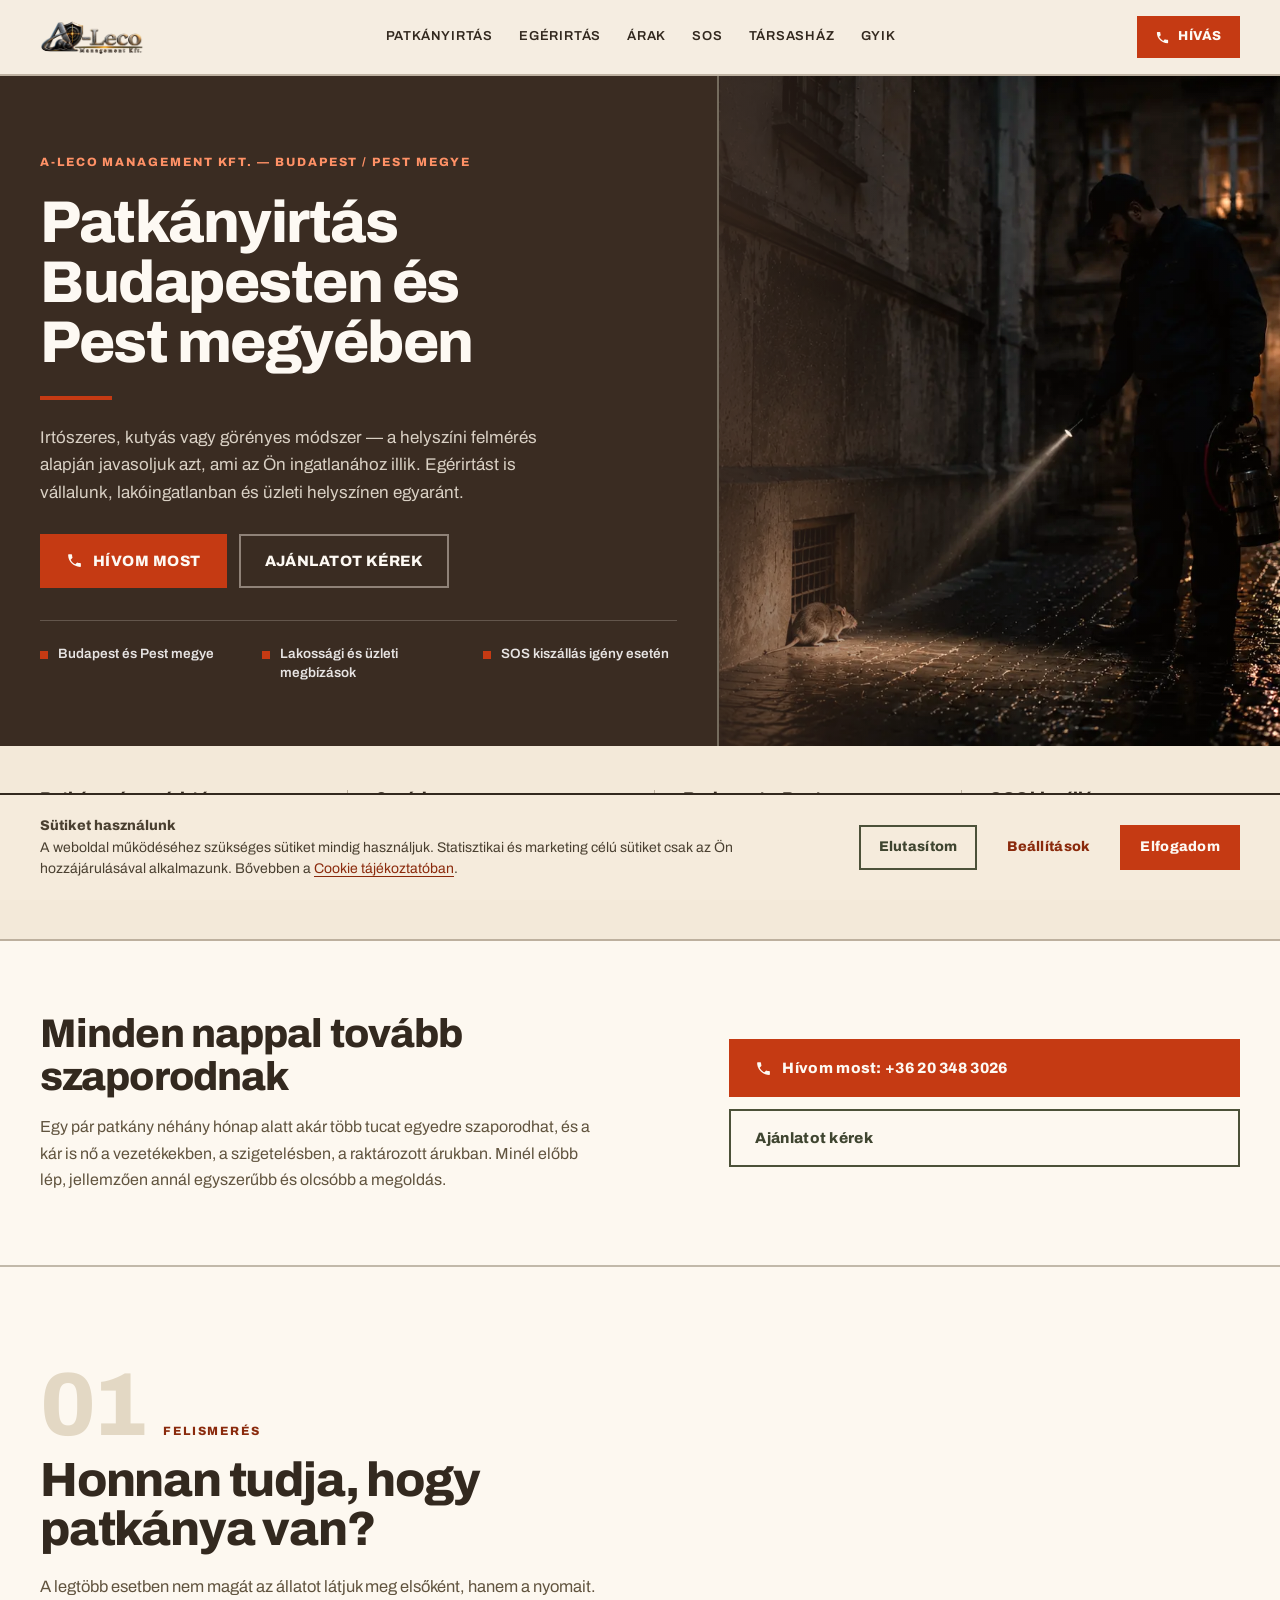
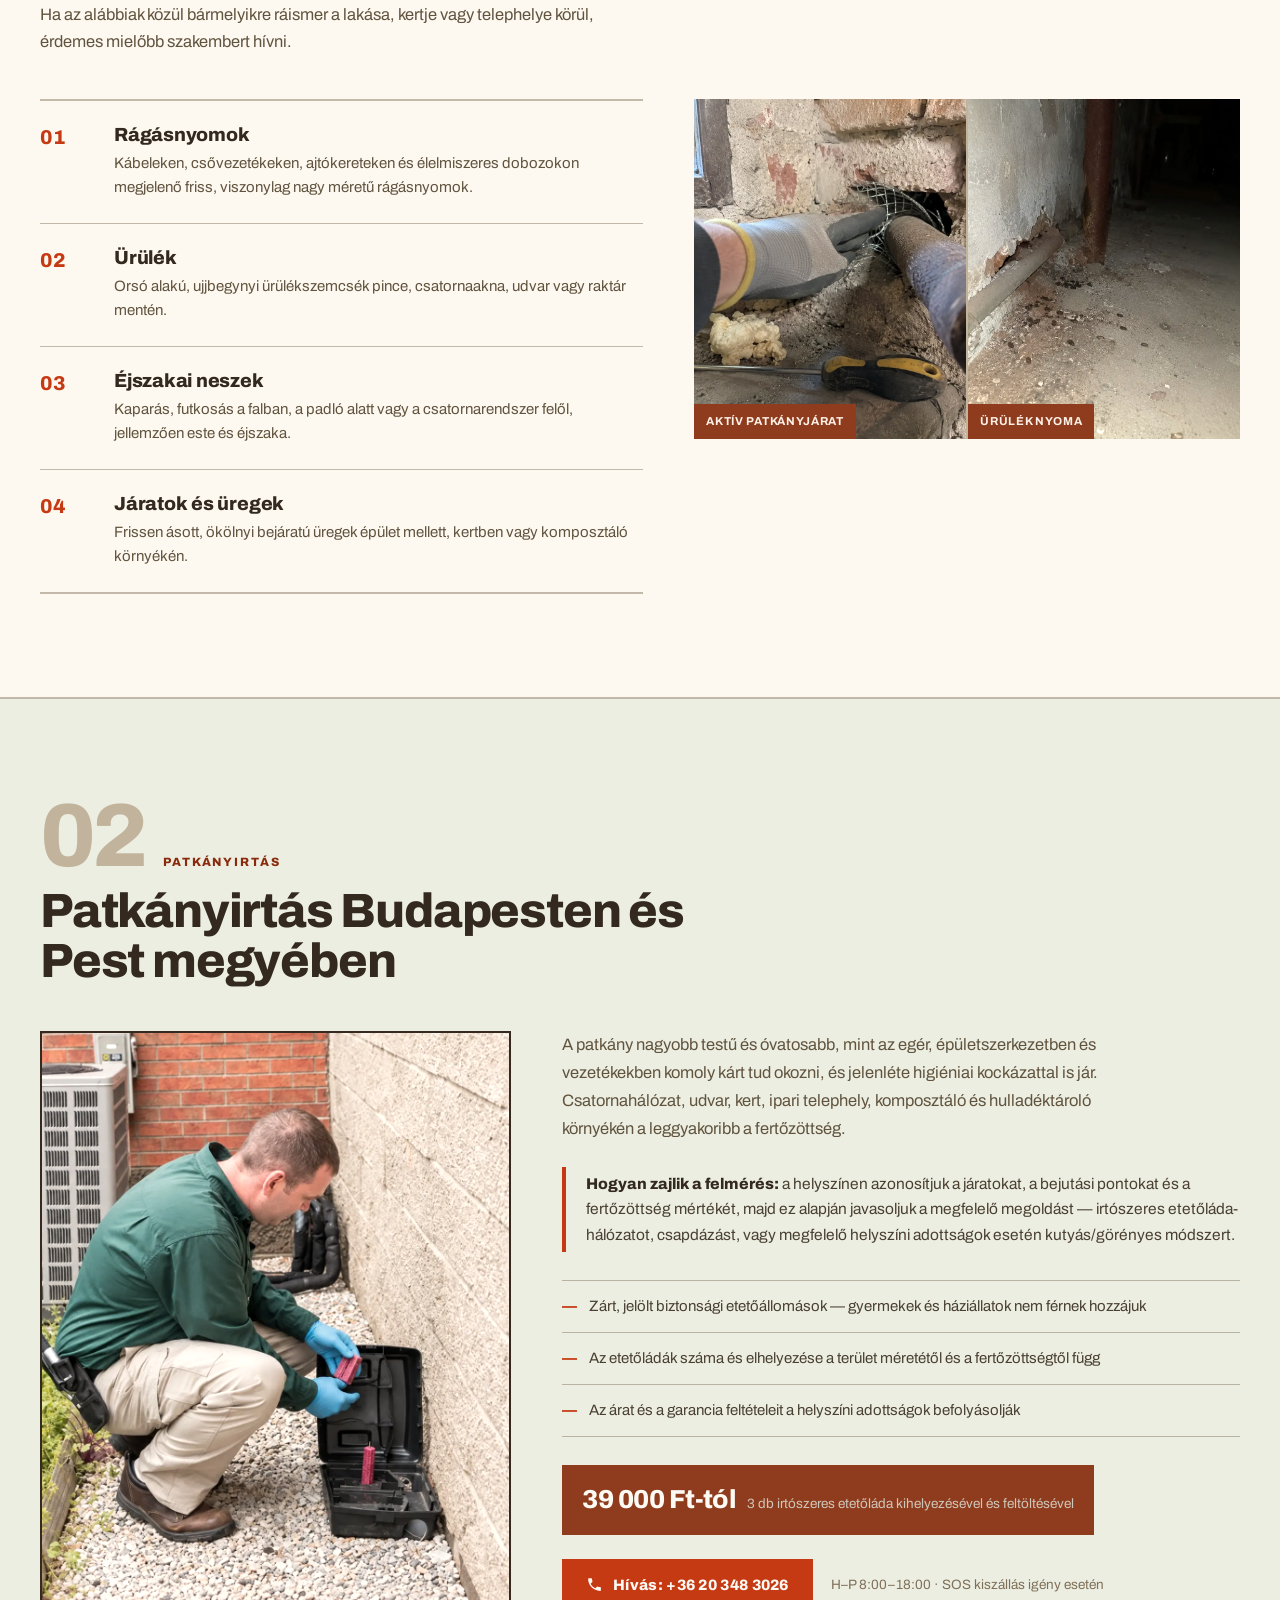
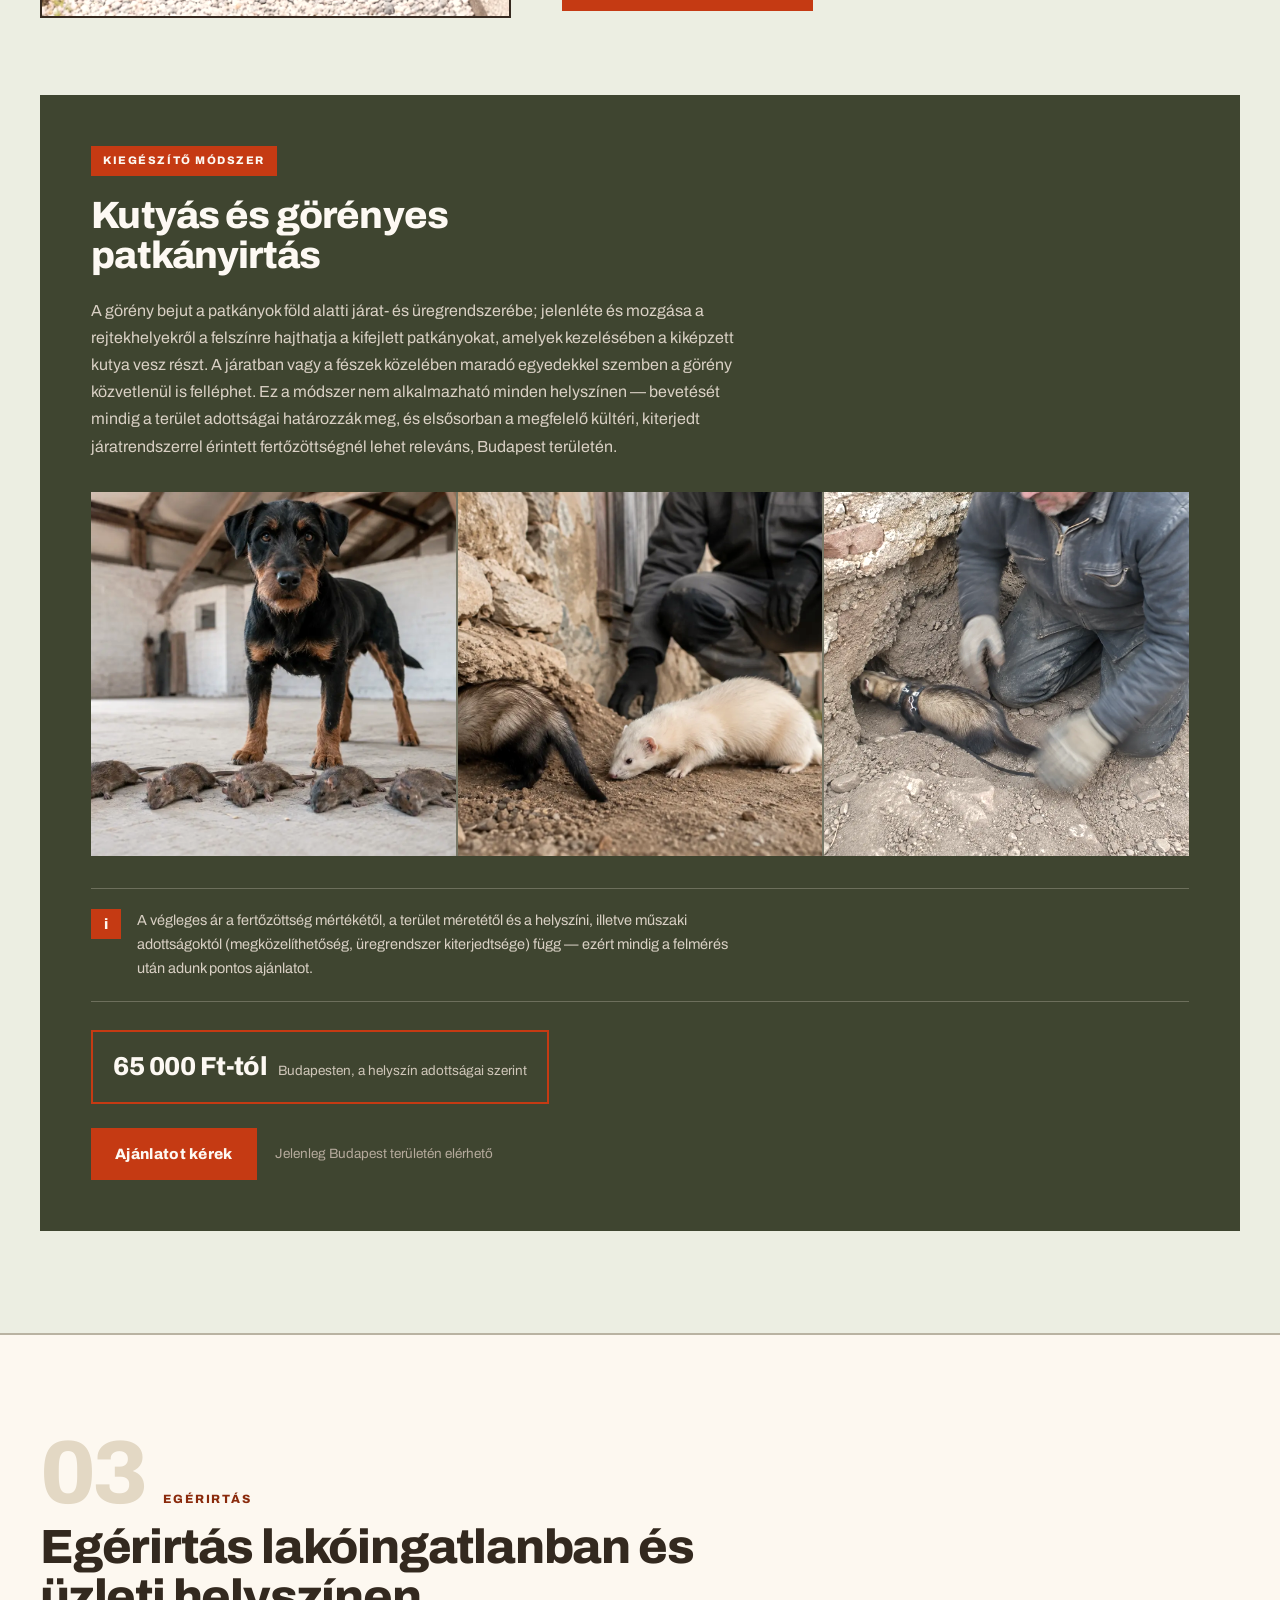
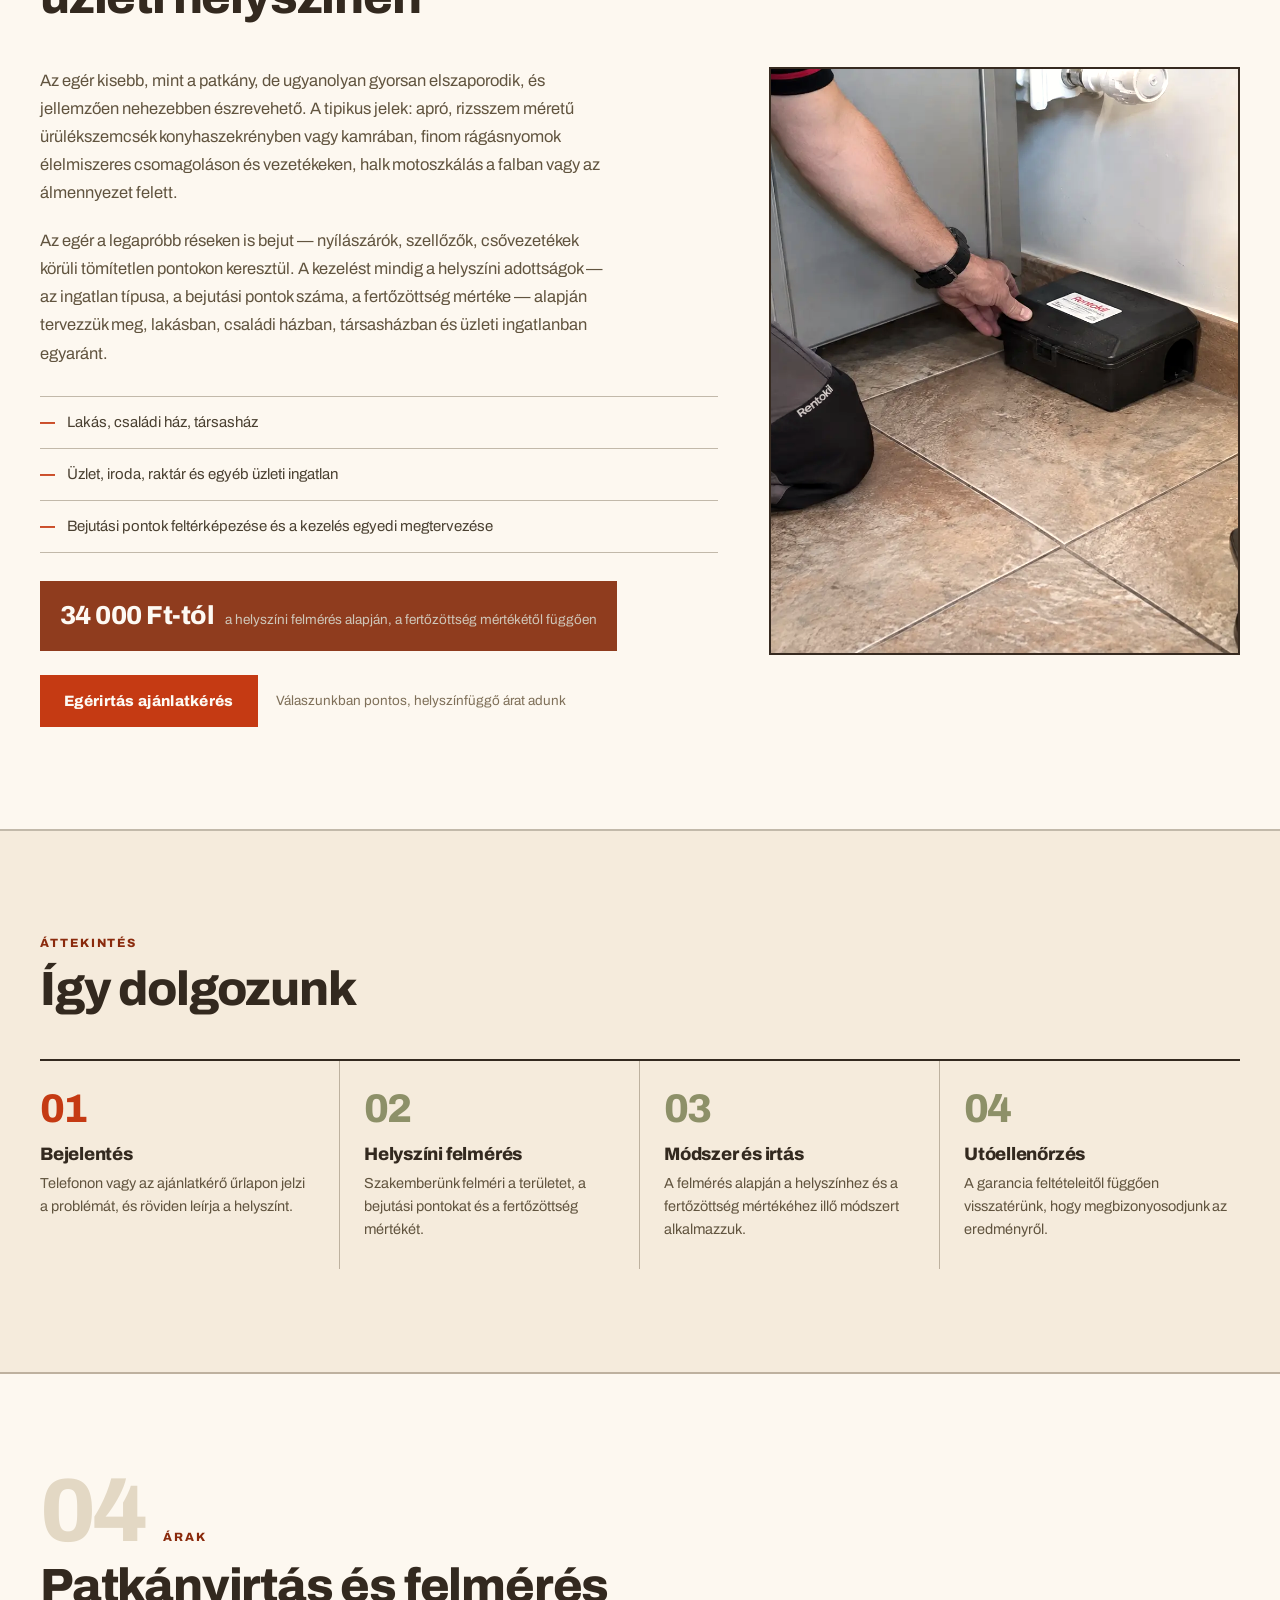
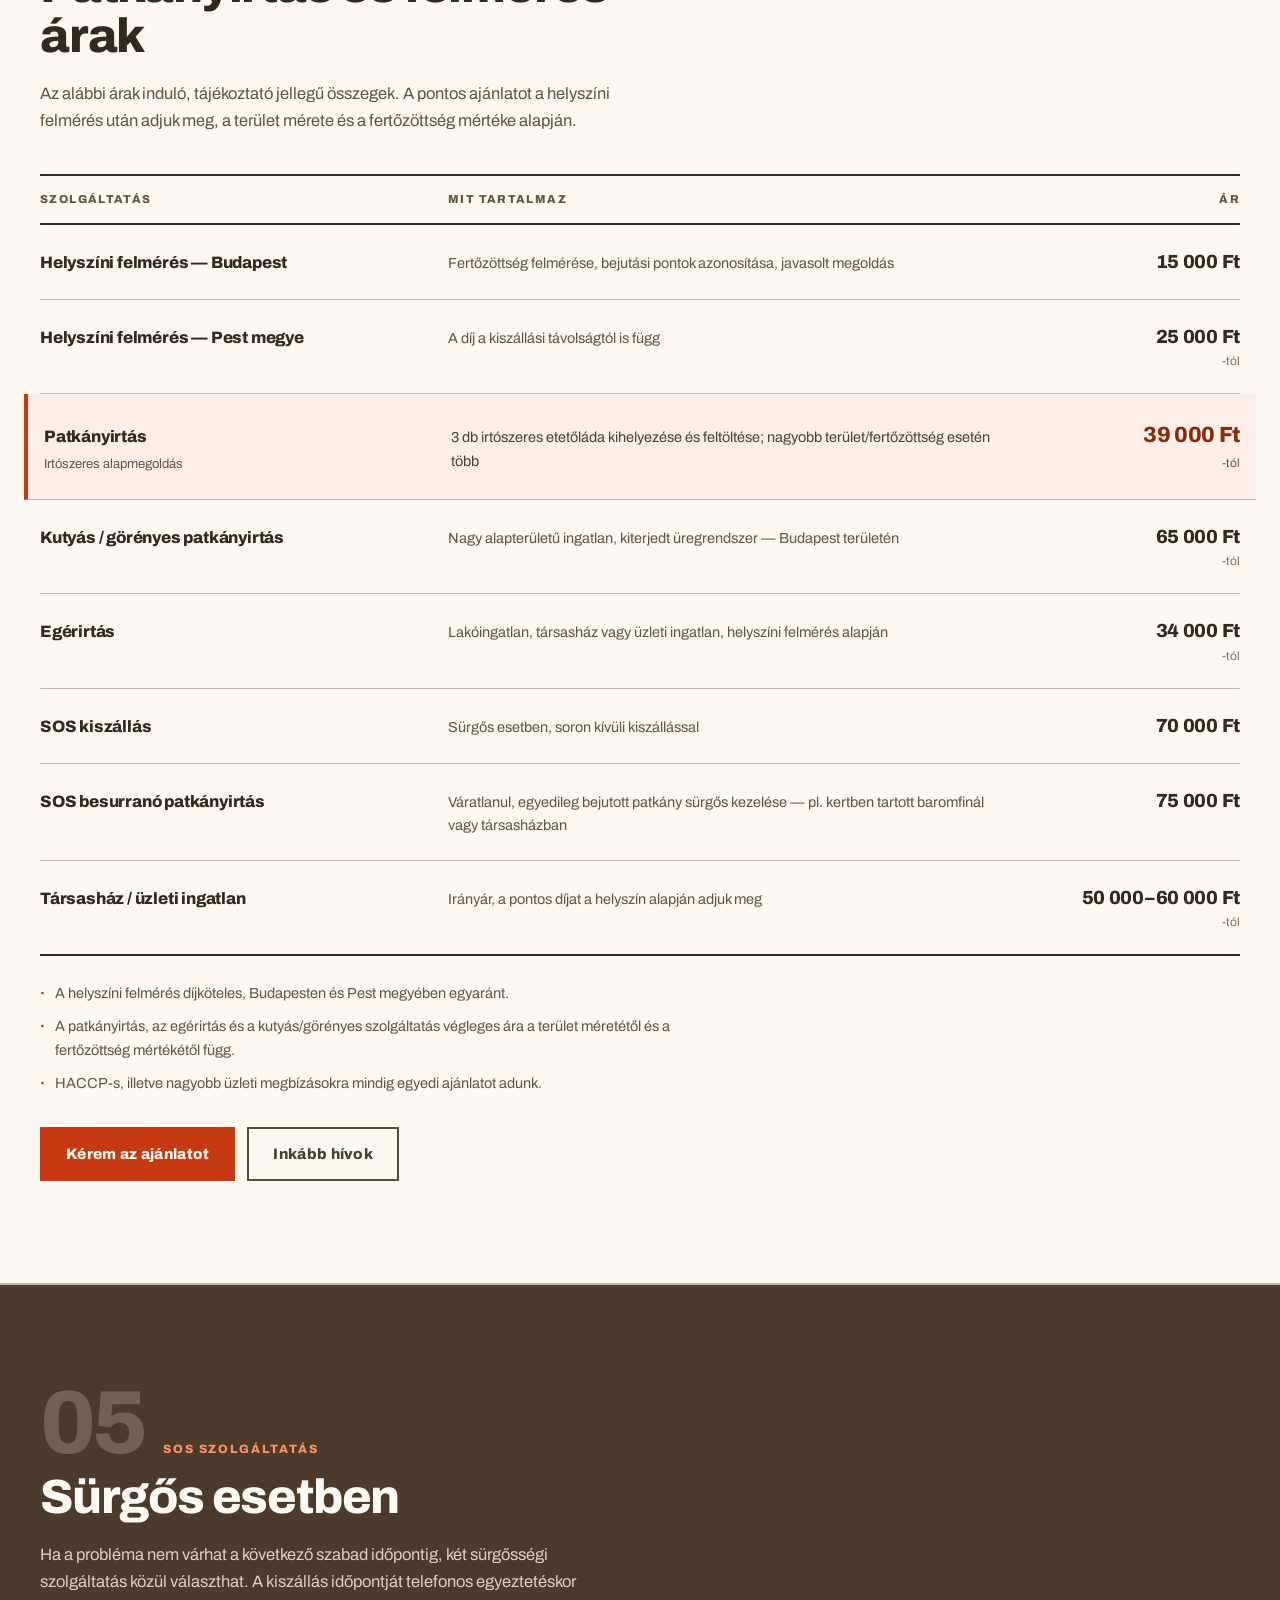
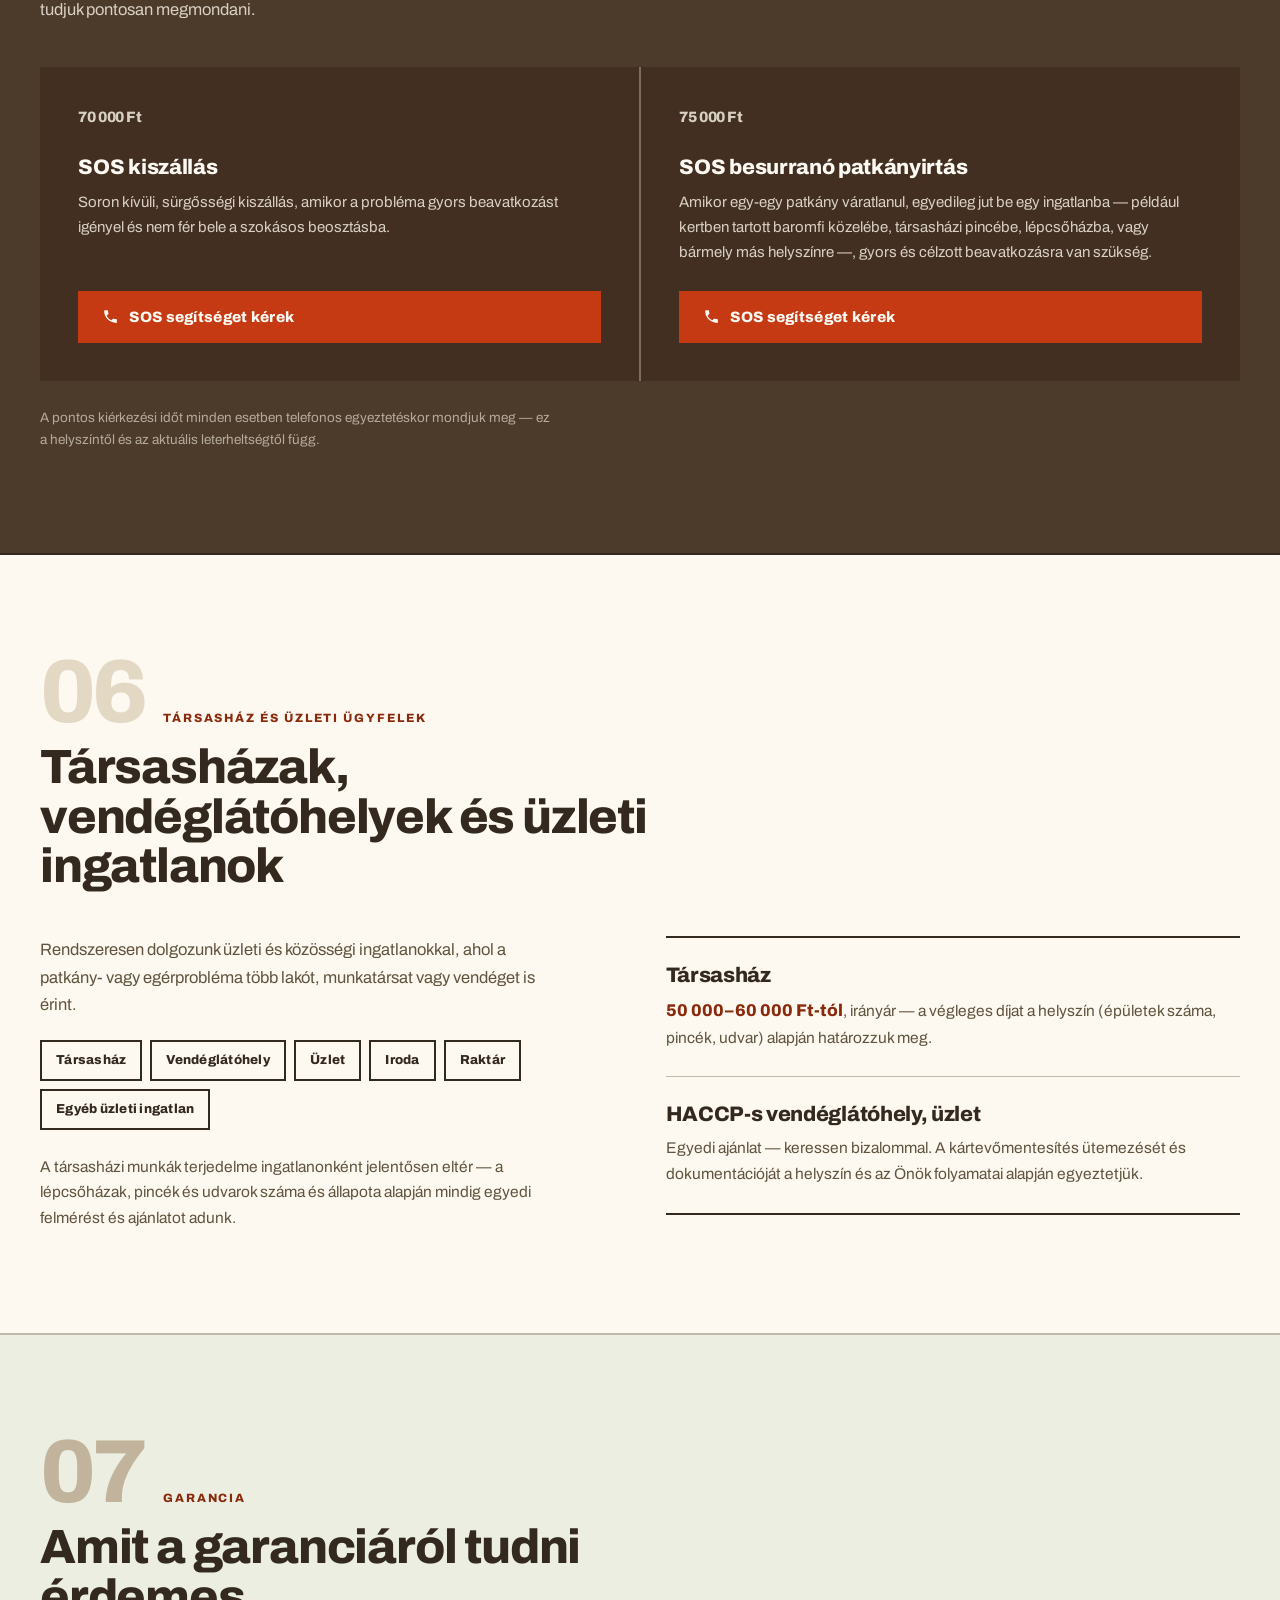
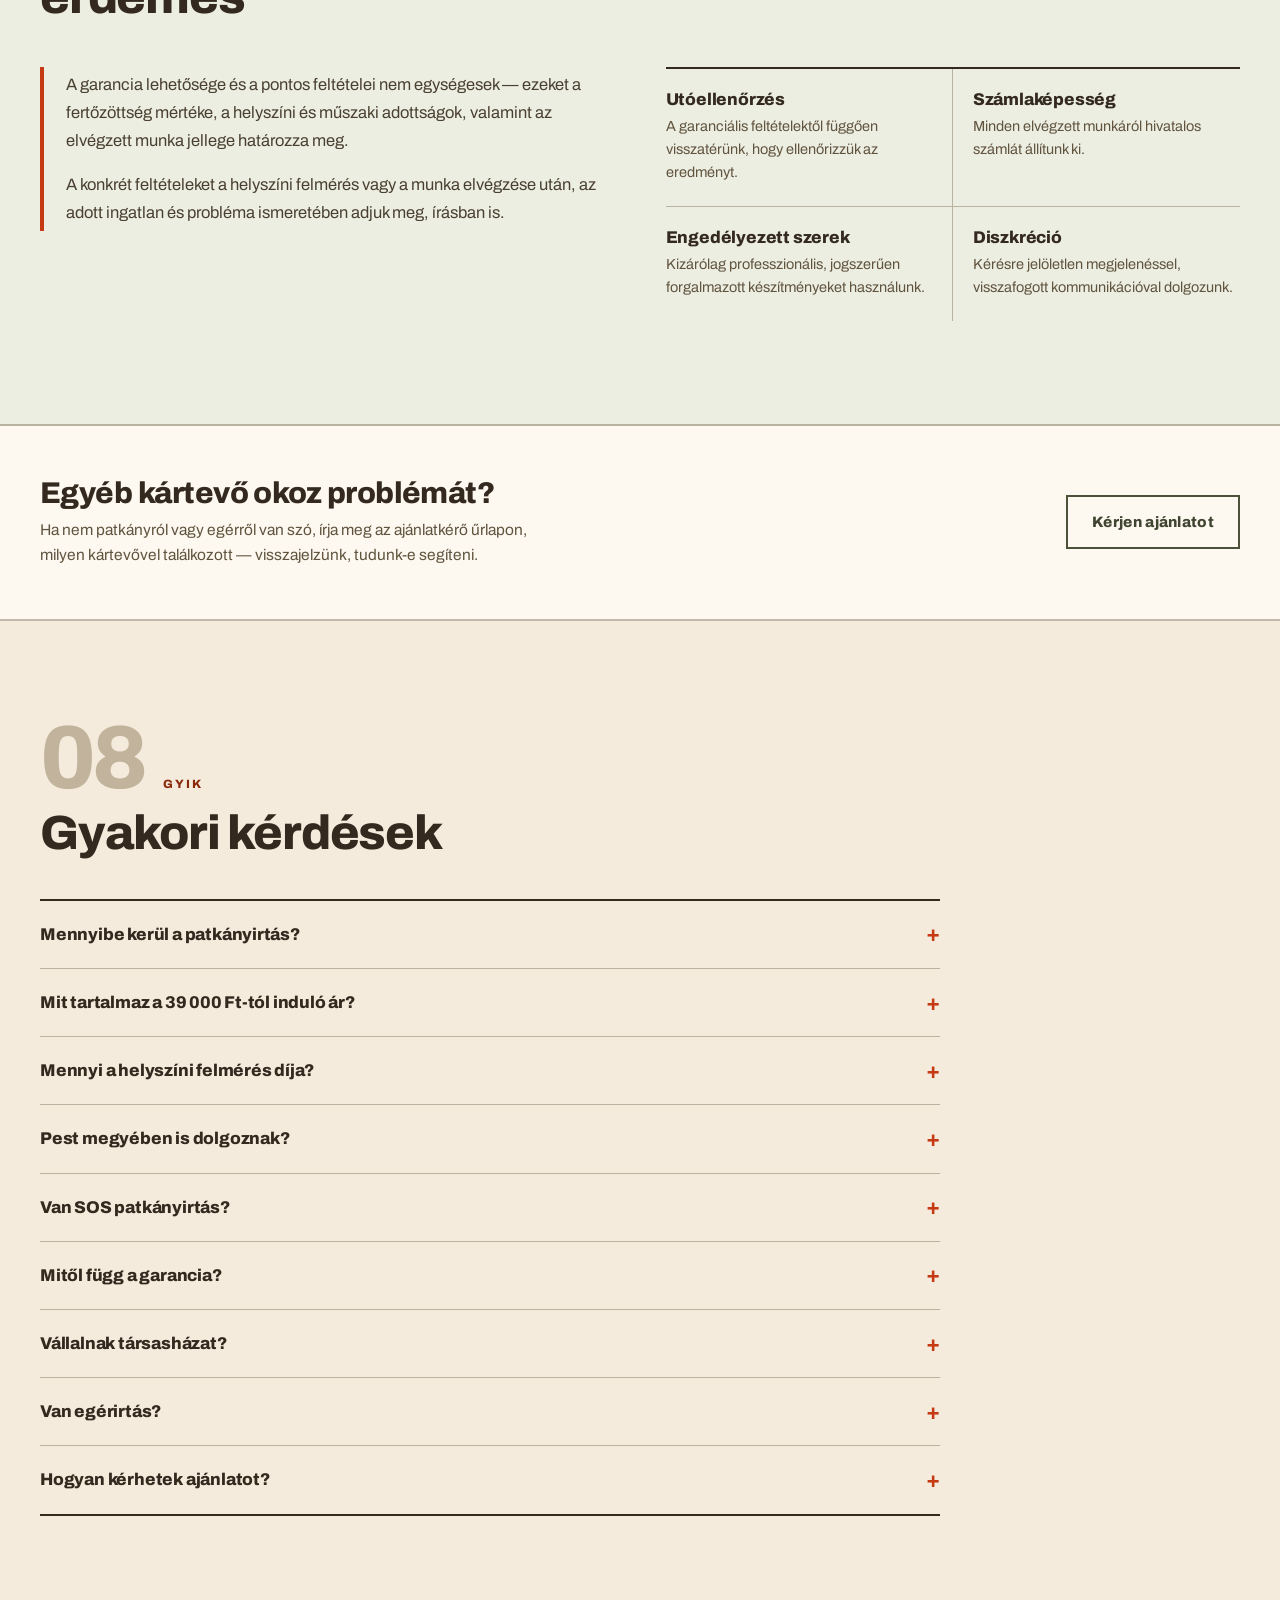
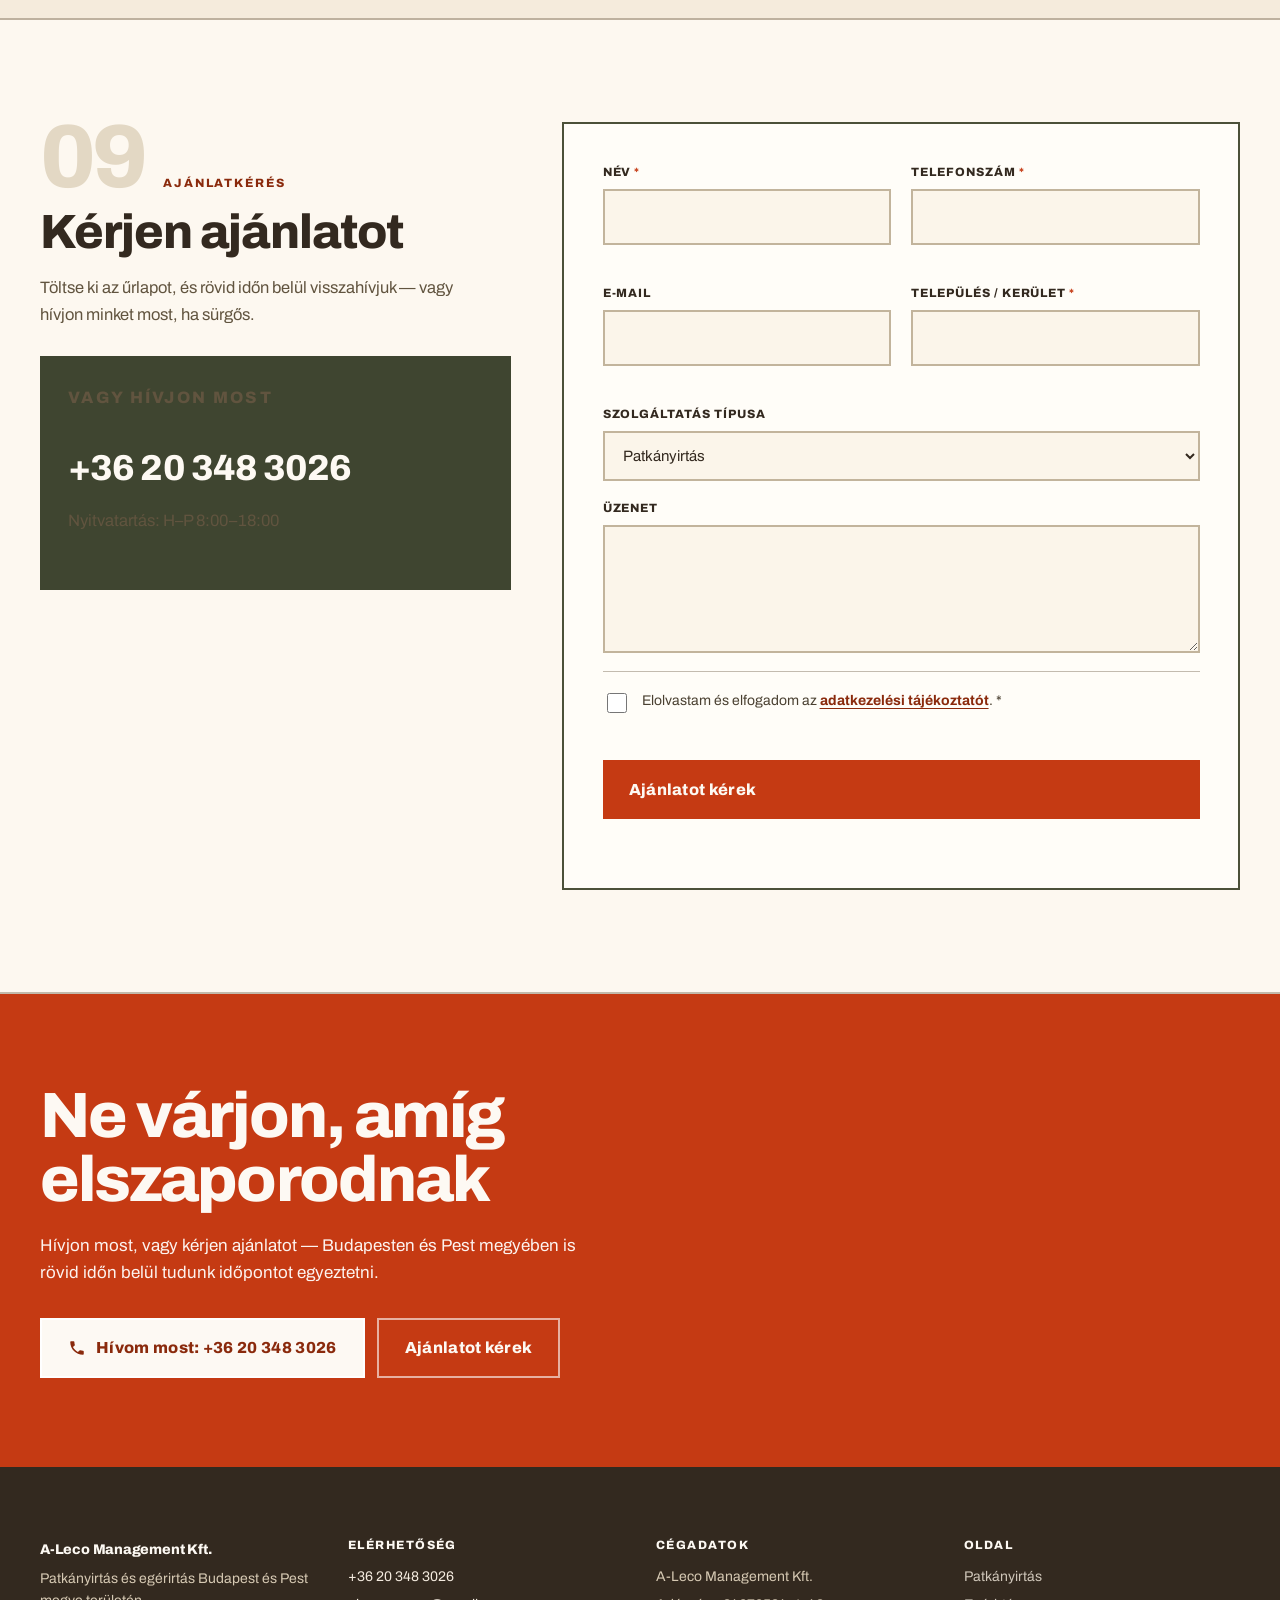
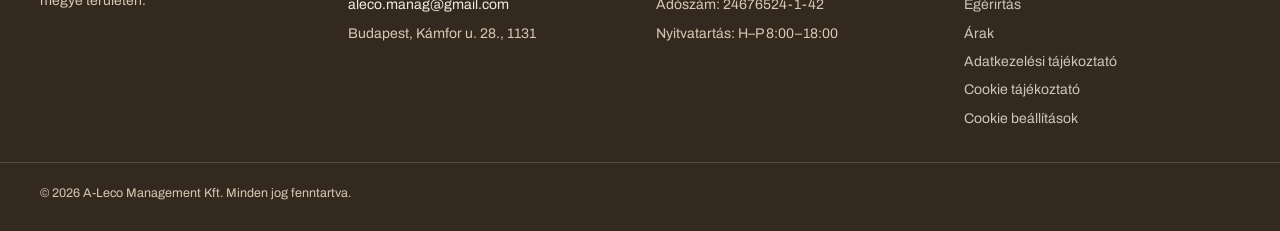
<file: index.html>
<!DOCTYPE html>
<html lang="hu">
<head>
<meta charset="UTF-8">
<meta name="viewport" content="width=device-width, initial-scale=1.0">
<!-- Google Consent Mode v2 — alapértelmezett, elutasított állapot.
     Jelenleg nincs betöltve GA4/GTM/Google Ads címke; ez a dataLayer-stub
     csak előkészíti a talajt, hogy amikor majd bekerül egy ilyen szolgáltatás,
     a helyes (hozzájáruláshoz kötött) kiinduló állapotot találja. -->
<script>
  window.dataLayer = window.dataLayer || [];
  function gtag(){ dataLayer.push(arguments); }
  gtag('consent', 'default', {
    ad_storage: 'denied',
    ad_user_data: 'denied',
    ad_personalization: 'denied',
    analytics_storage: 'denied',
    wait_for_update: 500
  });
</script>
<title>Patkányirtás Budapesten és Pest megyében | A-Leco Management Kft.</title>
<meta name="description" content="Patkányirtás Budapesten és Pest megyében: irtószeres, kutyás és görényes megoldással, 39 000 Ft-tól. Egérirtást is vállalunk. Hívjon, vagy kérjen ajánlatot.">
<link rel="canonical" href="https://www.patkanyirtasbudapest.hu/">

<!-- Open Graph -->
<meta property="og:type" content="website">
<meta property="og:site_name" content="A-Leco Management Kft.">
<meta property="og:title" content="Patkányirtás Budapesten és Pest megyében | A-Leco Management Kft.">
<meta property="og:description" content="Irtószeres, kutyás és görényes patkányirtás, valamint egérirtás Budapesten és Pest megyében. Hívjon, vagy kérjen ajánlatot.">
<meta property="og:url" content="https://www.patkanyirtasbudapest.hu/">
<meta property="og:image" content="https://www.patkanyirtasbudapest.hu/images/hero-001.webp">
<meta property="og:locale" content="hu_HU">

<link rel="icon" type="image/png" sizes="32x32" href="images/favicon-32x32.png">
<link rel="icon" type="image/png" sizes="192x192" href="images/favicon-192x192.png">
<link rel="apple-touch-icon" href="images/apple-touch-icon.png">
<link rel="preconnect" href="https://fonts.googleapis.com">
<link rel="preconnect" href="https://fonts.gstatic.com" crossorigin>
<link href="https://fonts.googleapis.com/css2?family=Archivo:wght@400;600;700;800&display=swap" rel="stylesheet">

<link rel="stylesheet" href="css/style.css">

<script type="application/ld+json">
{
  "@context": "https://schema.org",
  "@type": "LocalBusiness",
  "name": "A-Leco Management Kft.",
  "image": "https://www.patkanyirtasbudapest.hu/images/hero-001.webp",
  "telephone": "+36203483026",
  "email": "sevenautoszer@gmail.com",
  "address": {
    "@type": "PostalAddress",
    "streetAddress": "Kámfor utca 28.",
    "addressLocality": "Budapest",
    "postalCode": "1131",
    "addressCountry": "HU"
  },
  "areaServed": ["Budapest", "Pest megye"],
  "url": "https://www.patkanyirtasbudapest.hu/",
  "vatID": "24676524-1-42",
  "openingHours": "Mo-Fr 08:00-18:00"
}
</script>
<script type="application/ld+json">
{
  "@context": "https://schema.org",
  "@type": "FAQPage",
  "mainEntity": [
    {
      "@type": "Question",
      "name": "Mennyibe kerül a patkányirtás?",
      "acceptedAnswer": { "@type": "Answer", "text": "A patkányirtás alapára 39 000 Ft-tól indul, ez 3 db irtószeres etetőláda kihelyezését és feltöltését tartalmazza. A végleges ár a helyszín adottságaitól, méretétől és a fertőzöttség mértékétől függ." }
    },
    {
      "@type": "Question",
      "name": "Mit tartalmaz a 39 000 Ft-tól induló ár?",
      "acceptedAnswer": { "@type": "Answer", "text": "3 db zárt, jelölt irtószeres etetőláda kihelyezését és feltöltését. Nagyobb terület vagy erősebb fertőzöttség esetén ennél több ládára és munkára lehet szükség, ezt a helyszíni felmérés után tudjuk pontosan megmondani." }
    },
    {
      "@type": "Question",
      "name": "Mennyi a helyszíni felmérés díja?",
      "acceptedAnswer": { "@type": "Answer", "text": "Budapesten 15 000 Ft, Pest megyében 25 000 Ft-tól, a távolság függvényében." }
    },
    {
      "@type": "Question",
      "name": "Pest megyében is dolgoznak?",
      "acceptedAnswer": { "@type": "Answer", "text": "Igen, Budapest mellett Pest megyében is dolgozunk. A felmérés díja itt a kiszállási távolságtól függően alakul, 25 000 Ft-tól." }
    },
    {
      "@type": "Question",
      "name": "Van SOS patkányirtás?",
      "acceptedAnswer": { "@type": "Answer", "text": "Igen. SOS kiszállás 70 000 Ft, SOS besurranó patkányirtás — amikor egy-egy patkány váratlanul jut be egy ingatlanba, például kertben tartott baromfi közelébe vagy társasházba — 75 000 Ft." }
    },
    {
      "@type": "Question",
      "name": "Mitől függ a garancia?",
      "acceptedAnswer": { "@type": "Answer", "text": "A garancia lehetősége és pontos feltételei a helyszíni adottságoktól, a fertőzöttség mértékétől és az elvégzett munka jellegétől függenek. Ezt a felmérés vagy a munka után, a konkrét helyzet ismeretében határozzuk meg." }
    },
    {
      "@type": "Question",
      "name": "Vállalnak társasházat?",
      "acceptedAnswer": { "@type": "Answer", "text": "Igen. Társasházi patkányirtás irányára 50 000–60 000 Ft-tól indul, a pontos díjat a helyszín alapján adjuk meg." }
    },
    {
      "@type": "Question",
      "name": "Van egérirtás?",
      "acceptedAnswer": { "@type": "Answer", "text": "Igen, egérirtást lakóingatlanban, társasházban és üzleti ingatlanban is vállalunk, 34 000 Ft-tól induló árral. A végleges díjat a helyszíni felmérés alapján, a fertőzöttség mértékétől függően adjuk meg." }
    },
    {
      "@type": "Question",
      "name": "Hogyan kérhetek ajánlatot?",
      "acceptedAnswer": { "@type": "Answer", "text": "Hívjon minket telefonon, vagy töltse ki az oldalon található ajánlatkérő űrlapot — rövid időn belül visszahívjuk." }
    }
  ]
}
</script>
</head>
<body>

<a class="skip-link" href="#main">Ugrás a tartalomra</a>

<!-- ===== FEJLÉC ===== -->
<header class="site-header" id="top">
  <div class="container site-header__inner">
    <a href="#top" class="logo">
      <img src="images/ragcsalo-logo.webp" alt="A-Leco Management Kft." width="1774" height="887" class="logo__img">
    </a>

    <nav class="main-nav" id="main-nav" aria-label="Fő navigáció">
      <a href="#patkanyirtas">Patkányirtás</a>
      <a href="#egerirtas">Egérirtás</a>
      <a href="#arak">Árak</a>
      <a href="#sos">SOS</a>
      <a href="#tarsashaz">Társasház</a>
      <a href="#gyik">GYIK</a>
    </nav>

    <div class="header-actions">
      <a class="btn btn--accent btn--header" id="nav-call" data-conversion-action="phone" href="tel:+36203483026" aria-label="Telefonhívás indítása: +36 20 348 3026">
        <svg class="btn__icon" viewBox="0 0 24 24" width="15" height="15" aria-hidden="true"><path fill="currentColor" d="M6.6 10.8c1.4 2.8 3.8 5.1 6.6 6.6l2.2-2.2c.3-.3.7-.4 1-.2 1.2.4 2.4.6 3.6.6.6 0 1 .4 1 1V20c0 .6-.4 1-1 1C10.6 21 3 13.4 3 4c0-.6.4-1 1-1h3.5c.6 0 1 .4 1 1 0 1.3.2 2.5.6 3.6.1.4 0 .8-.2 1l-2.3 2.2z"></path></svg>
        <span>Hívás</span>
      </a>
      <button type="button" class="nav-toggle" id="menuToggle" aria-expanded="false" aria-controls="main-nav" aria-label="Menü megnyitása">
        <span></span>
        <span></span>
        <span></span>
      </button>
    </div>
  </div>
</header>

<main id="main">

  <!-- ===== HERO ===== -->
  <section class="hero" id="hero">
    <div class="hero__grid">
      <div class="hero__body">
        <p class="hero__kicker">A-Leco Management Kft. — Budapest / Pest megye</p>
        <h1 class="hero__title">Patkányirtás Budapesten és Pest megyében</h1>
        <div class="hero__rule"></div>
        <p class="hero__lead d-only">Irtószeres, kutyás vagy görényes módszer — a helyszíni felmérés alapján javasoljuk azt, ami az Ön ingatlanához illik. Egérirtást is vállalunk, lakóingatlanban és üzleti helyszínen egyaránt.</p>
        <p class="hero__lead hero__lead--mobile m-only">Több irtási megoldás közül választunk, mindig a helyszínhez igazítva — Budapesten és Pest megyében. Egérirtást is vállalunk.</p>

        <div class="hero__actions">
          <a class="btn btn--accent btn--accent-light btn--uppercase" id="hero-call" data-conversion-action="phone" href="tel:+36203483026" aria-label="Telefonhívás indítása: +36 20 348 3026">
            <svg class="btn__icon" viewBox="0 0 24 24" width="17" height="17" aria-hidden="true"><path fill="currentColor" d="M6.6 10.8c1.4 2.8 3.8 5.1 6.6 6.6l2.2-2.2c.3-.3.7-.4 1-.2 1.2.4 2.4.6 3.6.6.6 0 1 .4 1 1V20c0 .6-.4 1-1 1C10.6 21 3 13.4 3 4c0-.6.4-1 1-1h3.5c.6 0 1 .4 1 1 0 1.3.2 2.5.6 3.6.1.4 0 .8-.2 1l-2.3 2.2z"></path></svg>
          Hívom most
          </a>
          <a class="btn btn--outline-light btn--uppercase" id="hero-quote" data-conversion-action="quote" href="#ajanlat">Ajánlatot kérek</a>
        </div>

        <ul class="hero__points">
          <li>Budapest és Pest megye</li>
          <li>Lakossági és üzleti megbízások</li>
          <li>SOS kiszállás igény esetén</li>
        </ul>
      </div>

      <div class="hero__media grayscale">
        <img src="images/hero-001.webp" alt="" fetchpriority="high" width="1920" height="1280">
      </div>
    </div>
  </section>

  <!-- ===== BIZALMI SÁV ===== -->
  <section class="trust" aria-label="Szolgáltatás jellemzői">
    <div class="container trust__row">
      <div class="trust__item reveal">
        <h3>Patkány- és egérirtás</h3>
        <p>egy kézből, lakóingatlanban és üzleti helyszínen</p>
      </div>
      <div class="trust__item reveal">
        <h3>3 módszer</h3>
        <p>irtószeres védekezés, kutyás/görényes módszer és csapdázás — a helyszín és a fertőzöttség szerint választva</p>
      </div>
      <div class="trust__item reveal">
        <h3>Budapest + Pest megye</h3>
        <p>a kiszolgált terület egységesen</p>
      </div>
      <div class="trust__item reveal">
        <h3>SOS kiszállás</h3>
        <p>sürgős esetben is hívható, felár ellenében</p>
      </div>
    </div>
  </section>

  <!-- ===== SÜRGŐSSÉG ===== -->
  <section class="section">
    <div class="container urgency reveal">
      <div>
        <h2>Minden nappal tovább szaporodnak</h2>
        <p>Egy pár patkány néhány hónap alatt akár több tucat egyedre szaporodhat, és a kár is nő a vezetékekben, a szigetelésben, a raktározott árukban. Minél előbb lép, jellemzően annál egyszerűbb és olcsóbb a megoldás.</p>
      </div>
      <div class="urgency__actions">
        <a class="btn btn--accent" href="tel:+36203483026" data-conversion-action="phone">
          <svg class="btn__icon" viewBox="0 0 24 24" width="17" height="17" aria-hidden="true"><path fill="currentColor" d="M6.6 10.8c1.4 2.8 3.8 5.1 6.6 6.6l2.2-2.2c.3-.3.7-.4 1-.2 1.2.4 2.4.6 3.6.6.6 0 1 .4 1 1V20c0 .6-.4 1-1 1C10.6 21 3 13.4 3 4c0-.6.4-1 1-1h3.5c.6 0 1 .4 1 1 0 1.3.2 2.5.6 3.6.1.4 0 .8-.2 1l-2.3 2.2z"></path></svg>
          Hívom most: +36 20 348 3026
        </a>
        <a class="btn btn--outline" href="#ajanlat" data-conversion-action="quote">Ajánlatot kérek</a>
      </div>
    </div>
  </section>

  <!-- ===== JELEK ===== -->
  <section class="section" id="jelek">
    <div class="container section__inner">
      <div class="sec-head reveal">
        <span class="sec-head__num">01</span>
        <span class="sec-head__kicker">Felismerés</span>
      </div>
      <h2 class="sec-title sec-title--tight reveal">Honnan tudja, hogy patkánya van?</h2>
      <p class="sec-lead reveal">A legtöbb esetben nem magát az állatot látjuk meg elsőként, hanem a nyomait. Ha az alábbiak közül bármelyikre ráismer a lakása, kertje vagy telephelye körül, érdemes mielőbb szakembert hívni.</p>

      <div class="split signs__split">
        <div class="signs__list">
          <article class="sign-card reveal">
            <span class="sign-card__num">01</span>
            <div>
              <h3>Rágásnyomok</h3>
              <p>Kábeleken, csővezetékeken, ajtókereteken és élelmiszeres dobozokon megjelenő friss, viszonylag nagy méretű rágásnyomok.</p>
            </div>
          </article>
          <article class="sign-card reveal">
            <span class="sign-card__num">02</span>
            <div>
              <h3>Ürülék</h3>
              <p>Orsó alakú, ujjbegynyi ürülékszemcsék pince, csatornaakna, udvar vagy raktár mentén.</p>
            </div>
          </article>
          <article class="sign-card reveal">
            <span class="sign-card__num">03</span>
            <div>
              <h3>Éjszakai neszek</h3>
              <p>Kaparás, futkosás a falban, a padló alatt vagy a csatornarendszer felől, jellemzően este és éjszaka.</p>
            </div>
          </article>
          <article class="sign-card reveal">
            <span class="sign-card__num">04</span>
            <div>
              <h3>Járatok és üregek</h3>
              <p>Frissen ásott, ökölnyi bejáratú üregek épület mellett, kertben vagy komposztáló környékén.</p>
            </div>
          </article>
        </div>

        <div class="signs__media reveal">
          <figure>
            <div class="grayscale"><img src="images/patkany-jarat.webp" alt="Patkányjárat és üreg bejárata épület mellett" loading="lazy" width="800" height="1000"></div>
            <figcaption>Aktív patkányjárat</figcaption>
          </figure>
          <figure>
            <div class="grayscale"><img src="images/patkany-urulek.webp" alt="Patkányürülék nyomai, amelyek jelenlétre utalnak" loading="lazy" width="800" height="1000"></div>
            <figcaption>Ürülék nyoma</figcaption>
          </figure>
        </div>
      </div>
    </div>
  </section>

  <!-- ===== PATKÁNYIRTÁS ===== -->
  <section class="section section--olive" id="patkanyirtas">
    <div class="container section__inner">
      <div class="sec-head reveal">
        <span class="sec-head__num">02</span>
        <span class="sec-head__kicker">Patkányirtás</span>
      </div>
      <h2 class="sec-title sec-title--wide reveal" style="margin-bottom:44px;">Patkányirtás Budapesten és Pest megyében</h2>

      <div class="split service__split">
        <div class="service__media grayscale reveal">
          <img src="images/patkany-irtoszer.webp" alt="Patkányirtás ipari és kültéri környezetben" loading="lazy" width="1200" height="1500">
        </div>
        <div class="service__body reveal">
          <p style="margin-bottom:24px;">A patkány nagyobb testű és óvatosabb, mint az egér, épületszerkezetben és vezetékekben komoly kárt tud okozni, és jelenléte higiéniai kockázattal is jár. Csatornahálózat, udvar, kert, ipari telephely, komposztáló és hulladéktároló környékén a leggyakoribb a fertőzöttség.</p>

          <div class="callout">
            <p><strong>Hogyan zajlik a felmérés:</strong> a helyszínen azonosítjuk a járatokat, a bejutási pontokat és a fertőzöttség mértékét, majd ez alapján javasoljuk a megfelelő megoldást — irtószeres etetőláda-hálózatot, csapdázást, vagy megfelelő helyszíni adottságok esetén kutyás/görényes módszert.</p>
          </div>

          <ul class="dash-list">
            <li>Zárt, jelölt biztonsági etetőállomások — gyermekek és háziállatok nem férnek hozzájuk</li>
            <li>Az etetőládák száma és elhelyezése a terület méretétől és a fertőzöttségtől függ</li>
            <li>Az árat és a garancia feltételeit a helyszíni adottságok befolyásolják</li>
          </ul>

          <div class="price-chip">
            <strong>39 000 Ft-tól</strong>
            <span>3 db irtószeres etetőláda kihelyezésével és feltöltésével</span>
          </div>

          <div class="action-row">
            <a class="btn btn--accent" id="pest-call" data-conversion-action="phone" href="tel:+36203483026">
              <svg class="btn__icon" viewBox="0 0 24 24" width="17" height="17" aria-hidden="true"><path fill="currentColor" d="M6.6 10.8c1.4 2.8 3.8 5.1 6.6 6.6l2.2-2.2c.3-.3.7-.4 1-.2 1.2.4 2.4.6 3.6.6.6 0 1 .4 1 1V20c0 .6-.4 1-1 1C10.6 21 3 13.4 3 4c0-.6.4-1 1-1h3.5c.6 0 1 .4 1 1 0 1.3.2 2.5.6 3.6.1.4 0 .8-.2 1l-2.3 2.2z"></path></svg>
              Hívás: +36 20 348 3026
            </a>
            <span class="action-row__note">H–P 8:00–18:00 · SOS kiszállás igény esetén</span>
          </div>
        </div>
      </div>

      <div class="panel-dark reveal" id="kutyas-gorenyes">
        <span class="panel-dark__tag">Kiegészítő módszer</span>
        <h3>Kutyás és görényes patkányirtás</h3>
        <p>A görény bejut a patkányok föld alatti járat- és üregrendszerébe; jelenléte és mozgása a rejtekhelyekről a felszínre hajthatja a kifejlett patkányokat, amelyek kezelésében a kiképzett kutya vesz részt. A járatban vagy a fészek közelében maradó egyedekkel szemben a görény közvetlenül is felléphet. Ez a módszer nem alkalmazható minden helyszínen — bevetését mindig a terület adottságai határozzák meg, és elsősorban a megfelelő kültéri, kiterjedt járatrendszerrel érintett fertőzöttségnél lehet releváns, Budapest területén.</p>

        <div class="three-up">
          <figure><div class="grayscale"><img src="images/kutya-patkany.webp" alt="Kiképzett kutya patkánykeresés közben" loading="lazy" width="600" height="600"></div></figure>
          <figure><div class="grayscale"><img src="images/irtas-gorennyel.webp" alt="Görényes patkányirtás üregrendszerben" loading="lazy" width="600" height="600"></div></figure>
          <figure><div class="grayscale"><img src="images/goreny-szakember.webp" alt="Szakember görénnyel patkányirtás közben" loading="lazy" width="600" height="600"></div></figure>
        </div>

        <div class="info-strip">
          <span class="info-strip__mark" aria-hidden="true">i</span>
          <p>A végleges ár a fertőzöttség mértékétől, a terület méretétől és a helyszíni, illetve műszaki adottságoktól (megközelíthetőség, üregrendszer kiterjedtsége) függ — ezért mindig a felmérés után adunk pontos ajánlatot.</p>
        </div>

        <div class="price-chip price-chip--outline">
          <strong>65 000 Ft-tól</strong>
          <span>Budapesten, a helyszín adottságai szerint</span>
        </div>

        <div class="action-row">
          <a class="btn btn--accent btn--accent-light" href="#ajanlat" data-conversion-action="quote">Ajánlatot kérek</a>
          <span class="action-row__note">Jelenleg Budapest területén elérhető</span>
        </div>
      </div>
    </div>
  </section>

  <!-- ===== EGÉRIRTÁS ===== -->
  <section class="section" id="egerirtas">
    <div class="container section__inner">
      <div class="sec-head reveal">
        <span class="sec-head__num">03</span>
        <span class="sec-head__kicker">Egérirtás</span>
      </div>
      <h2 class="sec-title sec-title--wide reveal" style="margin-bottom:44px;">Egérirtás lakóingatlanban és üzleti helyszínen</h2>

      <div class="split service__split service__split--rev">
        <div class="service__body reveal">
          <p style="margin-bottom:20px;">Az egér kisebb, mint a patkány, de ugyanolyan gyorsan elszaporodik, és jellemzően nehezebben észrevehető. A tipikus jelek: apró, rizsszem méretű ürülékszemcsék konyhaszekrényben vagy kamrában, finom rágásnyomok élelmiszeres csomagoláson és vezetékeken, halk motoszkálás a falban vagy az álmennyezet felett.</p>
          <p style="margin-bottom:28px;">Az egér a legapróbb réseken is bejut — nyílászárók, szellőzők, csővezetékek körüli tömítetlen pontokon keresztül. A kezelést mindig a helyszíni adottságok — az ingatlan típusa, a bejutási pontok száma, a fertőzöttség mértéke — alapján tervezzük meg, lakásban, családi házban, társasházban és üzleti ingatlanban egyaránt.</p>

          <ul class="dash-list">
            <li>Lakás, családi ház, társasház</li>
            <li>Üzlet, iroda, raktár és egyéb üzleti ingatlan</li>
            <li>Bejutási pontok feltérképezése és a kezelés egyedi megtervezése</li>
          </ul>

          <div class="price-chip">
            <strong>34 000 Ft-tól</strong>
            <span>a helyszíni felmérés alapján, a fertőzöttség mértékétől függően</span>
          </div>

          <div class="action-row">
            <a class="btn btn--accent" href="#ajanlat" data-conversion-action="quote">Egérirtás ajánlatkérés</a>
            <span class="action-row__note">Válaszunkban pontos, helyszínfüggő árat adunk</span>
          </div>
        </div>
        <div class="service__media grayscale reveal">
          <img src="images/eger-irtas.webp" alt="Egérirtás előkészítése lakókörnyezetben" loading="lazy" width="1200" height="1500">
        </div>
      </div>
    </div>
  </section>

  <!-- ===== FOLYAMAT ===== -->
  <section class="section section--sand" id="folyamat">
    <div class="container section__inner">
      <p class="sec-head__kicker reveal" style="display:block;margin:0 0 12px;">Áttekintés</p>
      <h2 class="sec-title reveal" style="margin-bottom:44px;">Így dolgozunk</h2>

      <ol class="steps reveal">
        <li>
          <span class="steps__num">01</span>
          <h3>Bejelentés</h3>
          <p>Telefonon vagy az ajánlatkérő űrlapon jelzi a problémát, és röviden leírja a helyszínt.</p>
        </li>
        <li>
          <span class="steps__num">02</span>
          <h3>Helyszíni felmérés</h3>
          <p>Szakemberünk felméri a területet, a bejutási pontokat és a fertőzöttség mértékét.</p>
        </li>
        <li>
          <span class="steps__num">03</span>
          <h3>Módszer és irtás</h3>
          <p>A felmérés alapján a helyszínhez és a fertőzöttség mértékéhez illő módszert alkalmazzuk.</p>
        </li>
        <li>
          <span class="steps__num">04</span>
          <h3>Utóellenőrzés</h3>
          <p>A garancia feltételeitől függően visszatérünk, hogy megbizonyosodjunk az eredményről.</p>
        </li>
      </ol>
    </div>
  </section>

  <!-- ===== ÁRAK ===== -->
  <section class="section" id="arak">
    <div class="container section__inner">
      <div class="sec-head reveal">
        <span class="sec-head__num">04</span>
        <span class="sec-head__kicker">Árak</span>
      </div>
      <h2 class="sec-title sec-title--tight reveal">Patkányirtás és felmérés árak</h2>
      <p class="sec-lead reveal" style="margin-bottom:40px;">Az alábbi árak induló, tájékoztató jellegű összegek. A pontos ajánlatot a helyszíni felmérés után adjuk meg, a terület mérete és a fertőzöttség mértéke alapján.</p>

      <div class="price-table reveal">
        <div class="price-head">
          <div>Szolgáltatás</div><div>Mit tartalmaz</div><div>Ár</div>
        </div>

        <div class="price-row">
          <div class="price-row__name">Helyszíni felmérés — Budapest</div>
          <div class="price-row__desc">Fertőzöttség felmérése, bejutási pontok azonosítása, javasolt megoldás</div>
          <div class="price-row__value"><strong>15 000 Ft</strong></div>
        </div>

        <div class="price-row">
          <div class="price-row__name">Helyszíni felmérés — Pest megye</div>
          <div class="price-row__desc">A díj a kiszállási távolságtól is függ</div>
          <div class="price-row__value"><strong>25 000 Ft</strong><span>-tól</span></div>
        </div>

        <div class="price-row price-row--highlight">
          <div>
            <div class="price-row__name">Patkányirtás</div>
            <div class="price-row__sub">Irtószeres alapmegoldás</div>
          </div>
          <div class="price-row__desc">3 db irtószeres etetőláda kihelyezése és feltöltése; nagyobb terület/fertőzöttség esetén több</div>
          <div class="price-row__value"><strong>39 000 Ft</strong><span>-tól</span></div>
        </div>

        <div class="price-row">
          <div class="price-row__name">Kutyás / görényes patkányirtás</div>
          <div class="price-row__desc">Nagy alapterületű ingatlan, kiterjedt üregrendszer — Budapest területén</div>
          <div class="price-row__value"><strong>65 000 Ft</strong><span>-tól</span></div>
        </div>

        <div class="price-row">
          <div class="price-row__name">Egérirtás</div>
          <div class="price-row__desc">Lakóingatlan, társasház vagy üzleti ingatlan, helyszíni felmérés alapján</div>
          <div class="price-row__value"><strong>34 000 Ft</strong><span>-tól</span></div>
        </div>

        <div class="price-row">
          <div class="price-row__name">SOS kiszállás</div>
          <div class="price-row__desc">Sürgős esetben, soron kívüli kiszállással</div>
          <div class="price-row__value"><strong>70 000 Ft</strong></div>
        </div>

        <div class="price-row">
          <div class="price-row__name">SOS besurranó patkányirtás</div>
          <div class="price-row__desc">Váratlanul, egyedileg bejutott patkány sürgős kezelése — pl. kertben tartott baromfinál vagy társasházban</div>
          <div class="price-row__value"><strong>75 000 Ft</strong></div>
        </div>

        <div class="price-row">
          <div class="price-row__name">Társasház / üzleti ingatlan</div>
          <div class="price-row__desc">Irányár, a pontos díjat a helyszín alapján adjuk meg</div>
          <div class="price-row__value"><strong>50 000–60 000 Ft</strong><span>-tól</span></div>
        </div>
      </div>

      <ul class="price-notes reveal">
        <li>A helyszíni felmérés díjköteles, Budapesten és Pest megyében egyaránt.</li>
        <li>A patkányirtás, az egérirtás és a kutyás/görényes szolgáltatás végleges ára a terület méretétől és a fertőzöttség mértékétől függ.</li>
        <li>HACCP-s, illetve nagyobb üzleti megbízásokra mindig egyedi ajánlatot adunk.</li>
      </ul>

      <div class="price-actions reveal">
        <a class="btn btn--accent" id="price-quote" data-conversion-action="quote" href="#ajanlat">Kérem az ajánlatot</a>
        <a class="btn btn--outline" href="tel:+36203483026">Inkább hívok</a>
      </div>
    </div>
  </section>

  <!-- ===== SOS ===== -->
  <section class="sos" id="sos">
    <div class="container section__inner">
      <div class="sec-head reveal">
        <span class="sec-head__num">05</span>
        <span class="sec-head__kicker">SOS szolgáltatás</span>
      </div>
      <h2 class="sec-title reveal">Sürgős esetben</h2>
      <p class="sec-lead reveal">Ha a probléma nem várhat a következő szabad időpontig, két sürgősségi szolgáltatás közül választhat. A kiszállás időpontját telefonos egyeztetéskor tudjuk pontosan megmondani.</p>

      <div class="sos__grid">
        <div class="sos__card reveal">
          <p class="sos__price">70 000 Ft</p>
          <h3>SOS kiszállás</h3>
          <p>Soron kívüli, sürgősségi kiszállás, amikor a probléma gyors beavatkozást igényel és nem fér bele a szokásos beosztásba.</p>
          <a class="btn btn--accent btn--accent-light" id="sos-call" data-conversion-action="phone" href="tel:+36203483026">
            <svg class="btn__icon" viewBox="0 0 24 24" width="17" height="17" aria-hidden="true"><path fill="currentColor" d="M6.6 10.8c1.4 2.8 3.8 5.1 6.6 6.6l2.2-2.2c.3-.3.7-.4 1-.2 1.2.4 2.4.6 3.6.6.6 0 1 .4 1 1V20c0 .6-.4 1-1 1C10.6 21 3 13.4 3 4c0-.6.4-1 1-1h3.5c.6 0 1 .4 1 1 0 1.3.2 2.5.6 3.6.1.4 0 .8-.2 1l-2.3 2.2z"></path></svg>
            SOS segítséget kérek
          </a>
        </div>
        <div class="sos__card reveal">
          <p class="sos__price">75 000 Ft</p>
          <h3>SOS besurranó patkányirtás</h3>
          <p>Amikor egy-egy patkány váratlanul, egyedileg jut be egy ingatlanba — például kertben tartott baromfi közelébe, társasházi pincébe, lépcsőházba, vagy bármely más helyszínre —, gyors és célzott beavatkozásra van szükség.</p>
          <a class="btn btn--accent btn--accent-light" href="tel:+36203483026" data-conversion-action="phone">
            <svg class="btn__icon" viewBox="0 0 24 24" width="17" height="17" aria-hidden="true"><path fill="currentColor" d="M6.6 10.8c1.4 2.8 3.8 5.1 6.6 6.6l2.2-2.2c.3-.3.7-.4 1-.2 1.2.4 2.4.6 3.6.6.6 0 1 .4 1 1V20c0 .6-.4 1-1 1C10.6 21 3 13.4 3 4c0-.6.4-1 1-1h3.5c.6 0 1 .4 1 1 0 1.3.2 2.5.6 3.6.1.4 0 .8-.2 1l-2.3 2.2z"></path></svg>
            SOS segítséget kérek
          </a>
        </div>
      </div>

      <p class="sos__footnote">A pontos kiérkezési időt minden esetben telefonos egyeztetéskor mondjuk meg — ez a helyszíntől és az aktuális leterheltségtől függ.</p>
    </div>
  </section>

  <!-- ===== TÁRSASHÁZ ===== -->
  <section class="section" id="tarsashaz">
    <div class="container section__inner">
      <div class="sec-head reveal">
        <span class="sec-head__num">06</span>
        <span class="sec-head__kicker">Társasház és üzleti ügyfelek</span>
      </div>
      <h2 class="sec-title sec-title--wide reveal" style="margin-bottom:44px;">Társasházak, vendéglátóhelyek és üzleti ingatlanok</h2>

      <div class="split tarsashaz__split">
        <div class="reveal">
          <p class="tarsashaz__lead">Rendszeresen dolgozunk üzleti és közösségi ingatlanokkal, ahol a patkány- vagy egérprobléma több lakót, munkatársat vagy vendéget is érint.</p>
          <ul class="chip-list">
            <li>Társasház</li>
            <li>Vendéglátóhely</li>
            <li>Üzlet</li>
            <li>Iroda</li>
            <li>Raktár</li>
            <li>Egyéb üzleti ingatlan</li>
          </ul>
          <p class="tarsashaz__note">A társasházi munkák terjedelme ingatlanonként jelentősen eltér — a lépcsőházak, pincék és udvarok száma és állapota alapján mindig egyedi felmérést és ajánlatot adunk.</p>
        </div>
        <div class="rate-list reveal">
          <div>
            <h3>Társasház</h3>
            <p><strong>50 000–60 000 Ft-tól</strong>, irányár — a végleges díjat a helyszín (épületek száma, pincék, udvar) alapján határozzuk meg.</p>
          </div>
          <div>
            <h3>HACCP-s vendéglátóhely, üzlet</h3>
            <p>Egyedi ajánlat — keressen bizalommal. A kártevőmentesítés ütemezését és dokumentációját a helyszín és az Önök folyamatai alapján egyeztetjük.</p>
          </div>
        </div>
      </div>
    </div>
  </section>

  <!-- ===== GARANCIA ===== -->
  <section class="section section--olive" id="garancia">
    <div class="container section__inner">
      <div class="sec-head reveal">
        <span class="sec-head__num">07</span>
        <span class="sec-head__kicker">Garancia</span>
      </div>
      <h2 class="sec-title sec-title--wide reveal" style="margin-bottom:44px;">Amit a garanciáról tudni érdemes</h2>

      <div class="split garancia__split">
        <div class="garancia__statement reveal">
          <p>A garancia lehetősége és a pontos feltételei nem egységesek — ezeket a fertőzöttség mértéke, a helyszíni és műszaki adottságok, valamint az elvégzett munka jellege határozza meg.</p>
          <p>A konkrét feltételeket a helyszíni felmérés vagy a munka elvégzése után, az adott ingatlan és probléma ismeretében adjuk meg, írásban is.</p>
        </div>
        <div class="assure reveal">
          <div data-n="01">
            <h3>Utóellenőrzés</h3>
            <p>A garanciális feltételektől függően visszatérünk, hogy ellenőrizzük az eredményt.</p>
          </div>
          <div data-n="02">
            <h3>Számlaképesség</h3>
            <p>Minden elvégzett munkáról hivatalos számlát állítunk ki.</p>
          </div>
          <div data-n="03">
            <h3>Engedélyezett szerek</h3>
            <p>Kizárólag professzionális, jogszerűen forgalmazott készítményeket használunk.</p>
          </div>
          <div data-n="04">
            <h3>Diszkréció</h3>
            <p>Kérésre jelöletlen megjelenéssel, visszafogott kommunikációval dolgozunk.</p>
          </div>
        </div>
      </div>
    </div>
  </section>

  <!-- ===== EGYÉB KÁRTEVŐ ===== -->
  <section class="section">
    <div class="container other-pest reveal">
      <div>
        <h2>Egyéb kártevő okoz problémát?</h2>
        <p>Ha nem patkányról vagy egérről van szó, írja meg az ajánlatkérő űrlapon, milyen kártevővel találkozott — visszajelzünk, tudunk-e segíteni.</p>
      </div>
      <a class="btn btn--outline" href="#ajanlat" data-conversion-action="quote">Kérjen ajánlatot</a>
    </div>
  </section>

  <!-- ===== GYIK ===== -->
  <section class="section section--sand" id="gyik">
    <div class="container section__inner">
      <div class="sec-head reveal">
        <span class="sec-head__num">08</span>
        <span class="sec-head__kicker">GYIK</span>
      </div>
      <h2 class="sec-title reveal" style="margin-bottom:40px;">Gyakori kérdések</h2>

      <div class="faq reveal">
        <details>
          <summary>Mennyibe kerül a patkányirtás?</summary>
          <p>Az alapár 39 000 Ft-tól indul, ez 3 db irtószeres etetőláda kihelyezését tartalmazza. A végleges ár a helyszín adottságaitól, méretétől és a fertőzöttség mértékétől függ.</p>
        </details>
        <details>
          <summary>Mit tartalmaz a 39 000 Ft-tól induló ár?</summary>
          <p>3 db zárt, jelölt irtószeres etetőláda kihelyezését és feltöltését. Nagyobb terület vagy erősebb fertőzöttség esetén ennél több ládára és munkára lehet szükség — ezt a felmérés után pontosan megmondjuk.</p>
        </details>
        <details>
          <summary>Mennyi a helyszíni felmérés díja?</summary>
          <p>Budapesten 15 000 Ft, Pest megyében 25 000 Ft-tól — itt a díj a kiszállási távolságtól is függ.</p>
        </details>
        <details>
          <summary>Pest megyében is dolgoznak?</summary>
          <p>Igen, Budapest mellett Pest megyében is vállalunk munkát.</p>
        </details>
        <details>
          <summary>Van SOS patkányirtás?</summary>
          <p>Igen. SOS kiszállás 70 000 Ft, SOS besurranó patkányirtás — például kertben tartott baromfi közelébe vagy társasházba váratlanul bejutott, egyedi patkány esetén — 75 000 Ft.</p>
        </details>
        <details>
          <summary>Mitől függ a garancia?</summary>
          <p>A fertőzöttség mértékétől, a helyszíni adottságoktól és az elvégzett munka jellegétől — a pontos feltételeket a helyszín ismeretében adjuk meg.</p>
        </details>
        <details>
          <summary>Vállalnak társasházat?</summary>
          <p>Igen, társasházi megbízásoknál az irányár 50 000–60 000 Ft-tól indul, a pontos díjat a helyszín alapján adjuk meg.</p>
        </details>
        <details>
          <summary>Van egérirtás?</summary>
          <p>Igen, lakóingatlanban, társasházban és üzleti ingatlanban egyaránt, 34 000 Ft-tól induló árral. A végleges díjat a helyszíni felmérés alapján adjuk meg.</p>
        </details>
        <details>
          <summary>Hogyan kérhetek ajánlatot?</summary>
          <p>Hívjon minket telefonon, vagy töltse ki az alábbi ajánlatkérő űrlapot — rövid időn belül visszahívjuk.</p>
        </details>
      </div>
    </div>
  </section>

  <!-- ===== AJÁNLATKÉRÉS ===== -->
  <section class="section" id="ajanlat">
    <div class="container section__inner split quote__split">
      <div class="quote__intro reveal">
        <div class="sec-head">
          <span class="sec-head__num">09</span>
          <span class="sec-head__kicker">Ajánlatkérés</span>
        </div>
        <h2 class="sec-title" style="margin-bottom:16px;">Kérjen ajánlatot</h2>
        <p>Töltse ki az űrlapot, és rövid időn belül visszahívjuk — vagy hívjon minket most, ha sürgős.</p>

        <div class="quote__call">
          <p class="quote__call-kicker">Vagy hívjon most</p>
          <a class="quote__call-number" href="tel:+36203483026" data-conversion-action="phone">+36 20 348 3026</a>
          <p class="quote__call-hours">Nyitvatartás: H–P 8:00–18:00</p>
        </div>
      </div>

      <form class="quote-form reveal" action="/send-form.php" method="post" novalidate>
        <div class="form-grid">
          <div class="field">
            <label for="f-nev">Név <span class="req" aria-hidden="true">*</span></label>
            <input type="text" id="f-nev" name="nev" required autocomplete="name">
            <span class="field-error" data-error-for="f-nev"></span>
          </div>
          <div class="field">
            <label for="f-telefon">Telefonszám <span class="req" aria-hidden="true">*</span></label>
            <input type="tel" id="f-telefon" name="telefon" required autocomplete="tel">
            <span class="field-error" data-error-for="f-telefon"></span>
          </div>
          <div class="field">
            <label for="f-email">E-mail</label>
            <input type="email" id="f-email" name="email" autocomplete="email">
            <span class="field-error" data-error-for="f-email"></span>
          </div>
          <div class="field">
            <label for="f-telepules">Település / kerület <span class="req" aria-hidden="true">*</span></label>
            <input type="text" id="f-telepules" name="telepules" required autocomplete="address-level2">
            <span class="field-error" data-error-for="f-telepules"></span>
          </div>

          <div class="field field--full">
            <label for="f-szolgaltatas">Szolgáltatás típusa</label>
            <select id="f-szolgaltatas" name="szolgaltatas">
              <option value="patkanyirtas">Patkányirtás</option>
              <option value="egerirtas">Egérirtás</option>
              <option value="sos">SOS patkányirtás</option>
              <option value="kutyas_gorenyes">Kutyás / görényes</option>
              <option value="tarsashaz_uzleti">Társasház / üzleti</option>
              <option value="egyeb">Egyéb</option>
            </select>
          </div>

          <div class="field field--full">
            <label for="f-uzenet">Üzenet</label>
            <textarea id="f-uzenet" name="uzenet" rows="4"></textarea>
          </div>

          <div class="form-honeypot" aria-hidden="true">
            <label for="f-website">Weboldal</label>
            <input type="text" id="f-website" name="website" tabindex="-1" autocomplete="off">
          </div>
          <input type="hidden" name="form_loaded_at" id="f-loaded-at" value="">

          <div class="form-consent">
            <input type="checkbox" id="f-adatkezeles" name="adatkezeles" required>
            <label for="f-adatkezeles">Elolvastam és elfogadom az <a href="adatkezeles.html" target="_blank" rel="noopener">adatkezelési tájékoztatót</a>. <span class="req" aria-hidden="true">*</span></label>
            <span class="field-error" data-error-for="f-adatkezeles"></span>
          </div>

          <div class="form-submit-wrap">
            <button type="submit" class="btn btn--accent" id="form-submit" data-conversion-action="quote">Ajánlatot kérek</button>
            <p class="form-status" id="formStatus" role="status" aria-live="polite"></p>
          </div>
        </div>
      </form>
    </div>
  </section>

  <!-- ===== ZÁRÓ SÁV ===== -->
  <section class="closing">
    <div class="container closing__inner reveal">
      <h2>Ne várjon, amíg elszaporodnak</h2>
      <p>Hívjon most, vagy kérjen ajánlatot — Budapesten és Pest megyében is rövid időn belül tudunk időpontot egyeztetni.</p>
      <div class="closing__actions">
        <a class="btn btn--lg btn--on-accent" href="tel:+36203483026" data-conversion-action="phone">
          <svg class="btn__icon" viewBox="0 0 24 24" width="18" height="18" aria-hidden="true"><path fill="currentColor" d="M6.6 10.8c1.4 2.8 3.8 5.1 6.6 6.6l2.2-2.2c.3-.3.7-.4 1-.2 1.2.4 2.4.6 3.6.6.6 0 1 .4 1 1V20c0 .6-.4 1-1 1C10.6 21 3 13.4 3 4c0-.6.4-1 1-1h3.5c.6 0 1 .4 1 1 0 1.3.2 2.5.6 3.6.1.4 0 .8-.2 1l-2.3 2.2z"></path></svg>
          Hívom most: +36 20 348 3026
        </a>
        <a class="btn btn--lg btn--on-accent-outline" href="#ajanlat" data-conversion-action="quote">Ajánlatot kérek</a>
      </div>
    </div>
  </section>

</main>

<!-- ===== FOOTER ===== -->
<footer class="site-footer" id="kapcsolat">
  <div class="container site-footer__grid">
    <div class="site-footer__col">
      <p class="logo--footer">A-Leco Management Kft.</p>
      <p>Patkányirtás és egérirtás Budapest és Pest megye területén.</p>
    </div>
    <div class="site-footer__col">
      <h3>Elérhetőség</h3>
      <p><a href="tel:+36203483026" id="footer-call" data-conversion-action="phone">+36 20 348 3026</a></p>
      <p><a href="mailto:aleco.manag@gmail.com">aleco.manag@gmail.com</a></p>
      <p>Budapest, Kámfor u. 28., 1131</p>
    </div>
    <div class="site-footer__col">
      <h3>Cégadatok</h3>
      <p>A-Leco Management Kft.</p>
      <p>Adószám: 24676524-1-42</p>
      <p>Nyitvatartás: H–P 8:00–18:00</p>
    </div>
    <div class="site-footer__col">
      <h3>Oldal</h3>
      <p><a href="#patkanyirtas">Patkányirtás</a></p>
      <p><a href="#egerirtas">Egérirtás</a></p>
      <p><a href="#arak">Árak</a></p>
      <p><a href="adatkezeles.html">Adatkezelési tájékoztató</a></p>
      <p><a href="cookie-tajekoztato.html">Cookie tájékoztató</a></p>
      <p><button type="button" class="footer-link-btn" data-cookie-open-settings>Cookie beállítások</button></p>
    </div>
  </div>
  <div class="container site-footer__bottom">
    <p>&copy; <span id="year"></span> A-Leco Management Kft. Minden jog fenntartva.</p>
  </div>
</footer>

<div class="mobile-cta-spacer" aria-hidden="true"></div>
<div class="mobile-sticky-cta" aria-label="Gyors elérhetőség">
  <a class="btn btn--primary" id="mobile-call" data-conversion-action="phone" href="tel:+36203483026">
    <svg class="btn__icon" viewBox="0 0 24 24" width="16" height="16" aria-hidden="true"><path fill="currentColor" d="M6.6 10.8c1.4 2.8 3.8 5.1 6.6 6.6l2.2-2.2c.3-.3.7-.4 1-.2 1.2.4 2.4.6 3.6.6.6 0 1 .4 1 1V20c0 .6-.4 1-1 1C10.6 21 3 13.4 3 4c0-.6.4-1 1-1h3.5c.6 0 1 .4 1 1 0 1.3.2 2.5.6 3.6.1.4 0 .8-.2 1l-2.3 2.2z"></path></svg>
    Hívás
  </a>
  <a class="btn btn--accent" id="mobile-quote" data-conversion-action="quote" href="#ajanlat">Ajánlatkérés</a>
</div>

<!-- ===== COOKIE HOZZÁJÁRULÁS ===== -->
<div class="cookie-banner" id="cookieBanner" role="dialog" aria-modal="false" aria-labelledby="cookieBannerTitle" aria-describedby="cookieBannerText" hidden>
  <div class="cookie-banner__text">
    <p class="cookie-banner__title" id="cookieBannerTitle">Sütiket használunk</p>
    <p id="cookieBannerText">A weboldal működéséhez szükséges sütiket mindig használjuk. Statisztikai és marketing célú sütiket csak az Ön hozzájárulásával alkalmazunk. Bővebben a <a href="cookie-tajekoztato.html">Cookie tájékoztatóban</a>.</p>
  </div>
  <div class="cookie-banner__actions">
    <button type="button" class="btn btn--outline" id="cookieRejectAll">Elutasítom</button>
    <button type="button" class="btn btn--ghost" id="cookieOpenSettings">Beállítások</button>
    <button type="button" class="btn btn--accent" id="cookieAcceptAll">Elfogadom</button>
  </div>
</div>

<div class="cookie-modal" id="cookieModal" hidden>
  <div class="cookie-modal__backdrop" data-cookie-close></div>
  <div class="cookie-modal__dialog" role="dialog" aria-modal="true" aria-labelledby="cookieModalTitle" tabindex="-1">
    <button type="button" class="cookie-modal__close" id="cookieModalClose" aria-label="Bezárás">&times;</button>
    <h2 id="cookieModalTitle">Cookie beállítások</h2>
    <p class="cookie-modal__lead">Válassza ki, mely süticsoportokat engedélyezi. A szükséges sütik mindig aktívak. Részletek: <a href="cookie-tajekoztato.html">Cookie tájékoztató</a>.</p>

    <div class="cookie-category">
      <div class="cookie-category__head">
        <label class="switch">
          <input type="checkbox" checked disabled aria-label="Szükséges sütik, mindig aktív">
          <span class="switch__track"></span>
        </label>
        <div>
          <p class="cookie-category__title">Szükséges</p>
          <p class="cookie-category__desc">A weboldal alapműködéséhez és a süti-hozzájárulás megjegyzéséhez elengedhetetlenek. Ezek nélkül a weboldal nem működik megfelelően. Mindig aktívak.</p>
        </div>
      </div>
    </div>

    <div class="cookie-category">
      <div class="cookie-category__head">
        <label class="switch">
          <input type="checkbox" id="cookieToggleStatistics" aria-label="Statisztikai sütik engedélyezése">
          <span class="switch__track"></span>
        </label>
        <div>
          <p class="cookie-category__title">Statisztikai</p>
          <p class="cookie-category__desc">A weboldal használatának mérésére szolgálnának (pl. látogatottsági statisztika). Jelenleg nincs aktív statisztikai mérőkód a weboldalon — a kapcsoló a jövőbeli, hozzájáruláshoz kötött bevezetéshez készült elő.</p>
        </div>
      </div>
    </div>

    <div class="cookie-category">
      <div class="cookie-category__head">
        <label class="switch">
          <input type="checkbox" id="cookieToggleMarketing" aria-label="Marketing sütik engedélyezése">
          <span class="switch__track"></span>
        </label>
        <div>
          <p class="cookie-category__title">Marketing</p>
          <p class="cookie-category__desc">Hirdetési célú méréshez (pl. Google Ads konverziókövetés) használhatók. Jelenleg nincs aktív marketing célú süti a weboldalon — a kapcsoló a jövőbeli, hozzájáruláshoz kötött bevezetéshez készült elő.</p>
        </div>
      </div>
    </div>

    <div class="cookie-modal__actions">
      <button type="button" class="btn btn--outline" id="cookieModalRejectAll">Összes elutasítása</button>
      <button type="button" class="btn btn--ghost" id="cookieModalSave">Kiválasztottak mentése</button>
      <button type="button" class="btn btn--accent" id="cookieModalAcceptAll">Összes elfogadása</button>
    </div>
  </div>
</div>

<script src="js/cookie-consent.js" defer></script>
<script src="js/main.js" defer></script>
</body>
</html>
</file>
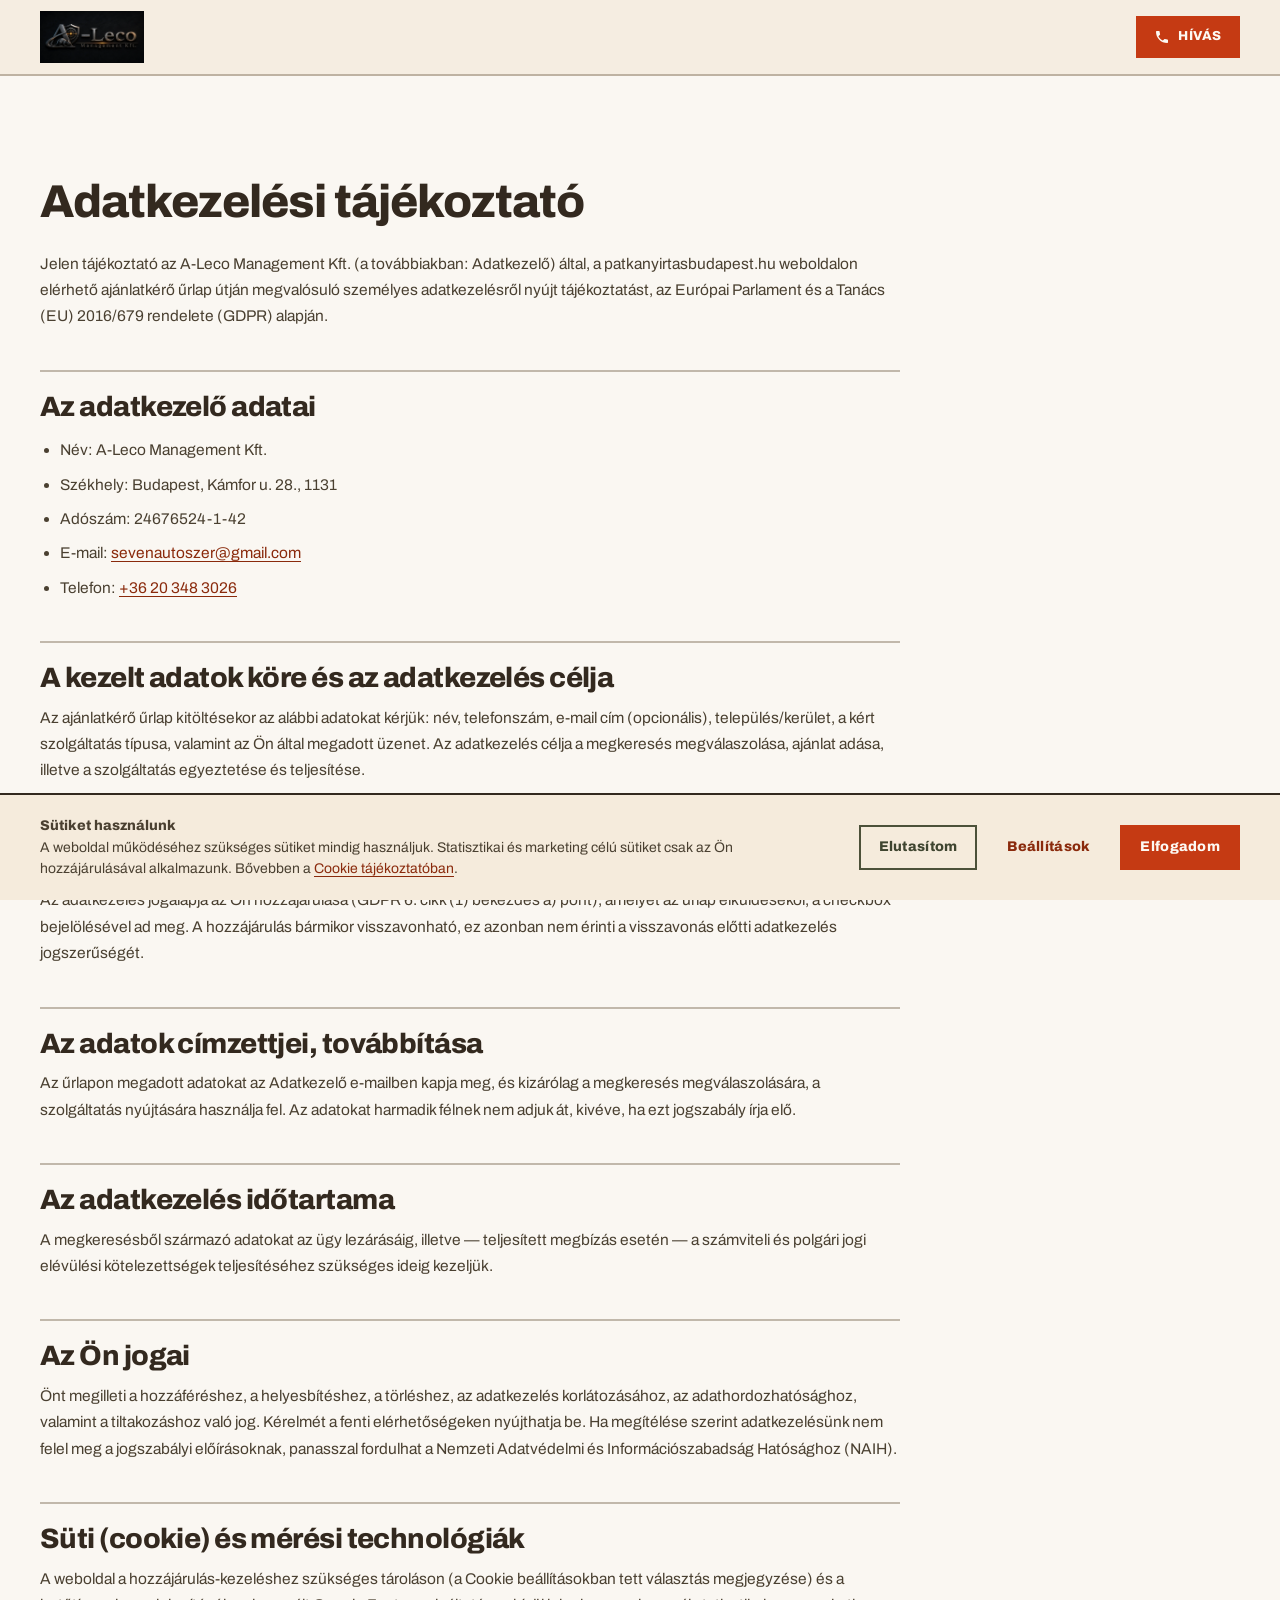
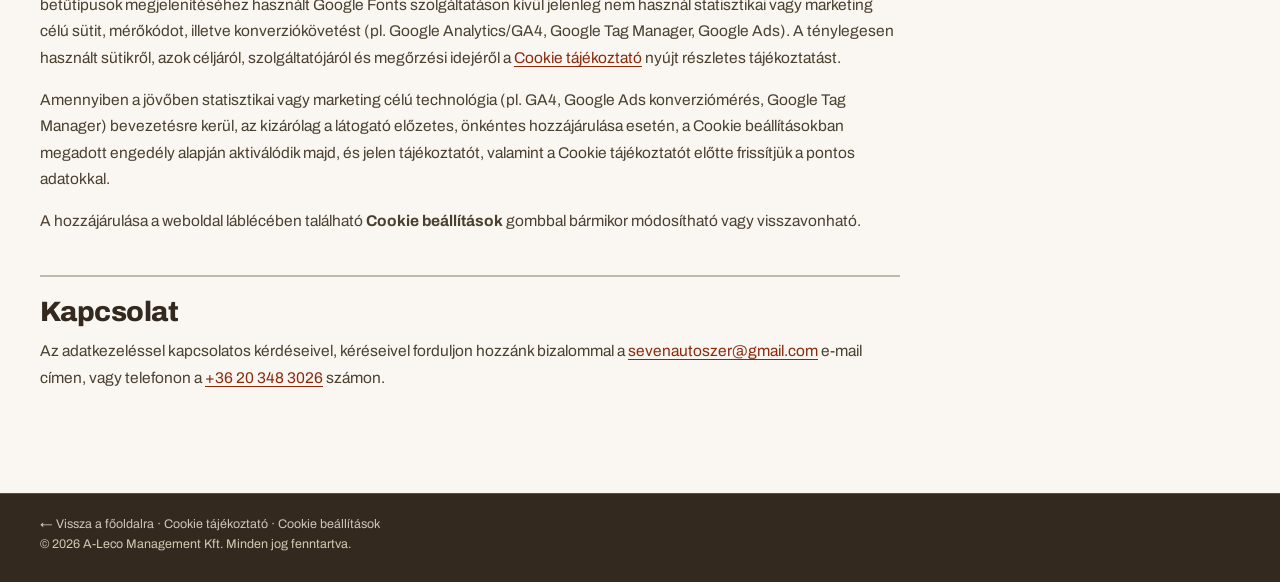
<file: adatkezeles.html>
<!DOCTYPE html>
<html lang="hu">
<head>
<meta charset="UTF-8">
<meta name="viewport" content="width=device-width, initial-scale=1.0">
<!-- Google Consent Mode v2 — alapértelmezett, elutasított állapot.
     Jelenleg nincs betöltve GA4/GTM/Google Ads címke; ez a dataLayer-stub
     csak előkészíti a talajt, hogy amikor majd bekerül egy ilyen szolgáltatás,
     a helyes (hozzájáruláshoz kötött) kiinduló állapotot találja. -->
<script>
  window.dataLayer = window.dataLayer || [];
  function gtag(){ dataLayer.push(arguments); }
  gtag('consent', 'default', {
    ad_storage: 'denied',
    ad_user_data: 'denied',
    ad_personalization: 'denied',
    analytics_storage: 'denied',
    wait_for_update: 500
  });
</script>
<title>Adatkezelési tájékoztató | A-Leco Management Kft.</title>
<meta name="description" content="Az A-Leco Management Kft. adatkezelési tájékoztatója az ajánlatkérő űrlapon keresztül megadott személyes adatok kezeléséről.">
<link rel="canonical" href="https://www.patkanyirtasbudapest.hu/adatkezeles.html">
<link rel="icon" type="image/png" sizes="32x32" href="images/favicon-32x32.png">
<link rel="apple-touch-icon" href="images/apple-touch-icon.png">
<link rel="preconnect" href="https://fonts.googleapis.com">
<link rel="preconnect" href="https://fonts.gstatic.com" crossorigin>
<link href="https://fonts.googleapis.com/css2?family=Archivo:wght@400;600;700;800&display=swap" rel="stylesheet">
<link rel="stylesheet" href="css/style.css">
<!--
  Fejlesztői megjegyzés a tulajdonos részére, élesítés előtt ellenőrizendő:
  - Cégjegyzékszám / nyilvántartási szám: a projektben nem szerepelt, ezért
    ezen az oldalon nincs feltüntetve. Ha van, érdemes pótolni.
  - Adattárolás helye / tárhelyszolgáltató adatai: a projektben nem szerepelt,
    a "Tárhelyszolgáltató" szakasz ezért általánosan fogalmaz — pontosítsa a
    ténylegesen használt tárhely/e-mail szolgáltató nevével és elérhetőségével.
  - NAIH adatvédelmi nyilvántartási szám (ha készült ilyen bejelentés): nem
    szerepelt a projektben, szükség esetén pótolandó.
  Ez a tájékoztató a weboldalon ténylegesen elérhető adatkezelést (ajánlatkérő
  űrlap) írja le, kitalált vagy placeholder adatot nem tartalmaz.
  - Sütikezelés: a weboldal cookie consent bannerrel és a cookie-tajekoztato.html
    oldallal rendelkezik. GA4/GTM/Google Ads azonosító jelenleg NINCS beállítva —
    ha ezek bevezetésre kerülnek, a "Süti (cookie) és mérési technológiák" szakaszt
    és a cookie-tajekoztato.html oldalt is frissíteni kell a tényleges adatokkal.
-->
</head>
<body>

<a class="skip-link" href="#main">Ugrás a tartalomra</a>

<header class="site-header">
  <div class="container site-header__inner">
    <a href="index.html" class="logo">
      <img src="images/a-leco-vegleges-logo.webp" alt="A-Leco Management Kft." width="1774" height="887" class="logo__img">
    </a>
    <div class="header-actions" style="margin-left:auto;">
      <a class="btn btn--accent btn--header" href="tel:+36203483026">
        <svg class="btn__icon" viewBox="0 0 24 24" width="16" height="16" aria-hidden="true"><path fill="currentColor" d="M6.6 10.8c1.4 2.8 3.8 5.1 6.6 6.6l2.2-2.2c.3-.3.7-.4 1-.2 1.2.4 2.4.6 3.6.6.6 0 1 .4 1 1V20c0 .6-.4 1-1 1C10.6 21 3 13.4 3 4c0-.6.4-1 1-1h3.5c.6 0 1 .4 1 1 0 1.3.2 2.5.6 3.6.1.4 0 .8-.2 1l-2.3 2.2z"/></svg>
        <span>Hívás</span>
      </a>
    </div>
  </div>
</header>

<main id="main">
  <div class="container">
    <article class="legal">
      <h1>Adatkezelési tájékoztató</h1>
      <p>Jelen tájékoztató az A-Leco Management Kft. (a továbbiakban: Adatkezelő) által, a patkanyirtasbudapest.hu weboldalon elérhető ajánlatkérő űrlap útján megvalósuló személyes adatkezelésről nyújt tájékoztatást, az Európai Parlament és a Tanács (EU) 2016/679 rendelete (GDPR) alapján.</p>

      <h2>Az adatkezelő adatai</h2>
      <ul>
        <li>Név: A-Leco Management Kft.</li>
        <li>Székhely: Budapest, Kámfor u. 28., 1131</li>
        <li>Adószám: 24676524-1-42</li>
        <li>E-mail: <a href="mailto:sevenautoszer@gmail.com">sevenautoszer@gmail.com</a></li>
        <li>Telefon: <a href="tel:+36203483026">+36 20 348 3026</a></li>
      </ul>

      <h2>A kezelt adatok köre és az adatkezelés célja</h2>
      <p>Az ajánlatkérő űrlap kitöltésekor az alábbi adatokat kérjük: név, telefonszám, e-mail cím (opcionális), település/kerület, a kért szolgáltatás típusa, valamint az Ön által megadott üzenet. Az adatkezelés célja a megkeresés megválaszolása, ajánlat adása, illetve a szolgáltatás egyeztetése és teljesítése.</p>

      <h2>Az adatkezelés jogalapja</h2>
      <p>Az adatkezelés jogalapja az Ön hozzájárulása (GDPR 6. cikk (1) bekezdés a) pont), amelyet az űrlap elküldésekor, a checkbox bejelölésével ad meg. A hozzájárulás bármikor visszavonható, ez azonban nem érinti a visszavonás előtti adatkezelés jogszerűségét.</p>

      <h2>Az adatok címzettjei, továbbítása</h2>
      <p>Az űrlapon megadott adatokat az Adatkezelő e-mailben kapja meg, és kizárólag a megkeresés megválaszolására, a szolgáltatás nyújtására használja fel. Az adatokat harmadik félnek nem adjuk át, kivéve, ha ezt jogszabály írja elő.</p>

      <h2>Az adatkezelés időtartama</h2>
      <p>A megkeresésből származó adatokat az ügy lezárásáig, illetve — teljesített megbízás esetén — a számviteli és polgári jogi elévülési kötelezettségek teljesítéséhez szükséges ideig kezeljük.</p>

      <h2>Az Ön jogai</h2>
      <p>Önt megilleti a hozzáféréshez, a helyesbítéshez, a törléshez, az adatkezelés korlátozásához, az adathordozhatósághoz, valamint a tiltakozáshoz való jog. Kérelmét a fenti elérhetőségeken nyújthatja be. Ha megítélése szerint adatkezelésünk nem felel meg a jogszabályi előírásoknak, panasszal fordulhat a Nemzeti Adatvédelmi és Információszabadság Hatósághoz (NAIH).</p>

      <h2>Süti (cookie) és mérési technológiák</h2>
      <p>A weboldal a hozzájárulás-kezeléshez szükséges tároláson (a Cookie beállításokban tett választás megjegyzése) és a betűtípusok megjelenítéséhez használt Google Fonts szolgáltatáson kívül jelenleg nem használ statisztikai vagy marketing célú sütit, mérőkódot, illetve konverziókövetést (pl. Google Analytics/GA4, Google Tag Manager, Google Ads). A ténylegesen használt sütikről, azok céljáról, szolgáltatójáról és megőrzési idejéről a <a href="cookie-tajekoztato.html">Cookie tájékoztató</a> nyújt részletes tájékoztatást.</p>
      <p>Amennyiben a jövőben statisztikai vagy marketing célú technológia (pl. GA4, Google Ads konverziómérés, Google Tag Manager) bevezetésre kerül, az kizárólag a látogató előzetes, önkéntes hozzájárulása esetén, a Cookie beállításokban megadott engedély alapján aktiválódik majd, és jelen tájékoztatót, valamint a Cookie tájékoztatót előtte frissítjük a pontos adatokkal.</p>
      <p>A hozzájárulása a weboldal láblécében található <strong>Cookie beállítások</strong> gombbal bármikor módosítható vagy visszavonható.</p>

      <h2>Kapcsolat</h2>
      <p>Az adatkezeléssel kapcsolatos kérdéseivel, kéréseivel forduljon hozzánk bizalommal a <a href="mailto:sevenautoszer@gmail.com">sevenautoszer@gmail.com</a> e-mail címen, vagy telefonon a <a href="tel:+36203483026">+36 20 348 3026</a> számon.</p>
    </article>
  </div>
</main>

<footer class="site-footer">
  <div class="container site-footer__bottom">
    <p>
      <a href="index.html">&larr; Vissza a főoldalra</a>
      · <a href="cookie-tajekoztato.html">Cookie tájékoztató</a>
      · <button type="button" class="footer-link-btn" data-cookie-open-settings>Cookie beállítások</button>
    </p>
    <p>&copy; <span id="year"></span> A-Leco Management Kft. Minden jog fenntartva.</p>
  </div>
</footer>

<!-- ===== COOKIE HOZZÁJÁRULÁS ===== -->
<div class="cookie-banner" id="cookieBanner" role="dialog" aria-modal="false" aria-labelledby="cookieBannerTitle" aria-describedby="cookieBannerText" hidden>
  <div class="cookie-banner__text">
    <p class="cookie-banner__title" id="cookieBannerTitle">Sütiket használunk</p>
    <p id="cookieBannerText">A weboldal működéséhez szükséges sütiket mindig használjuk. Statisztikai és marketing célú sütiket csak az Ön hozzájárulásával alkalmazunk. Bővebben a <a href="cookie-tajekoztato.html">Cookie tájékoztatóban</a>.</p>
  </div>
  <div class="cookie-banner__actions">
    <button type="button" class="btn btn--outline" id="cookieRejectAll">Elutasítom</button>
    <button type="button" class="btn btn--ghost" id="cookieOpenSettings">Beállítások</button>
    <button type="button" class="btn btn--accent" id="cookieAcceptAll">Elfogadom</button>
  </div>
</div>

<div class="cookie-modal" id="cookieModal" hidden>
  <div class="cookie-modal__backdrop" data-cookie-close></div>
  <div class="cookie-modal__dialog" role="dialog" aria-modal="true" aria-labelledby="cookieModalTitle" tabindex="-1">
    <button type="button" class="cookie-modal__close" id="cookieModalClose" aria-label="Bezárás">&times;</button>
    <h2 id="cookieModalTitle">Cookie beállítások</h2>
    <p class="cookie-modal__lead">Válassza ki, mely süticsoportokat engedélyezi. A szükséges sütik mindig aktívak. Részletek: <a href="cookie-tajekoztato.html">Cookie tájékoztató</a>.</p>

    <div class="cookie-category">
      <div class="cookie-category__head">
        <label class="switch">
          <input type="checkbox" checked disabled aria-label="Szükséges sütik, mindig aktív">
          <span class="switch__track"></span>
        </label>
        <div>
          <p class="cookie-category__title">Szükséges</p>
          <p class="cookie-category__desc">A weboldal alapműködéséhez és a süti-hozzájárulás megjegyzéséhez elengedhetetlenek. Ezek nélkül a weboldal nem működik megfelelően. Mindig aktívak.</p>
        </div>
      </div>
    </div>

    <div class="cookie-category">
      <div class="cookie-category__head">
        <label class="switch">
          <input type="checkbox" id="cookieToggleStatistics" aria-label="Statisztikai sütik engedélyezése">
          <span class="switch__track"></span>
        </label>
        <div>
          <p class="cookie-category__title">Statisztikai</p>
          <p class="cookie-category__desc">A weboldal használatának mérésére szolgálnának (pl. látogatottsági statisztika). Jelenleg nincs aktív statisztikai mérőkód a weboldalon — a kapcsoló a jövőbeli, hozzájáruláshoz kötött bevezetéshez készült elő.</p>
        </div>
      </div>
    </div>

    <div class="cookie-category">
      <div class="cookie-category__head">
        <label class="switch">
          <input type="checkbox" id="cookieToggleMarketing" aria-label="Marketing sütik engedélyezése">
          <span class="switch__track"></span>
        </label>
        <div>
          <p class="cookie-category__title">Marketing</p>
          <p class="cookie-category__desc">Hirdetési célú méréshez (pl. Google Ads konverziókövetés) használhatók. Jelenleg nincs aktív marketing célú süti a weboldalon — a kapcsoló a jövőbeli, hozzájáruláshoz kötött bevezetéshez készült elő.</p>
        </div>
      </div>
    </div>

    <div class="cookie-modal__actions">
      <button type="button" class="btn btn--outline" id="cookieModalRejectAll">Összes elutasítása</button>
      <button type="button" class="btn btn--ghost" id="cookieModalSave">Kiválasztottak mentése</button>
      <button type="button" class="btn btn--accent" id="cookieModalAcceptAll">Összes elfogadása</button>
    </div>
  </div>
</div>

<script src="js/cookie-consent.js" defer></script>
<script>document.getElementById('year').textContent = new Date().getFullYear();</script>
</body>
</html>
</file>
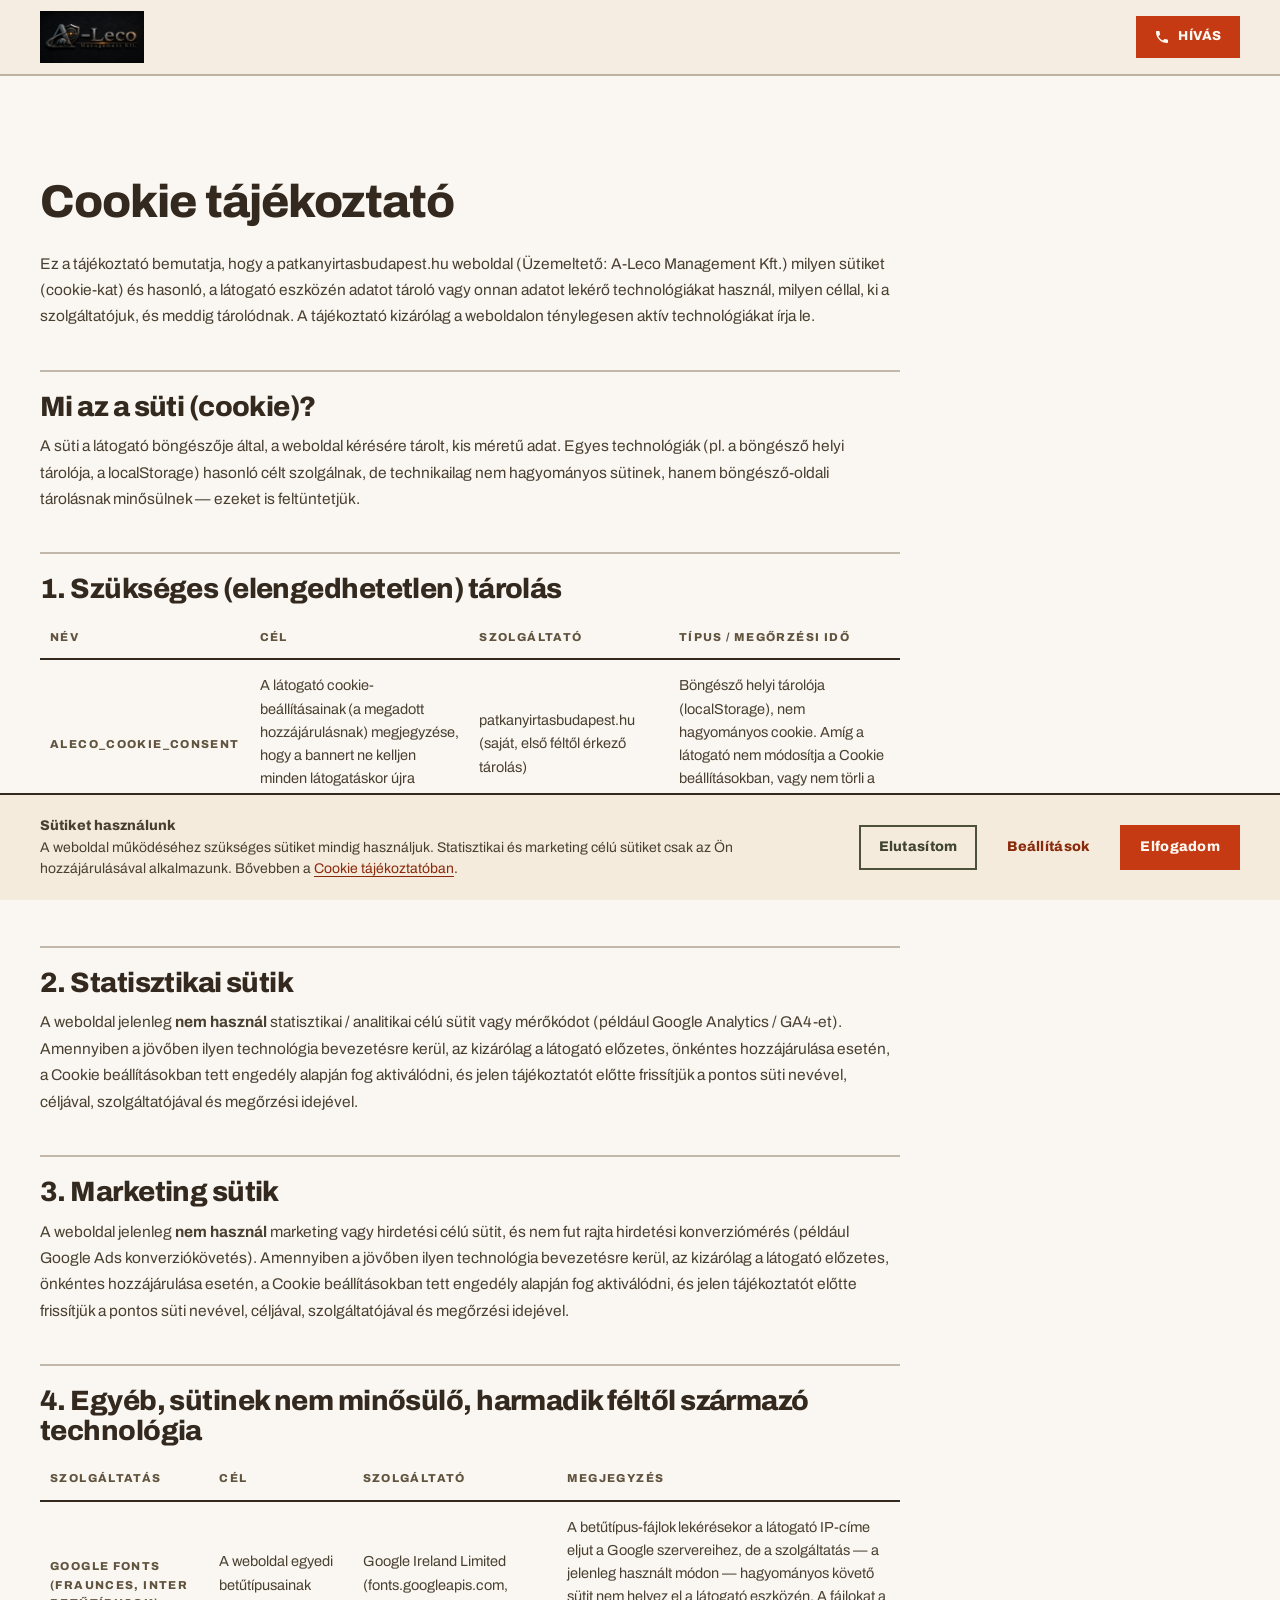
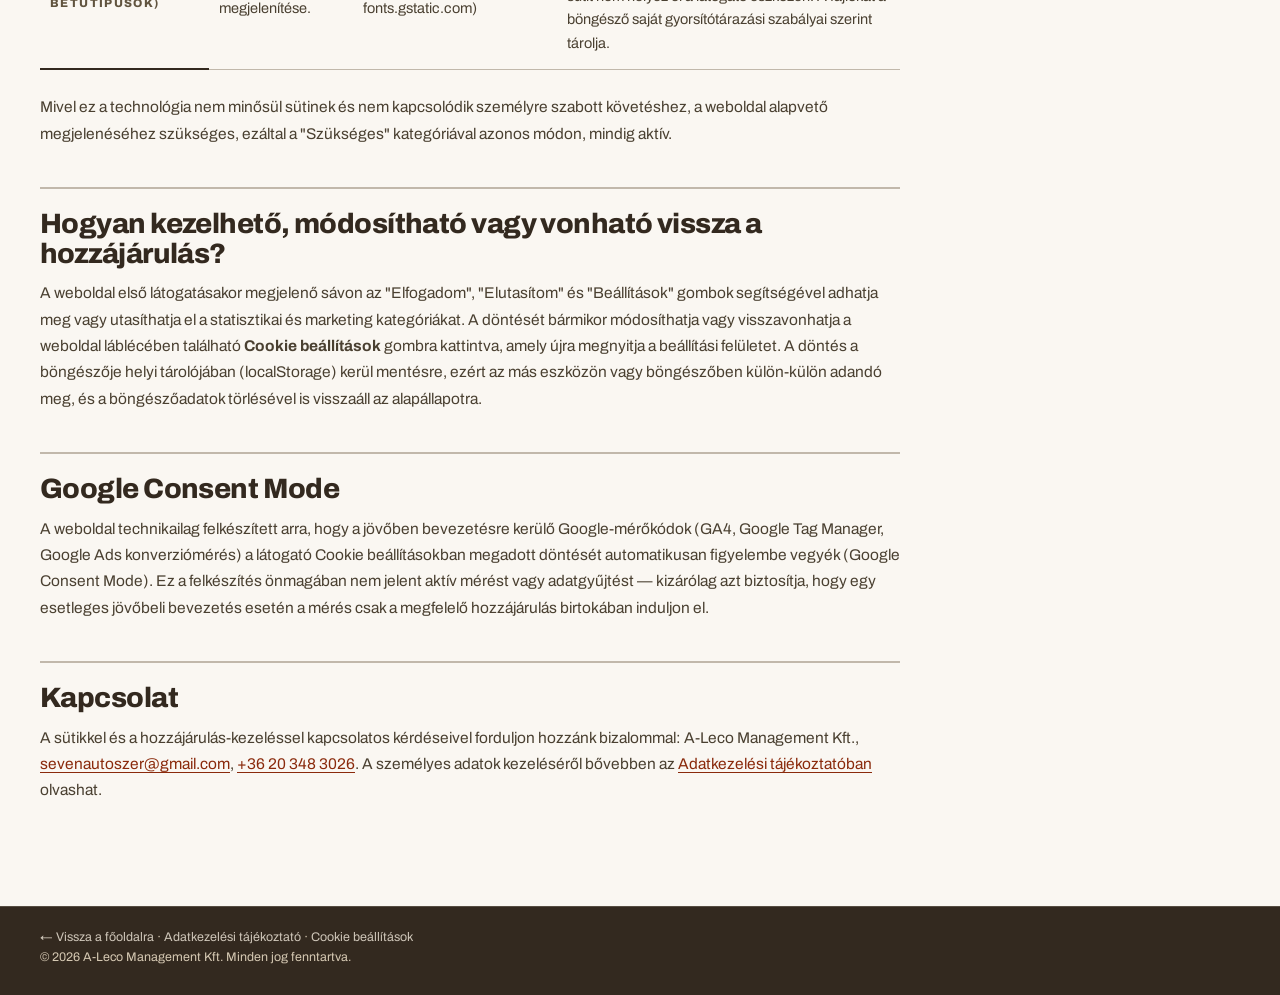
<file: cookie-tajekoztato.html>
<!DOCTYPE html>
<html lang="hu">
<head>
<meta charset="UTF-8">
<meta name="viewport" content="width=device-width, initial-scale=1.0">
<!-- Google Consent Mode v2 — alapértelmezett, elutasított állapot.
     Jelenleg nincs betöltve GA4/GTM/Google Ads címke; ez a dataLayer-stub
     csak előkészíti a talajt, hogy amikor majd bekerül egy ilyen szolgáltatás,
     a helyes (hozzájáruláshoz kötött) kiinduló állapotot találja. -->
<script>
  window.dataLayer = window.dataLayer || [];
  function gtag(){ dataLayer.push(arguments); }
  gtag('consent', 'default', {
    ad_storage: 'denied',
    ad_user_data: 'denied',
    ad_personalization: 'denied',
    analytics_storage: 'denied',
    wait_for_update: 500
  });
</script>
<title>Cookie tájékoztató | A-Leco Management Kft.</title>
<meta name="description" content="Cookie (süti) tájékoztató: milyen sütiket és hasonló technológiákat használ a patkanyirtasbudapest.hu weboldal, milyen céllal és meddig.">
<meta name="robots" content="noindex, follow">
<link rel="canonical" href="https://www.patkanyirtasbudapest.hu/cookie-tajekoztato.html">
<link rel="icon" type="image/png" sizes="32x32" href="images/favicon-32x32.png">
<link rel="apple-touch-icon" href="images/apple-touch-icon.png">
<link rel="preconnect" href="https://fonts.googleapis.com">
<link rel="preconnect" href="https://fonts.gstatic.com" crossorigin>
<link href="https://fonts.googleapis.com/css2?family=Archivo:wght@400;600;700;800&display=swap" rel="stylesheet">
<link rel="stylesheet" href="css/style.css">
</head>
<body>

<a class="skip-link" href="#main">Ugrás a tartalomra</a>

<header class="site-header">
  <div class="container site-header__inner">
    <a href="index.html" class="logo">
      <img src="images/a-leco-vegleges-logo.webp" alt="A-Leco Management Kft." width="1774" height="887" class="logo__img">
    </a>
    <div class="header-actions" style="margin-left:auto;">
      <a class="btn btn--accent btn--header" href="tel:+36203483026">
        <svg class="btn__icon" viewBox="0 0 24 24" width="16" height="16" aria-hidden="true"><path fill="currentColor" d="M6.6 10.8c1.4 2.8 3.8 5.1 6.6 6.6l2.2-2.2c.3-.3.7-.4 1-.2 1.2.4 2.4.6 3.6.6.6 0 1 .4 1 1V20c0 .6-.4 1-1 1C10.6 21 3 13.4 3 4c0-.6.4-1 1-1h3.5c.6 0 1 .4 1 1 0 1.3.2 2.5.6 3.6.1.4 0 .8-.2 1l-2.3 2.2z"/></svg>
        <span>Hívás</span>
      </a>
    </div>
  </div>
</header>

<main id="main">
  <div class="container">
    <article class="legal">
      <h1>Cookie tájékoztató</h1>
      <p>Ez a tájékoztató bemutatja, hogy a patkanyirtasbudapest.hu weboldal (Üzemeltető: A-Leco Management Kft.) milyen sütiket (cookie-kat) és hasonló, a látogató eszközén adatot tároló vagy onnan adatot lekérő technológiákat használ, milyen céllal, ki a szolgáltatójuk, és meddig tárolódnak. A tájékoztató kizárólag a weboldalon ténylegesen aktív technológiákat írja le.</p>

      <h2>Mi az a süti (cookie)?</h2>
      <p>A süti a látogató böngészője által, a weboldal kérésére tárolt, kis méretű adat. Egyes technológiák (pl. a böngésző helyi tárolója, a localStorage) hasonló célt szolgálnak, de technikailag nem hagyományos sütinek, hanem böngésző-oldali tárolásnak minősülnek — ezeket is feltüntetjük.</p>

      <h2>1. Szükséges (elengedhetetlen) tárolás</h2>
      <div class="pricing__table-wrap" style="margin-bottom:1.5rem;">
        <table class="pricing__table">
          <thead>
            <tr>
              <th scope="col">Név</th>
              <th scope="col">Cél</th>
              <th scope="col">Szolgáltató</th>
              <th scope="col">Típus / megőrzési idő</th>
            </tr>
          </thead>
          <tbody>
            <tr>
              <th scope="row" data-label="Név">aleco_cookie_consent</th>
              <td data-label="Cél">A látogató cookie-beállításainak (a megadott hozzájárulásnak) megjegyzése, hogy a bannert ne kelljen minden látogatáskor újra megjeleníteni.</td>
              <td data-label="Szolgáltató">patkanyirtasbudapest.hu (saját, első féltől érkező tárolás)</td>
              <td data-label="Típus / megőrzési idő">Böngésző helyi tárolója (localStorage), nem hagyományos cookie. Amíg a látogató nem módosítja a Cookie beállításokban, vagy nem törli a böngészőjében tárolt adatokat.</td>
            </tr>
          </tbody>
        </table>
      </div>
      <p>Ez a tárolás a hozzájárulás-kezelés működéséhez elengedhetetlen, ezért ehhez az ePrivacy irányelv alapján nem szükséges külön hozzájárulást kérni — a weboldal ezt mindig, kikapcsolhatóság nélkül alkalmazza.</p>

      <h2>2. Statisztikai sütik</h2>
      <p>A weboldal jelenleg <strong>nem használ</strong> statisztikai / analitikai célú sütit vagy mérőkódot (például Google Analytics / GA4-et). Amennyiben a jövőben ilyen technológia bevezetésre kerül, az kizárólag a látogató előzetes, önkéntes hozzájárulása esetén, a Cookie beállításokban tett engedély alapján fog aktiválódni, és jelen tájékoztatót előtte frissítjük a pontos süti nevével, céljával, szolgáltatójával és megőrzési idejével.</p>

      <h2>3. Marketing sütik</h2>
      <p>A weboldal jelenleg <strong>nem használ</strong> marketing vagy hirdetési célú sütit, és nem fut rajta hirdetési konverziómérés (például Google Ads konverziókövetés). Amennyiben a jövőben ilyen technológia bevezetésre kerül, az kizárólag a látogató előzetes, önkéntes hozzájárulása esetén, a Cookie beállításokban tett engedély alapján fog aktiválódni, és jelen tájékoztatót előtte frissítjük a pontos süti nevével, céljával, szolgáltatójával és megőrzési idejével.</p>

      <h2>4. Egyéb, sütinek nem minősülő, harmadik féltől származó technológia</h2>
      <div class="pricing__table-wrap" style="margin-bottom:1.5rem;">
        <table class="pricing__table">
          <thead>
            <tr>
              <th scope="col">Szolgáltatás</th>
              <th scope="col">Cél</th>
              <th scope="col">Szolgáltató</th>
              <th scope="col">Megjegyzés</th>
            </tr>
          </thead>
          <tbody>
            <tr>
              <th scope="row" data-label="Szolgáltatás">Google Fonts (Fraunces, Inter betűtípusok)</th>
              <td data-label="Cél">A weboldal egyedi betűtípusainak megjelenítése.</td>
              <td data-label="Szolgáltató">Google Ireland Limited (fonts.googleapis.com, fonts.gstatic.com)</td>
              <td data-label="Megjegyzés">A betűtípus-fájlok lekérésekor a látogató IP-címe eljut a Google szervereihez, de a szolgáltatás — a jelenleg használt módon — hagyományos követő sütit nem helyez el a látogató eszközén. A fájlokat a böngésző saját gyorsítótárazási szabályai szerint tárolja.</td>
            </tr>
          </tbody>
        </table>
      </div>
      <p>Mivel ez a technológia nem minősül sütinek és nem kapcsolódik személyre szabott követéshez, a weboldal alapvető megjelenéséhez szükséges, ezáltal a "Szükséges" kategóriával azonos módon, mindig aktív.</p>

      <h2>Hogyan kezelhető, módosítható vagy vonható vissza a hozzájárulás?</h2>
      <p>A weboldal első látogatásakor megjelenő sávon az "Elfogadom", "Elutasítom" és "Beállítások" gombok segítségével adhatja meg vagy utasíthatja el a statisztikai és marketing kategóriákat. A döntését bármikor módosíthatja vagy visszavonhatja a weboldal láblécében található <strong>Cookie beállítások</strong> gombra kattintva, amely újra megnyitja a beállítási felületet. A döntés a böngészője helyi tárolójában (localStorage) kerül mentésre, ezért az más eszközön vagy böngészőben külön-külön adandó meg, és a böngészőadatok törlésével is visszaáll az alapállapotra.</p>

      <h2>Google Consent Mode</h2>
      <p>A weboldal technikailag felkészített arra, hogy a jövőben bevezetésre kerülő Google-mérőkódok (GA4, Google Tag Manager, Google Ads konverziómérés) a látogató Cookie beállításokban megadott döntését automatikusan figyelembe vegyék (Google Consent Mode). Ez a felkészítés önmagában nem jelent aktív mérést vagy adatgyűjtést — kizárólag azt biztosítja, hogy egy esetleges jövőbeli bevezetés esetén a mérés csak a megfelelő hozzájárulás birtokában induljon el.</p>

      <h2>Kapcsolat</h2>
      <p>A sütikkel és a hozzájárulás-kezeléssel kapcsolatos kérdéseivel forduljon hozzánk bizalommal: A-Leco Management Kft., <a href="mailto:sevenautoszer@gmail.com">sevenautoszer@gmail.com</a>, <a href="tel:+36203483026">+36 20 348 3026</a>. A személyes adatok kezeléséről bővebben az <a href="adatkezeles.html">Adatkezelési tájékoztatóban</a> olvashat.</p>
    </article>
  </div>
</main>

<footer class="site-footer">
  <div class="container site-footer__bottom">
    <p>
      <a href="index.html">&larr; Vissza a főoldalra</a>
      · <a href="adatkezeles.html">Adatkezelési tájékoztató</a>
      · <button type="button" class="footer-link-btn" data-cookie-open-settings>Cookie beállítások</button>
    </p>
    <p>&copy; <span id="year"></span> A-Leco Management Kft. Minden jog fenntartva.</p>
  </div>
</footer>

<!-- ===== COOKIE HOZZÁJÁRULÁS ===== -->
<div class="cookie-banner" id="cookieBanner" role="dialog" aria-modal="false" aria-labelledby="cookieBannerTitle" aria-describedby="cookieBannerText" hidden>
  <div class="cookie-banner__text">
    <p class="cookie-banner__title" id="cookieBannerTitle">Sütiket használunk</p>
    <p id="cookieBannerText">A weboldal működéséhez szükséges sütiket mindig használjuk. Statisztikai és marketing célú sütiket csak az Ön hozzájárulásával alkalmazunk. Bővebben a <a href="cookie-tajekoztato.html">Cookie tájékoztatóban</a>.</p>
  </div>
  <div class="cookie-banner__actions">
    <button type="button" class="btn btn--outline" id="cookieRejectAll">Elutasítom</button>
    <button type="button" class="btn btn--ghost" id="cookieOpenSettings">Beállítások</button>
    <button type="button" class="btn btn--accent" id="cookieAcceptAll">Elfogadom</button>
  </div>
</div>

<div class="cookie-modal" id="cookieModal" hidden>
  <div class="cookie-modal__backdrop" data-cookie-close></div>
  <div class="cookie-modal__dialog" role="dialog" aria-modal="true" aria-labelledby="cookieModalTitle" tabindex="-1">
    <button type="button" class="cookie-modal__close" id="cookieModalClose" aria-label="Bezárás">&times;</button>
    <h2 id="cookieModalTitle">Cookie beállítások</h2>
    <p class="cookie-modal__lead">Válassza ki, mely süticsoportokat engedélyezi. A szükséges sütik mindig aktívak. Részletek: <a href="cookie-tajekoztato.html">Cookie tájékoztató</a>.</p>

    <div class="cookie-category">
      <div class="cookie-category__head">
        <label class="switch">
          <input type="checkbox" checked disabled aria-label="Szükséges sütik, mindig aktív">
          <span class="switch__track"></span>
        </label>
        <div>
          <p class="cookie-category__title">Szükséges</p>
          <p class="cookie-category__desc">A weboldal alapműködéséhez és a süti-hozzájárulás megjegyzéséhez elengedhetetlenek. Ezek nélkül a weboldal nem működik megfelelően. Mindig aktívak.</p>
        </div>
      </div>
    </div>

    <div class="cookie-category">
      <div class="cookie-category__head">
        <label class="switch">
          <input type="checkbox" id="cookieToggleStatistics" aria-label="Statisztikai sütik engedélyezése">
          <span class="switch__track"></span>
        </label>
        <div>
          <p class="cookie-category__title">Statisztikai</p>
          <p class="cookie-category__desc">A weboldal használatának mérésére szolgálnának (pl. látogatottsági statisztika). Jelenleg nincs aktív statisztikai mérőkód a weboldalon — a kapcsoló a jövőbeli, hozzájáruláshoz kötött bevezetéshez készült elő.</p>
        </div>
      </div>
    </div>

    <div class="cookie-category">
      <div class="cookie-category__head">
        <label class="switch">
          <input type="checkbox" id="cookieToggleMarketing" aria-label="Marketing sütik engedélyezése">
          <span class="switch__track"></span>
        </label>
        <div>
          <p class="cookie-category__title">Marketing</p>
          <p class="cookie-category__desc">Hirdetési célú méréshez (pl. Google Ads konverziókövetés) használhatók. Jelenleg nincs aktív marketing célú süti a weboldalon — a kapcsoló a jövőbeli, hozzájáruláshoz kötött bevezetéshez készült elő.</p>
        </div>
      </div>
    </div>

    <div class="cookie-modal__actions">
      <button type="button" class="btn btn--outline" id="cookieModalRejectAll">Összes elutasítása</button>
      <button type="button" class="btn btn--ghost" id="cookieModalSave">Kiválasztottak mentése</button>
      <button type="button" class="btn btn--accent" id="cookieModalAcceptAll">Összes elfogadása</button>
    </div>
  </div>
</div>

<script src="js/cookie-consent.js" defer></script>
<script>document.getElementById('year').textContent = new Date().getFullYear();</script>
</body>
</html>
</file>
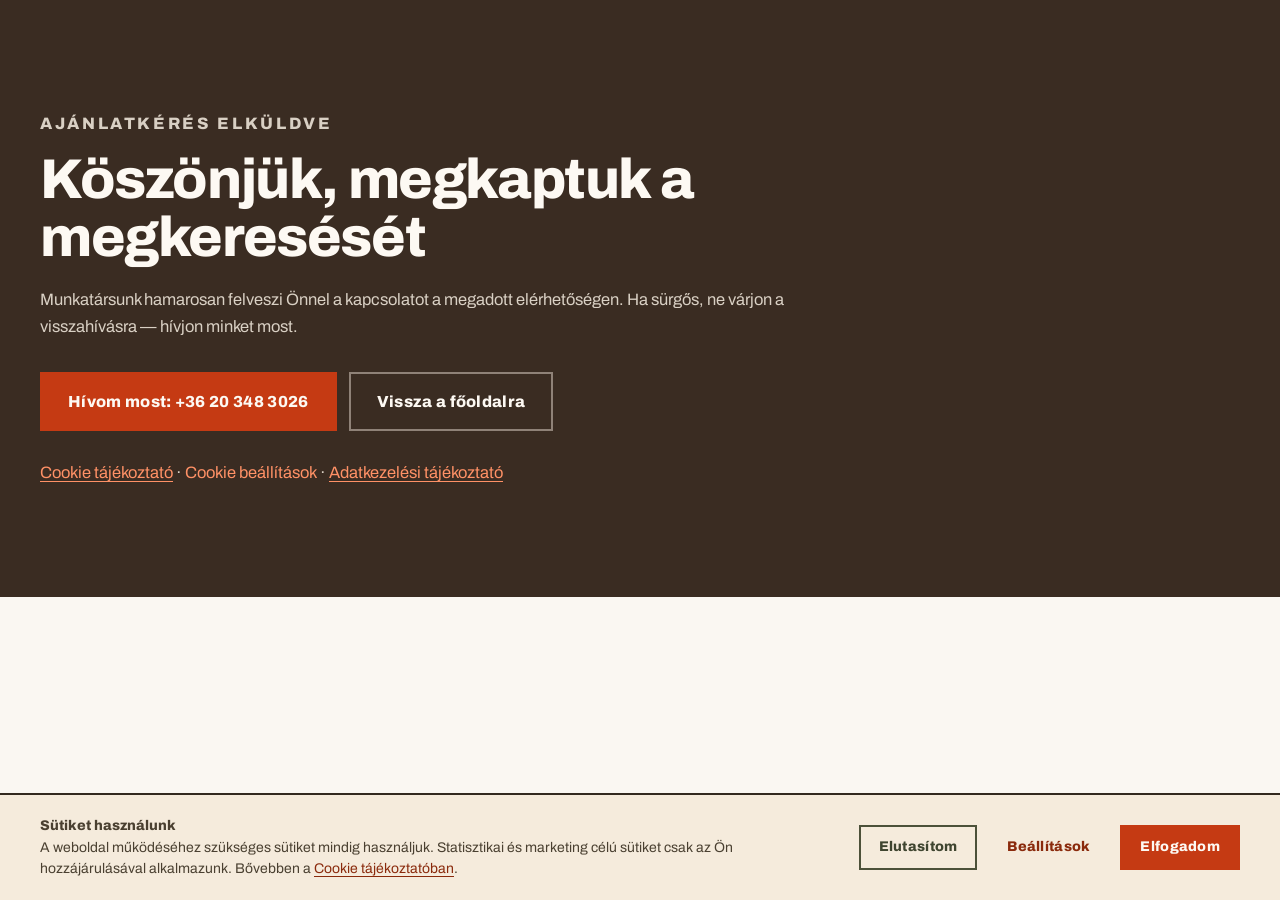
<file: koszonjuk.html>
<!DOCTYPE html>
<html lang="hu">
<head>
<meta charset="UTF-8">
<meta name="viewport" content="width=device-width, initial-scale=1.0">
<!-- Google Consent Mode v2 — alapértelmezett, elutasított állapot.
     Jelenleg nincs betöltve GA4/GTM/Google Ads címke; ez a dataLayer-stub
     csak előkészíti a talajt, hogy amikor majd bekerül egy ilyen szolgáltatás,
     a helyes (hozzájáruláshoz kötött) kiinduló állapotot találja. -->
<script>
  window.dataLayer = window.dataLayer || [];
  function gtag(){ dataLayer.push(arguments); }
  gtag('consent', 'default', {
    ad_storage: 'denied',
    ad_user_data: 'denied',
    ad_personalization: 'denied',
    analytics_storage: 'denied',
    wait_for_update: 500
  });
</script>
<title>Köszönjük az ajánlatkérést | A-Leco Management Kft.</title>
<meta name="description" content="Köszönjük az ajánlatkérést. Munkatársunk rövid időn belül felveszi Önnel a kapcsolatot.">
<meta name="robots" content="noindex, follow">
<link rel="canonical" href="https://www.patkanyirtasbudapest.hu/koszonjuk.html">
<link rel="icon" type="image/png" sizes="32x32" href="images/favicon-32x32.png">
<link rel="apple-touch-icon" href="images/apple-touch-icon.png">
<link rel="preconnect" href="https://fonts.googleapis.com">
<link rel="preconnect" href="https://fonts.gstatic.com" crossorigin>
<link href="https://fonts.googleapis.com/css2?family=Archivo:wght@400;600;700;800&display=swap" rel="stylesheet">
<link rel="stylesheet" href="css/style.css">
<!--
  Konverziómérési pont: ez az oldal a sikeres ajánlatkérés visszaigazolása
  (send-form.php irányít ide 303-as átirányítással, illetve a főoldal JS-e
  fetch sikeres válasz után). Ide köthető később a Google Ads / GTM
  konverziókövető kód, amikor a kampányhoz tartozó azonosítók rendelkezésre állnak.
-->
</head>
<body>
<main class="state-page">
  <div class="state-page__inner">
    <p class="state-page__kicker">Ajánlatkérés elküldve</p>
    <h1>Köszönjük, megkaptuk a megkeresését</h1>
    <p>Munkatársunk hamarosan felveszi Önnel a kapcsolatot a megadott elérhetőségen. Ha sürgős, ne várjon a visszahívásra — hívjon minket most.</p>
    <div class="state-page__actions">
      <a class="btn btn--accent btn--lg" href="tel:+36203483026">Hívom most: +36 20 348 3026</a>
      <a class="btn btn--outline-light btn--lg" href="index.html">Vissza a főoldalra</a>
    </div>
    <p class="state-page__legal">
      <a href="cookie-tajekoztato.html">Cookie tájékoztató</a>
      · <button type="button" class="footer-link-btn" data-cookie-open-settings>Cookie beállítások</button>
      · <a href="adatkezeles.html">Adatkezelési tájékoztató</a>
    </p>
  </div>
</main>

<!-- ===== COOKIE HOZZÁJÁRULÁS ===== -->
<div class="cookie-banner" id="cookieBanner" role="dialog" aria-modal="false" aria-labelledby="cookieBannerTitle" aria-describedby="cookieBannerText" hidden>
  <div class="cookie-banner__text">
    <p class="cookie-banner__title" id="cookieBannerTitle">Sütiket használunk</p>
    <p id="cookieBannerText">A weboldal működéséhez szükséges sütiket mindig használjuk. Statisztikai és marketing célú sütiket csak az Ön hozzájárulásával alkalmazunk. Bővebben a <a href="cookie-tajekoztato.html">Cookie tájékoztatóban</a>.</p>
  </div>
  <div class="cookie-banner__actions">
    <button type="button" class="btn btn--outline" id="cookieRejectAll">Elutasítom</button>
    <button type="button" class="btn btn--ghost" id="cookieOpenSettings">Beállítások</button>
    <button type="button" class="btn btn--accent" id="cookieAcceptAll">Elfogadom</button>
  </div>
</div>

<div class="cookie-modal" id="cookieModal" hidden>
  <div class="cookie-modal__backdrop" data-cookie-close></div>
  <div class="cookie-modal__dialog" role="dialog" aria-modal="true" aria-labelledby="cookieModalTitle" tabindex="-1">
    <button type="button" class="cookie-modal__close" id="cookieModalClose" aria-label="Bezárás">&times;</button>
    <h2 id="cookieModalTitle">Cookie beállítások</h2>
    <p class="cookie-modal__lead">Válassza ki, mely süticsoportokat engedélyezi. A szükséges sütik mindig aktívak. Részletek: <a href="cookie-tajekoztato.html">Cookie tájékoztató</a>.</p>

    <div class="cookie-category">
      <div class="cookie-category__head">
        <label class="switch">
          <input type="checkbox" checked disabled aria-label="Szükséges sütik, mindig aktív">
          <span class="switch__track"></span>
        </label>
        <div>
          <p class="cookie-category__title">Szükséges</p>
          <p class="cookie-category__desc">A weboldal alapműködéséhez és a süti-hozzájárulás megjegyzéséhez elengedhetetlenek. Ezek nélkül a weboldal nem működik megfelelően. Mindig aktívak.</p>
        </div>
      </div>
    </div>

    <div class="cookie-category">
      <div class="cookie-category__head">
        <label class="switch">
          <input type="checkbox" id="cookieToggleStatistics" aria-label="Statisztikai sütik engedélyezése">
          <span class="switch__track"></span>
        </label>
        <div>
          <p class="cookie-category__title">Statisztikai</p>
          <p class="cookie-category__desc">A weboldal használatának mérésére szolgálnának (pl. látogatottsági statisztika). Jelenleg nincs aktív statisztikai mérőkód a weboldalon — a kapcsoló a jövőbeli, hozzájáruláshoz kötött bevezetéshez készült elő.</p>
        </div>
      </div>
    </div>

    <div class="cookie-category">
      <div class="cookie-category__head">
        <label class="switch">
          <input type="checkbox" id="cookieToggleMarketing" aria-label="Marketing sütik engedélyezése">
          <span class="switch__track"></span>
        </label>
        <div>
          <p class="cookie-category__title">Marketing</p>
          <p class="cookie-category__desc">Hirdetési célú méréshez (pl. Google Ads konverziókövetés) használhatók. Jelenleg nincs aktív marketing célú süti a weboldalon — a kapcsoló a jövőbeli, hozzájáruláshoz kötött bevezetéshez készült elő.</p>
        </div>
      </div>
    </div>

    <div class="cookie-modal__actions">
      <button type="button" class="btn btn--outline" id="cookieModalRejectAll">Összes elutasítása</button>
      <button type="button" class="btn btn--ghost" id="cookieModalSave">Kiválasztottak mentése</button>
      <button type="button" class="btn btn--accent" id="cookieModalAcceptAll">Összes elfogadása</button>
    </div>
  </div>
</div>

<script src="js/cookie-consent.js" defer></script>
</body>
</html>
</file>
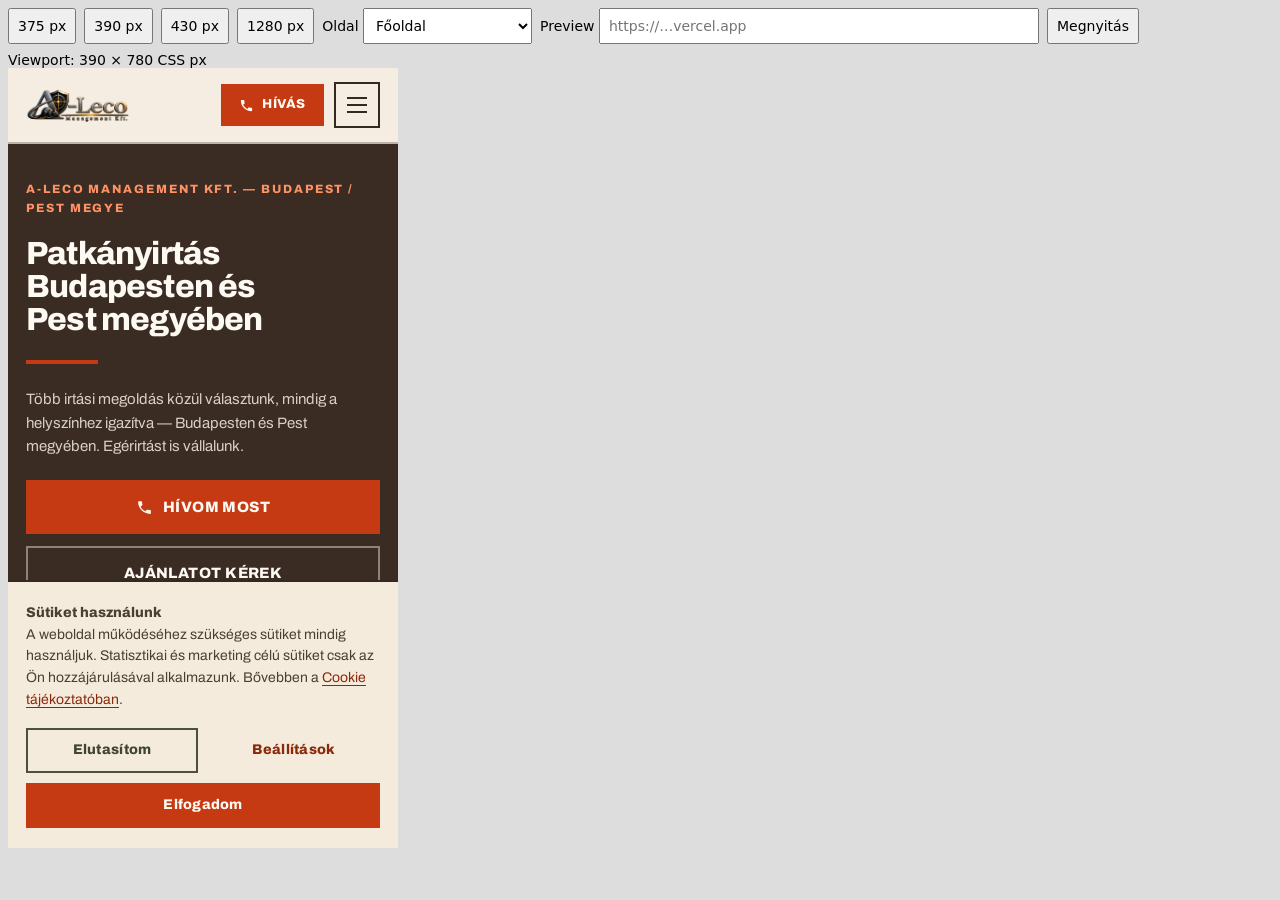
<file: qa-responsive.html>
<!doctype html>
<html lang="hu">
<head>
  <meta charset="utf-8">
  <meta name="robots" content="noindex,nofollow">
  <title>A-Leco — temporary responsive QA</title>
  <style>
    *{box-sizing:border-box}body{margin:0;background:#ddd;font:14px system-ui}
    header{padding:8px;display:flex;gap:8px;align-items:center;flex-wrap:wrap}
    button,input,select{font:inherit;padding:8px}input{width:440px}
    iframe{display:block;margin:0 8px;border:0;width:390px;height:780px;background:#fff}
    output{padding:0 8px;display:block}main{overflow:auto}
  </style>
</head>
<body>
  <header>
    <button data-width="375">375 px</button>
    <button data-width="390">390 px</button>
    <button data-width="430">430 px</button>
    <button data-width="1280">1280 px</button>
    <label>Oldal <select id="route">
      <option value="/index.html">Főoldal</option>
      <option value="/adatkezeles.html">Adatkezelés</option>
      <option value="/cookie-tajekoztato.html">Cookie tájékoztató</option>
      <option value="/koszonjuk.html">Köszönőoldal</option>
      <option value="/404.html">404</option>
    </select></label>
    <label>Preview <input id="origin" type="url" placeholder="https://…vercel.app"></label>
    <button id="load">Megnyitás</button>
  </header>
  <output id="dimensions">Viewport: 390 × 780 CSS px</output>
  <main><iframe id="site" title="Ellenőrzött weboldal" src="/index.html"></iframe></main>
  <script>
    const frame=document.getElementById('site');
    document.querySelectorAll('[data-width]').forEach(button=>button.addEventListener('click',()=>{
      frame.style.width=button.dataset.width+'px';
      document.getElementById('dimensions').textContent='Viewport: '+button.dataset.width+' × 780 CSS px';
    }));
    function load(){
      const entered=document.getElementById('origin').value.trim();
      const origin=entered?new URL(entered).origin:location.origin;
      if(!origin.endsWith('.vercel.app') && origin!==location.origin) return;
      frame.src=origin+document.getElementById('route').value;
    }
    document.getElementById('load').addEventListener('click',load);
    document.getElementById('route').addEventListener('change',load);
  </script>
</body>
</html>
</file>
<file: css/style.css>
/* ============================================================
   A-Leco Management Kft. — patkanyirtasbudapest.hu
   Vizuális rendszer: Modernist (Archivo, 2px vonalak, 0 lekerekítés)
   meleg, homokos palettával.
   ============================================================ */

:root {
  --color-bg: #fdf8f0;
  --color-surface: #f5ebdc;
  --color-text: #33291f;
  --color-divider: color-mix(in srgb, #7a6a55 45%, transparent);

  --color-neutral-100: #fdf9f2;
  --color-neutral-200: #f3e9d9;
  --color-neutral-300: #e3d8c4;
  --color-neutral-400: #c2b49c;
  --color-neutral-500: #a3947b;
  --color-neutral-600: #7f7059;
  --color-neutral-700: #61543f;
  --color-neutral-800: #4a4031;
  --color-neutral-900: #352c21;

  --color-accent: #c53a13;
  --color-accent-100: #fdefe8;
  --color-accent-200: #fbdccf;
  --color-accent-300: #f7b79c;
  --color-accent-400: #ff9166;
  --color-accent-500: #f2623a;
  --color-accent-600: #a02f0e;
  --color-accent-700: #8a2a0c;
  --color-accent-800: #74260d;

  --page: #faf7f2;
  --olive: #eceee2;
  --olive-deep: #3f4530;
  --olive-line: #4c5139;
  --brown-hero: #3a2c22;
  --brown-sos: #4c3a2b;
  --brown-card: #422f22;
  --brown-deep: #33291f;
  --brick: #8f3c1e;
  --cream: #fdf9f3;
  --cream-soft: #d9d0c4;

  --font-heading: "Archivo", system-ui, -apple-system, "Segoe UI", sans-serif;
  --font-body: "Archivo", system-ui, -apple-system, "Segoe UI", sans-serif;

  --wrap: 1280px;
  --gutter: clamp(18px, 4vw, 40px);
  --section-y: clamp(56px, 8vw, 104px);
}

*, *::before, *::after { box-sizing: border-box; }

html { -webkit-text-size-adjust: 100%; }

body {
  margin: 0;
  background: var(--page);
  color: var(--color-text);
  font-family: var(--font-body);
  font-size: 16px;
  line-height: 1.6;
  overflow-x: hidden;
}

h1, h2, h3, h4, h5, h6 {
  font-family: var(--font-heading);
  font-weight: 800;
  line-height: 1.06;
  letter-spacing: -0.02em;
  margin: 0 0 0.5em;
}

p { margin: 0 0 1rem; }
p:last-child { margin-bottom: 0; }

img { display: block; max-width: 100%; }
figure { margin: 0; }

a { color: var(--color-accent-700); text-underline-offset: 3px; }
a:hover { color: var(--color-accent); }

:focus { outline: none; }
:focus-visible { outline: 2px solid var(--color-accent); outline-offset: 2px; }
::selection { background: color-mix(in srgb, var(--color-accent) 30%, transparent); }

.container {
  max-width: var(--wrap);
  margin: 0 auto;
  padding-left: var(--gutter);
  padding-right: var(--gutter);
}

.grayscale { filter: saturate(1.06) contrast(1.02) brightness(1.05) sepia(.1) hue-rotate(-6deg); }

.skip-link {
  position: absolute;
  left: -9999px;
  top: 0;
  z-index: 999;
  background: var(--color-accent);
  color: var(--cream);
  padding: 12px 20px;
  font-weight: 800;
  text-decoration: none;
}
.skip-link:focus { left: 0; color: var(--cream); }

/* --- Reveal animáció --- */
.reveal {
  opacity: 0;
  transform: translateY(14px);
  transition: opacity .5s cubic-bezier(.2, .7, .3, 1), transform .5s cubic-bezier(.2, .7, .3, 1);
}
.reveal.is-visible { opacity: 1; transform: none; }

@media (prefers-reduced-motion: reduce) {
  .reveal { opacity: 1; transform: none; transition: none; }
  * { animation-duration: .001ms !important; transition-duration: .001ms !important; }
}

/* ============================================================
   GOMBOK
   ============================================================ */

.btn {
  display: inline-flex;
  align-items: center;
  justify-content: flex-start;
  gap: 10px;
  cursor: pointer;
  text-decoration: none;
  font-family: var(--font-heading);
  font-weight: 800;
  font-size: 15px;
  letter-spacing: .02em;
  line-height: 1.2;
  padding: 16px 24px;
  border: 2px solid transparent;
  border-radius: 0;
  background: transparent;
  color: var(--color-text);
}
.btn__icon { flex-shrink: 0; display: block; }

.btn--accent {
  background: var(--color-accent);
  border-color: var(--color-accent);
  color: var(--cream);
}
.btn--accent:hover {
  background: var(--color-accent-600);
  border-color: var(--color-accent-600);
  color: var(--cream);
}

.btn--accent-light:hover {
  background: var(--color-accent-400);
  border-color: var(--color-accent-400);
  color: #2a2521;
}

.btn--outline {
  background: transparent;
  border-color: var(--olive-line);
  color: var(--olive-deep);
}
.btn--outline:hover {
  background: var(--olive-line);
  color: #f7eddd;
}

.btn--outline-light {
  background: transparent;
  border-color: rgba(245, 236, 224, .45);
  color: var(--cream);
}
.btn--outline-light:hover {
  border-color: var(--cream);
  background: rgba(245, 236, 224, .08);
  color: var(--cream);
}

.btn--ghost {
  background: transparent;
  border-color: transparent;
  color: var(--color-accent-700);
}
.btn--ghost:hover { background: color-mix(in srgb, var(--color-accent) 10%, transparent); }

.btn--header {
  font-size: 13px;
  letter-spacing: .04em;
  text-transform: uppercase;
  padding: 11px 16px;
  gap: 8px;
}

.btn--lg { font-size: 16px; padding: 18px 26px; }
.btn--block { width: 100%; }

.btn--uppercase { text-transform: uppercase; letter-spacing: .03em; }

/* ============================================================
   FEJLÉC
   ============================================================ */

.site-header {
  position: sticky;
  top: 0;
  z-index: 500;
  background: rgba(245, 236, 224, .94);
  backdrop-filter: blur(8px);
  border-bottom: 2px solid var(--color-divider);
}

.site-header__inner {
  display: flex;
  align-items: center;
  gap: 24px;
  min-height: 74px;
}

.logo { display: inline-flex; align-items: center; flex-shrink: 0; }
.logo__img { height: 52px; width: auto; max-width: none; }

.main-nav {
  display: flex;
  align-items: center;
  gap: 26px;
  margin-left: auto;
  font-size: 13px;
  font-weight: 600;
  letter-spacing: .06em;
  text-transform: uppercase;
}
.main-nav a {
  color: var(--color-text);
  text-decoration: none;
  padding: 4px 0;
  border-bottom: 2px solid transparent;
}
.main-nav a:hover { border-bottom-color: var(--color-accent); color: var(--color-text); }

.header-actions {
  display: flex;
  align-items: center;
  gap: 10px;
  margin-left: auto;
}

.nav-toggle {
  display: none;
  flex-direction: column;
  justify-content: center;
  gap: 5px;
  width: 46px;
  height: 46px;
  padding: 0;
  border: 2px solid var(--color-text);
  background: transparent;
  cursor: pointer;
}
.nav-toggle span {
  display: block;
  width: 20px;
  height: 2px;
  margin: 0 auto;
  background: var(--color-text);
}

/* ============================================================
   HERO
   ============================================================ */

.hero {
  background: var(--brown-hero);
  color: #f7eddd;
}

.hero__grid {
  max-width: var(--wrap);
  margin: 0 auto;
  display: grid;
  grid-template-columns: 1.12fr .88fr;
  align-items: stretch;
}

.hero__body {
  padding: clamp(36px, 6vw, 84px) var(--gutter) clamp(32px, 5vw, 72px);
  display: flex;
  flex-direction: column;
  justify-content: center;
}

.hero__kicker {
  margin: 0 0 20px;
  font-size: 12px;
  font-weight: 800;
  letter-spacing: .16em;
  text-transform: uppercase;
  color: var(--color-accent-400);
}

.hero__title {
  color: var(--cream);
  font-size: clamp(32px, 4.6vw, 62px);
  line-height: 1.02;
  letter-spacing: -0.025em;
  margin: 0 0 24px;
  max-width: 15ch;
}

.hero__rule {
  width: 72px;
  height: 4px;
  background: var(--color-accent);
  margin: 0 0 24px;
}

.hero__lead {
  color: var(--cream-soft);
  font-size: 17px;
  line-height: 1.6;
  max-width: 52ch;
  margin: 0 0 28px;
}

.hero__lead--mobile {
  font-size: 15px;
  line-height: 1.55;
  max-width: 40ch;
  margin: 0 0 22px;
}

.hero__actions {
  display: flex;
  flex-wrap: wrap;
  gap: 12px;
  margin-bottom: 32px;
}

.hero__points {
  display: grid;
  grid-template-columns: repeat(auto-fit, minmax(190px, 1fr));
  gap: 10px 28px;
  padding: 24px 0 0;
  margin: 0;
  list-style: none;
  border-top: 1px solid rgba(245, 236, 224, .22);
}

.hero__points li {
  display: flex;
  align-items: flex-start;
  gap: 10px;
  color: #e6e3e2;
  font-size: 13.5px;
  font-weight: 600;
  line-height: 1.4;
}

.hero__points li::before {
  content: "";
  flex-shrink: 0;
  width: 8px;
  height: 8px;
  margin-top: 6px;
  background: var(--color-accent);
}

.hero__media {
  position: relative;
  min-height: 380px;
  border-left: 2px solid rgba(247, 237, 221, .3);
  overflow: hidden;

  width: calc(100% + max(0px, (100vw - var(--wrap)) / 2));
  margin-right: calc(-1 * max(0px, (100vw - var(--wrap)) / 2));
}

.hero__media img {
  position: absolute;
  inset: 0;
  width: 100%;
  height: 100%;
  object-fit: cover;
  object-position: 60% 40%;
}

.hero__media::after {
  content: "";
  position: absolute;
  inset: 0;
  background: linear-gradient(
    90deg,
    rgba(58, 44, 34, .72) 0%,
    rgba(58, 44, 34, .16) 44%,
    rgba(120, 70, 30, .04) 100%
  );
}

/* ============================================================
   BIZALMI SÁV
   ============================================================ */

.trust {
  background: var(--color-neutral-200);
  border-bottom: 2px solid var(--color-divider);
}
.trust__row {
  display: grid;
  grid-template-columns: repeat(4, minmax(0, 1fr));
  gap: 0 28px;
  padding-top: clamp(28px, 4vw, 44px);
  padding-bottom: clamp(28px, 4vw, 44px);
}
.trust__item { padding-right: 20px; }
.trust__item + .trust__item {
  padding-left: 28px;
  border-left: 1px solid var(--color-divider);
}
.trust__item h3 {
  font-size: 17px;
  margin: 0 0 6px;
  letter-spacing: -0.01em;
}
.trust__item p {
  margin: 0;
  font-size: 13.5px;
  line-height: 1.5;
  color: var(--color-neutral-700);
}

/* ============================================================
   SZEKCIÓ-ALAPOK
   ============================================================ */

.section {
  background: var(--color-bg);
  border-bottom: 2px solid var(--color-divider);
}
.section--olive { background: var(--olive); }
.section--sand { background: var(--color-surface); }

.section__inner {
  padding-top: var(--section-y);
  padding-bottom: var(--section-y);
}

.sec-head {
  display: flex;
  align-items: baseline;
  gap: 18px;
  margin-bottom: 14px;
}
.sec-head__num {
  font-family: var(--font-heading);
  font-weight: 800;
  font-size: clamp(44px, 7vw, 92px);
  line-height: .8;
  letter-spacing: -0.04em;
  color: var(--color-neutral-300);
}
.section--olive .sec-head__num { color: var(--color-neutral-400); }
.section--sand .sec-head__num { color: var(--color-neutral-400); }

.sec-head__kicker {
  font-size: 12px;
  font-weight: 800;
  letter-spacing: .16em;
  text-transform: uppercase;
  color: var(--color-accent-700);
}

.sec-title {
  font-size: clamp(28px, 3.8vw, 48px);
  line-height: 1.04;
  letter-spacing: -0.025em;
  margin: 0 0 18px;
}
.sec-title--tight { max-width: 20ch; }
.sec-title--wide { max-width: 24ch; }

.sec-lead {
  margin: 0 0 44px;
  color: var(--color-neutral-700);
  font-size: 16.5px;
  line-height: 1.65;
  max-width: 64ch;
}

.split {
  display: grid;
  gap: clamp(28px, 4vw, 56px);
  align-items: start;
}

/* ============================================================
   SÜRGŐSSÉGI SÁV
   ============================================================ */

.urgency {
  display: grid;
  grid-template-columns: 1fr .8fr;
  gap: clamp(24px, 4vw, 56px);
  align-items: center;
  padding-top: clamp(40px, 6vw, 72px);
  padding-bottom: clamp(40px, 6vw, 72px);
}
.urgency h2 {
  font-size: clamp(26px, 3.2vw, 40px);
  line-height: 1.06;
  letter-spacing: -0.022em;
  margin: 0 0 16px;
  max-width: 18ch;
}
.urgency p {
  margin: 0;
  color: var(--color-neutral-700);
  font-size: 16px;
  line-height: 1.65;
  max-width: 62ch;
}
.urgency__actions {
  display: flex;
  flex-direction: column;
  gap: 12px;
  align-items: stretch;
}
.urgency__actions .btn { padding: 18px 24px; }

/* ============================================================
   JELEK
   ============================================================ */

.signs__split { grid-template-columns: 1.05fr .95fr; }

.signs__list { border-top: 2px solid var(--color-divider); }

.sign-card {
  display: grid;
  grid-template-columns: 56px 1fr;
  gap: 18px;
  padding: 24px 0;
  border-bottom: 1px solid var(--color-divider);
}
.sign-card:last-child { border-bottom-width: 2px; }
.sign-card__num {
  font-family: var(--font-heading);
  font-weight: 800;
  font-size: 20px;
  color: var(--color-accent);
  line-height: 1.2;
}
.sign-card h3 {
  font-size: 19px;
  margin: 0 0 6px;
  letter-spacing: -0.012em;
}
.sign-card p {
  margin: 0;
  color: var(--color-neutral-700);
  font-size: 15px;
  line-height: 1.6;
}

.signs__media {
  display: grid;
  grid-template-columns: repeat(2, minmax(0, 1fr));
  gap: 2px;
  background: var(--color-neutral-400);
}
.signs__media figure { position: relative; }
.signs__media img {
  width: 100%;
  height: 100%;
  object-fit: cover;
  aspect-ratio: 4 / 5;
}
.signs__media figcaption {
  position: absolute;
  left: 0;
  bottom: 0;
  background: var(--brick);
  color: #fdf1e7;
  font-size: 11.5px;
  font-weight: 700;
  letter-spacing: .06em;
  text-transform: uppercase;
  padding: 8px 12px;
  margin: 0;
}

/* ============================================================
   SZOLGÁLTATÁS-SZEKCIÓK
   ============================================================ */

.service__split { grid-template-columns: .82fr 1.18fr; }
.service__split--rev { grid-template-columns: 1.18fr .82fr; }

.service__media { border: 2px solid var(--color-text); }
.service__media img {
  width: 100%;
  height: 100%;
  object-fit: cover;
  aspect-ratio: 4 / 5;
}

.service__body p {
  color: var(--color-neutral-700);
  font-size: 16.5px;
  line-height: 1.7;
  max-width: 64ch;
}

.callout {
  border-left: 4px solid var(--color-accent);
  padding: 4px 0 4px 20px;
  margin: 0 0 28px;
}
.callout p {
  margin: 0;
  font-size: 15.5px;
  line-height: 1.65;
  color: var(--color-neutral-800);
  max-width: none;
}
.callout strong {
  font-family: var(--font-heading);
  font-weight: 800;
  color: var(--color-text);
}

.dash-list {
  list-style: none;
  margin: 0 0 28px;
  padding: 0;
  border-top: 1px solid var(--color-divider);
}
.dash-list li {
  display: flex;
  gap: 12px;
  padding: 14px 0;
  border-bottom: 1px solid var(--color-divider);
  color: var(--color-neutral-800);
  font-size: 15px;
  line-height: 1.55;
}
.dash-list li::before {
  content: "—";
  flex-shrink: 0;
  color: var(--color-accent);
  font-weight: 800;
}

.note-box {
  display: flex;
  gap: 16px;
  align-items: flex-start;
  background: var(--page);
  border: 1px solid var(--color-divider);
  padding: 16px;
  margin: 0 0 28px;
}
.note-box img {
  width: 72px;
  height: 72px;
  object-fit: cover;
  flex-shrink: 0;
}
.note-box p {
  margin: 0;
  color: var(--color-neutral-700);
  font-size: 14.5px;
  line-height: 1.6;
  max-width: none;
}

.price-chip {
  display: inline-flex;
  align-items: baseline;
  gap: 12px;
  flex-wrap: wrap;
  background: var(--brick);
  color: #fdf1e7;
  padding: 14px 20px;
  margin: 0 0 24px;
}
.price-chip strong {
  font-family: var(--font-heading);
  font-weight: 800;
  font-size: 26px;
  letter-spacing: -0.02em;
  color: var(--cream);
}
.price-chip span { font-size: 13.5px; color: #cfc6b9; }

.price-chip--outline {
  background: transparent;
  border: 2px solid var(--color-accent);
}

.action-row {
  display: flex;
  flex-wrap: wrap;
  align-items: center;
  gap: 18px;
}
.action-row .btn { padding: 15px 22px; }
.action-row__note {
  color: var(--color-neutral-600);
  font-size: 13.5px;
}

/* --- Kutyás / görényes panel --- */

.panel-dark {
  margin-top: clamp(44px, 6vw, 80px);
  background: var(--olive-deep);
  color: #f2f0e2;
  padding: clamp(28px, 4vw, 56px);
}
.panel-dark__tag {
  display: inline-block;
  background: var(--color-accent);
  color: var(--cream);
  font-size: 11px;
  font-weight: 800;
  letter-spacing: .14em;
  text-transform: uppercase;
  padding: 6px 12px;
  margin-bottom: 20px;
}
.panel-dark h3 {
  color: var(--cream);
  font-size: clamp(24px, 3vw, 38px);
  line-height: 1.06;
  letter-spacing: -0.022em;
  margin: 0 0 20px;
  max-width: 20ch;
}
.panel-dark > p {
  margin: 0 0 32px;
  color: var(--cream-soft);
  font-size: 16px;
  line-height: 1.7;
  max-width: 72ch;
}
.panel-dark .action-row__note { color: #b5aa9c; }

.three-up {
  display: grid;
  grid-template-columns: repeat(3, minmax(0, 1fr));
  gap: 2px;
  background: rgba(245, 236, 224, .3);
  margin: 0 0 32px;
}
.three-up img {
  width: 100%;
  height: 100%;
  object-fit: cover;
  aspect-ratio: 1 / 1;
}

.info-strip {
  display: flex;
  gap: 16px;
  align-items: flex-start;
  border-top: 1px solid rgba(245, 236, 224, .25);
  border-bottom: 1px solid rgba(245, 236, 224, .25);
  padding: 20px 0;
  margin: 0 0 28px;
}
.info-strip__mark {
  flex-shrink: 0;
  width: 30px;
  height: 30px;
  background: var(--color-accent);
  color: var(--cream);
  display: flex;
  align-items: center;
  justify-content: center;
  font-family: var(--font-heading);
  font-weight: 800;
  font-size: 15px;
}
.info-strip p {
  margin: 0;
  color: var(--cream-soft);
  font-size: 14.5px;
  line-height: 1.65;
  max-width: 74ch;
}

/* ============================================================
   FOLYAMAT
   ============================================================ */

.steps {
  list-style: none;
  margin: 0;
  padding: 0;
  display: grid;
  grid-template-columns: repeat(4, minmax(0, 1fr));
  gap: 0;
  border-top: 2px solid var(--color-text);
}
.steps li {
  padding: 28px 24px;
  border-right: 1px solid var(--color-divider);
}
.steps li:first-child { padding-left: 0; }
.steps li:last-child { padding-right: 0; border-right: 0; }
.steps__num {
  display: block;
  font-family: var(--font-heading);
  font-weight: 800;
  font-size: 40px;
  line-height: 1;
  letter-spacing: -0.04em;
  color: #8d9068;
  margin-bottom: 16px;
}
.steps li:first-child .steps__num { color: var(--color-accent); }
.steps h3 {
  font-size: 18px;
  margin: 0 0 8px;
  letter-spacing: -0.012em;
}
.steps p {
  margin: 0;
  color: var(--color-neutral-700);
  font-size: 14.5px;
  line-height: 1.6;
}

/* ============================================================
   ÁRAK
   ============================================================ */

.price-table { border-top: 2px solid var(--color-text); }

.price-head,
.price-row {
  display: grid;
  grid-template-columns: 1.05fr 1.55fr .55fr;
  gap: 24px;
}

.price-head {
  padding: 14px 0;
  border-bottom: 2px solid var(--color-text);
  font-size: 11.5px;
  font-weight: 800;
  letter-spacing: .12em;
  text-transform: uppercase;
  color: var(--color-neutral-700);
}
.price-head > :last-child { text-align: right; }

.price-row {
  padding: 22px 0;
  border-bottom: 1px solid var(--color-divider);
  align-items: baseline;
}
.price-row:last-child { border-bottom: 2px solid var(--color-text); }

.price-row__name {
  font-family: var(--font-heading);
  font-weight: 800;
  font-size: 16.5px;
  letter-spacing: -0.012em;
}
.price-row__sub {
  font-size: 13px;
  color: var(--color-neutral-700);
  margin-top: 3px;
}
.price-row__desc {
  color: var(--color-neutral-700);
  font-size: 14.5px;
  line-height: 1.6;
}
.price-row__value {
  text-align: right;
  white-space: nowrap;
}
.price-row__value strong {
  font-family: var(--font-heading);
  font-weight: 800;
  font-size: 19px;
  letter-spacing: -0.015em;
}
.price-row__value span {
  display: block;
  font-size: 12px;
  color: var(--color-neutral-600);
}

.price-row--highlight {
  padding: 24px 16px;
  margin: 0 -16px;
  background: var(--color-accent-100);
  border-left: 4px solid var(--color-accent);
}
.price-row--highlight .price-row__desc { color: var(--color-neutral-800); }
.price-row--highlight .price-row__value strong {
  font-size: 22px;
  color: var(--color-accent-700);
}
.price-row--highlight .price-row__value span { color: var(--color-neutral-700); }

.price-notes {
  margin: 26px 0 0;
  padding: 0;
  list-style: none;
  display: grid;
  gap: 10px;
  max-width: 72ch;
}
.price-notes li {
  display: flex;
  gap: 10px;
  color: var(--color-neutral-700);
  font-size: 14.5px;
  line-height: 1.6;
}
.price-notes li::before {
  content: "·";
  color: var(--color-accent);
  font-weight: 800;
  flex-shrink: 0;
}

.price-actions {
  display: flex;
  flex-wrap: wrap;
  gap: 12px;
  margin-top: 32px;
}

/* ============================================================
   SOS
   ============================================================ */

.sos {
  background: var(--brown-sos);
  color: #f7eddd;
  border-bottom: 2px solid var(--brown-deep);
}
.sos .sec-head__num { color: rgba(245, 236, 224, .22); }
.sos .sec-head__kicker { color: var(--color-accent-400); }
.sos .sec-title { color: var(--cream); }
.sos .sec-lead { color: var(--cream-soft); }

.sos__grid {
  display: grid;
  grid-template-columns: repeat(2, minmax(0, 1fr));
  gap: 2px;
  background: rgba(245, 236, 224, .28);
}
.sos__card {
  background: var(--brown-card);
  padding: clamp(24px, 3vw, 40px);
  display: flex;
  flex-direction: column;
}
.sos__price {
  font-family: var(--font-heading);
  font-weight: 800;
  font-size: clamp(34px, 4.5vw, 54px);
  line-height: 1;
  letter-spacing: -0.03em;
  color: var(--color-accent);
  margin: 0 0 14px;
}
.sos__card h3 {
  color: var(--cream);
  font-size: 21px;
  margin: 0 0 12px;
  letter-spacing: -0.015em;
}
.sos__card p {
  margin: 0 0 26px;
  color: var(--cream-soft);
  font-size: 15px;
  line-height: 1.65;
}
.sos__card .btn { margin-top: auto; padding: 15px 22px; }

.sos__footnote {
  margin: 26px 0 0;
  color: #b5aa9c;
  font-size: 13.5px;
  line-height: 1.6;
  max-width: 64ch;
}

/* ============================================================
   TÁRSASHÁZ
   ============================================================ */

.tarsashaz__split { grid-template-columns: 1fr 1fr; }

.tarsashaz__lead {
  margin: 0 0 22px;
  color: var(--color-neutral-700);
  font-size: 16.5px;
  line-height: 1.65;
  max-width: 56ch;
}
.tarsashaz__note {
  margin: 0;
  color: var(--color-neutral-700);
  font-size: 15.5px;
  line-height: 1.65;
  max-width: 56ch;
}

.chip-list {
  display: flex;
  flex-wrap: wrap;
  gap: 8px;
  margin: 0 0 24px;
  padding: 0;
  list-style: none;
}
.chip-list li {
  border: 2px solid var(--color-text);
  padding: 8px 14px;
  font-family: var(--font-heading);
  font-weight: 800;
  font-size: 13px;
  letter-spacing: .02em;
}

.rate-list { border-top: 2px solid var(--color-text); }
.rate-list > div {
  padding: 26px 0;
  border-bottom: 1px solid var(--color-divider);
}
.rate-list > div:last-child { border-bottom: 2px solid var(--color-text); }
.rate-list h3 {
  font-size: 21px;
  margin: 0 0 10px;
  letter-spacing: -0.015em;
}
.rate-list p {
  margin: 0;
  color: var(--color-neutral-700);
  font-size: 15.5px;
  line-height: 1.65;
}
.rate-list strong {
  font-family: var(--font-heading);
  font-weight: 800;
  color: var(--color-accent-700);
  font-size: 17px;
}

/* ============================================================
   GARANCIA
   ============================================================ */

.garancia__split { grid-template-columns: 1fr 1fr; }

.garancia__statement {
  border-left: 4px solid var(--color-accent);
  padding: 4px 0 4px 22px;
}
.garancia__statement p {
  margin: 0 0 16px;
  color: var(--color-neutral-800);
  font-size: 16.5px;
  line-height: 1.7;
}
.garancia__statement p:last-child { margin-bottom: 0; }

.assure {
  display: grid;
  grid-template-columns: repeat(2, minmax(0, 1fr));
  gap: 0;
  border-top: 2px solid var(--color-text);
}
.assure > div { padding: 22px 20px 22px 0; }
.assure > div:nth-child(odd) { border-right: 1px solid var(--color-divider); }
.assure > div:nth-child(even) { padding: 22px 0 22px 20px; }
.assure > div:nth-child(1),
.assure > div:nth-child(2) { border-bottom: 1px solid var(--color-divider); }
.assure h3 {
  font-size: 17px;
  margin: 0 0 6px;
  letter-spacing: -0.012em;
}
.assure p {
  margin: 0;
  color: var(--color-neutral-700);
  font-size: 14.5px;
  line-height: 1.6;
}

/* ============================================================
   EGYÉB KÁRTEVŐ SÁV
   ============================================================ */

.other-pest {
  display: grid;
  grid-template-columns: 1fr auto;
  gap: 24px;
  align-items: center;
  padding-top: clamp(32px, 4vw, 52px);
  padding-bottom: clamp(32px, 4vw, 52px);
}
.other-pest h2 {
  font-size: clamp(22px, 2.4vw, 30px);
  line-height: 1.1;
  letter-spacing: -0.018em;
  margin: 0 0 8px;
}
.other-pest p {
  margin: 0;
  color: var(--color-neutral-700);
  font-size: 15.5px;
  line-height: 1.6;
  max-width: 56ch;
}
.other-pest .btn { white-space: nowrap; }

/* ============================================================
   GYIK
   ============================================================ */

.faq {
  max-width: 900px;
  border-top: 2px solid var(--color-text);
}
.faq details { border-bottom: 1px solid var(--color-divider); }
.faq details:last-child { border-bottom: 2px solid var(--color-text); }
.faq summary {
  cursor: pointer;
  list-style: none;
  padding: 20px 0;
  font-family: var(--font-heading);
  font-weight: 800;
  font-size: 17px;
  letter-spacing: -0.012em;
  display: flex;
  align-items: center;
  justify-content: space-between;
  gap: 20px;
}
.faq summary::-webkit-details-marker { display: none; }
.faq summary::after {
  content: "+";
  flex-shrink: 0;
  color: var(--color-accent);
  font-size: 22px;
  line-height: 1;
}
.faq details[open] summary::after { content: "−"; }
.faq p {
  margin: 0;
  padding: 0 0 22px;
  color: var(--color-neutral-700);
  font-size: 15.5px;
  line-height: 1.65;
  max-width: 70ch;
}

/* ============================================================
   AJÁNLATKÉRÉS
   ============================================================ */

.quote__split {
  grid-template-columns: .82fr 1.18fr;
  gap: clamp(32px, 4vw, 64px);
}

.quote__intro p {
  margin: 0 0 28px;
  color: var(--color-neutral-700);
  font-size: 16.5px;
  line-height: 1.65;
  max-width: 46ch;
}

.quote__call {
  background: var(--olive-deep);
  color: #f2f0e2;
  padding: 28px;
}
.quote__call-kicker {
  margin: 0 0 8px;
  font-size: 11.5px;
  font-weight: 800;
  letter-spacing: .14em;
  text-transform: uppercase;
  color: var(--color-accent-400);
}
.quote__call-number {
  display: inline-block;
  font-family: var(--font-heading);
  font-weight: 800;
  font-size: clamp(26px, 3vw, 36px);
  letter-spacing: -0.025em;
  color: var(--cream);
  text-decoration: none;
  margin-bottom: 10px;
}
.quote__call-number:hover { color: var(--color-accent-400); }
.quote__call-hours {
  margin: 0;
  font-size: 13.5px;
  color: #cfc6b9;
}

.quote-form {
  background: #fffdf8;
  border: 2px solid var(--olive-line);
  padding: clamp(22px, 3vw, 40px);
}
.form-grid {
  display: grid;
  grid-template-columns: repeat(2, minmax(0, 1fr));
  gap: 18px 20px;
}
.field {
  display: flex;
  flex-direction: column;
  gap: 7px;
}
.field--full { grid-column: 1 / -1; }
.field label {
  font-family: var(--font-heading);
  font-weight: 800;
  font-size: 12px;
  letter-spacing: .08em;
  text-transform: uppercase;
}
.field .req { color: var(--color-accent); }

.field input,
.field select,
.field textarea {
  font: inherit;
  font-size: 15px;
  padding: 14px;
  border: 2px solid var(--color-neutral-400);
  border-radius: 0;
  background: #fbf5ea;
  color: var(--color-text);
  min-height: 50px;
}
.field textarea { resize: vertical; min-height: 110px; }
.field input:focus-visible,
.field select:focus-visible,
.field textarea:focus-visible {
  border-color: var(--color-accent);
  outline: 2px solid var(--color-accent);
  outline-offset: 1px;
}
.field [aria-invalid="true"] { border-color: var(--color-accent); }

.field-error {
  color: var(--color-accent-700);
  font-size: 12.5px;
  font-weight: 600;
  min-height: 1.1em;
}

.form-honeypot {
  position: absolute;
  left: -9999px;
  width: 1px;
  height: 1px;
  overflow: hidden;
}

.form-consent {
  grid-column: 1 / -1;
  display: flex;
  flex-direction: row;
  align-items: flex-start;
  gap: 12px;
  flex-wrap: wrap;
  border-top: 1px solid var(--color-divider);
  padding-top: 18px;
}
.form-consent input[type="checkbox"] {
  margin-top: 3px;
  flex-shrink: 0;
  width: 20px;
  height: 20px;
  accent-color: var(--color-accent);
}
.form-consent label {
  font-family: var(--font-body);
  font-weight: 400;
  font-size: 14px;
  line-height: 1.5;
  letter-spacing: 0;
  text-transform: none;
  color: var(--color-neutral-800);
  flex: 1;
  min-width: 200px;
}
.form-consent a {
  color: var(--color-accent-700);
  font-weight: 700;
  text-decoration: underline;
}
.form-consent .field-error { width: 100%; }

.form-submit-wrap { grid-column: 1 / -1; }
.form-submit-wrap .btn {
  width: 100%;
  font-size: 16px;
  padding: 18px 24px;
  min-height: 56px;
}
.form-status {
  font-size: 14px;
  font-weight: 700;
  min-height: 1.2em;
  margin: 14px 0 0;
  color: var(--color-text);
}
.form-status[data-state="error"] { color: var(--color-accent-700); }

/* ============================================================
   ZÁRÓ SÁV
   ============================================================ */

.closing {
  background: var(--color-accent);
  color: var(--cream);
}
.closing__inner {
  padding-top: clamp(52px, 7vw, 92px);
  padding-bottom: clamp(52px, 7vw, 92px);
}
.closing h2 {
  color: var(--cream);
  font-size: clamp(32px, 5vw, 68px);
  line-height: 1;
  letter-spacing: -0.03em;
  margin: 0 0 20px;
  max-width: 16ch;
}
.closing p {
  margin: 0 0 32px;
  color: #fdf3ef;
  font-size: 17px;
  line-height: 1.6;
  max-width: 56ch;
}
.closing__actions {
  display: flex;
  flex-wrap: wrap;
  gap: 12px;
}
.btn--on-accent {
  background: var(--cream);
  border-color: #fff;
  color: var(--color-accent-700);
}
.btn--on-accent:hover {
  background: var(--color-text);
  border-color: var(--color-text);
  color: var(--cream);
}
.btn--on-accent-outline {
  background: transparent;
  border-color: rgba(255, 255, 255, .6);
  color: var(--cream);
}
.btn--on-accent-outline:hover {
  border-color: var(--cream);
  background: rgba(255, 255, 255, .14);
  color: var(--cream);
}

/* ============================================================
   LÁBLÉC
   ============================================================ */

.site-footer {
  background: var(--brown-deep);
  color: #d6c9b3;
}
.site-footer__grid {
  display: grid;
  grid-template-columns: repeat(4, minmax(0, 1fr));
  gap: 32px;
  padding-top: clamp(44px, 6vw, 72px);
  padding-bottom: 32px;
}
.logo--footer {
  font-family: var(--font-heading);
  font-weight: 800;
  color: var(--cream);
  font-size: 19px;
  letter-spacing: -0.015em;
  margin: 0 0 12px;
}
.site-footer__col p {
  margin: 0 0 6px;
  font-size: 14px;
  line-height: 1.6;
  overflow-wrap: anywhere;
}
.site-footer__col p:last-child { margin-bottom: 0; }
.site-footer h3 {
  color: var(--cream);
  font-family: var(--font-heading);
  font-weight: 800;
  font-size: 12px;
  letter-spacing: .12em;
  text-transform: uppercase;
  margin: 0 0 14px;
}
.site-footer a {
  color: #cfc6b9;
  text-decoration: none;
}
.site-footer a:hover { color: var(--cream); }
.site-footer__col:nth-child(2) a { color: #f5ece0; }
.site-footer__col:nth-child(2) a:hover { color: var(--color-accent-400); }

.footer-link-btn {
  background: none;
  border: none;
  padding: 0;
  margin: 0;
  font: inherit;
  color: #cfc6b9;
  cursor: pointer;
  text-align: left;
}
.footer-link-btn:hover { color: var(--cream); }

.site-footer__bottom {
  padding-top: 20px;
  padding-bottom: 28px;
  border-top: 1px solid rgba(245, 236, 224, .18);
}
.site-footer__bottom p {
  margin: 0;
  font-size: 12.5px;
}

/* ============================================================
   MOBIL RAGADÓS CTA
   ============================================================ */

.mobile-cta-spacer {
  display: none;
  background: var(--brown-deep);
  height: calc(70px + env(safe-area-inset-bottom));
}

.mobile-sticky-cta {
  display: none;
  position: fixed;
  left: 0;
  right: 0;
  bottom: 0;
  z-index: 400;
  gap: 2px;
  background: var(--brown-deep);
  border-top: 2px solid var(--brown-deep);
  padding-bottom: env(safe-area-inset-bottom);
}
.mobile-sticky-cta .btn {
  flex: 1;
  justify-content: center;
  border: 0;
  font-size: 14.5px;
  letter-spacing: .04em;
  text-transform: uppercase;
  padding: 17px 10px;
  min-height: 56px;
}
.mobile-sticky-cta .btn--primary {
  background: var(--olive-deep);
  color: #f7eddd;
}
.mobile-sticky-cta .btn--accent {
  background: var(--color-accent);
  color: var(--cream);
}

/* ============================================================
   COOKIE BANNER ÉS MODAL
   ============================================================ */

.cookie-banner {
  position: fixed;
  left: 0;
  right: 0;
  bottom: 0;
  z-index: 600;
  display: flex;
  flex-wrap: wrap;
  align-items: center;
  justify-content: space-between;
  gap: 18px;
  padding: 20px var(--gutter);
  background: var(--color-surface);
  border-top: 2px solid var(--color-text);
}
.cookie-banner[hidden] { display: none; }
.cookie-banner__text { flex: 1; min-width: 280px; }
.cookie-banner__title {
  font-family: var(--font-heading);
  font-weight: 800;
  font-size: 17px;
  margin: 0 0 6px;
}
.cookie-banner__text p {
  margin: 0;
  font-size: 14px;
  line-height: 1.55;
  color: var(--color-neutral-800);
}
.cookie-banner__actions {
  display: flex;
  flex-wrap: wrap;
  gap: 10px;
}
.cookie-banner__actions .btn {
  font-size: 14px;
  padding: 12px 18px;
  justify-content: center;
}

.cookie-modal {
  position: fixed;
  inset: 0;
  z-index: 700;
  display: grid;
  place-items: center;
  padding: var(--gutter);
}
.cookie-modal[hidden] { display: none; }
.cookie-modal__backdrop {
  position: absolute;
  inset: 0;
  background: color-mix(in srgb, var(--color-neutral-900) 55%, transparent);
}
.cookie-modal__dialog {
  position: relative;
  width: min(560px, 100%);
  max-height: 86vh;
  overflow-y: auto;
  background: var(--color-bg);
  border: 2px solid var(--color-text);
  padding: clamp(22px, 3vw, 36px);
}
.cookie-modal__dialog h2 {
  font-size: 24px;
  margin: 0 0 10px;
}
.cookie-modal__close {
  position: absolute;
  top: 10px;
  right: 12px;
  background: none;
  border: none;
  font-size: 28px;
  line-height: 1;
  cursor: pointer;
  color: var(--color-neutral-700);
  padding: 4px 8px;
}
.cookie-modal__close:hover { color: var(--color-accent); }
.cookie-modal__lead {
  font-size: 14.5px;
  line-height: 1.6;
  color: var(--color-neutral-700);
  margin: 0 0 20px;
}
.cookie-modal__actions {
  display: flex;
  flex-wrap: wrap;
  gap: 10px;
  margin-top: 24px;
}
.cookie-modal__actions .btn {
  font-size: 14px;
  padding: 12px 18px;
  justify-content: center;
}

.cookie-category {
  border-top: 1px solid var(--color-divider);
  padding: 16px 0;
}
.cookie-category__head {
  display: flex;
  gap: 14px;
  align-items: flex-start;
}
.cookie-category__title {
  font-family: var(--font-heading);
  font-weight: 800;
  font-size: 15px;
  margin: 0 0 4px;
}
.cookie-category__desc {
  margin: 0;
  font-size: 13.5px;
  line-height: 1.55;
  color: var(--color-neutral-700);
}

.switch {
  position: relative;
  flex-shrink: 0;
  width: 44px;
  height: 24px;
  display: inline-block;
}
.switch input {
  position: absolute;
  opacity: 0;
  width: 0;
  height: 0;
}
.switch__track {
  position: absolute;
  inset: 0;
  background: var(--color-neutral-400);
  border: 2px solid var(--color-neutral-500);
  cursor: pointer;
  transition: background .15s ease, border-color .15s ease;
}
.switch__track::before {
  content: "";
  position: absolute;
  top: 2px;
  left: 2px;
  width: 16px;
  height: 16px;
  background: var(--cream);
  transition: transform .15s ease;
}
.switch input:checked + .switch__track {
  background: var(--color-accent);
  border-color: var(--color-accent);
}
.switch input:checked + .switch__track::before { transform: translateX(20px); }
.switch input:disabled + .switch__track { opacity: .55; cursor: not-allowed; }
.switch input:focus-visible + .switch__track {
  outline: 2px solid var(--color-accent);
  outline-offset: 2px;
}

/* ============================================================
   ALOLDALAK (404, köszönjük, jogi oldalak)
   ============================================================ */

.state-page {
  background: var(--brown-hero);
  color: #f7eddd;
}
.state-page__inner {
  max-width: var(--wrap);
  margin: 0 auto;
  padding: clamp(56px, 9vw, 110px) var(--gutter);
}
.state-page__inner > * { max-width: 780px; }
.state-page__kicker {
  margin: 0 0 14px;
  font-size: 12px;
  font-weight: 800;
  letter-spacing: .16em;
  text-transform: uppercase;
  color: var(--color-accent-400);
}
.state-page h1 {
  color: var(--cream);
  font-size: clamp(30px, 4.4vw, 56px);
  line-height: 1.04;
  letter-spacing: -0.025em;
  margin: 0 0 18px;
}
.state-page p {
  color: var(--cream-soft);
  font-size: 16.5px;
  line-height: 1.65;
}
.state-page__actions {
  display: flex;
  flex-wrap: wrap;
  gap: 12px;
  margin-top: 32px;
}
.state-page__legal {
  margin-top: 28px;
  font-size: 13.5px;
  color: #b5aa9c;
}
.state-page__legal a,
.state-page__legal .footer-link-btn { color: var(--color-accent-400); }
.state-page__legal a:hover,
.state-page__legal .footer-link-btn:hover { color: var(--cream); }
.state-page p a { color: var(--color-accent-400); }

.legal {
  padding-top: var(--section-y);
  padding-bottom: var(--section-y);
  max-width: 860px;
}
.legal h1 {
  font-size: clamp(28px, 3.8vw, 46px);
  line-height: 1.05;
  margin: 0 0 24px;
}
.legal h2 {
  font-size: clamp(20px, 2.4vw, 28px);
  margin: 40px 0 12px;
  padding-top: 20px;
  border-top: 2px solid var(--color-divider);
}
.legal h3 {
  font-size: 18px;
  margin: 24px 0 8px;
}
.legal p,
.legal li {
  color: var(--color-neutral-800);
  font-size: 15.5px;
  line-height: 1.7;
}
.legal ul,
.legal ol { padding-left: 20px; }
.legal li { margin-bottom: 8px; }

.pricing__table-wrap { overflow-x: auto; }
.pricing__table {
  width: 100%;
  border-collapse: collapse;
  font-size: 14.5px;
}
.pricing__table th {
  text-align: left;
  font-family: var(--font-heading);
  font-weight: 800;
  font-size: 11.5px;
  letter-spacing: .12em;
  text-transform: uppercase;
  color: var(--color-neutral-700);
  padding: 12px 10px;
  border-bottom: 2px solid var(--color-text);
}
.pricing__table td {
  padding: 14px 10px;
  border-bottom: 1px solid var(--color-divider);
  color: var(--color-neutral-800);
}

/* ============================================================
   RESPONZÍV
   ============================================================ */

@media (min-width: 961px) {
  .mobile-sticky-cta,
  .mobile-cta-spacer,
  .m-only { display: none !important; }
}

@media (max-width: 960px) {
  .main-nav {
    display: none;
    position: absolute;
    left: 0;
    right: 0;
    top: 100%;
    flex-direction: column;
    align-items: stretch;
    gap: 0;
    margin: 0;
    border-top: 2px solid var(--color-divider);
    background: var(--page);
    text-transform: none;
    letter-spacing: 0;
  }
  .main-nav.is-open { display: flex; }
  .main-nav a {
    padding: 16px var(--gutter);
    border-bottom: 1px solid var(--color-divider);
    border-top: 0;
    font-family: var(--font-heading);
    font-weight: 800;
    font-size: 15px;
  }
  .main-nav a:last-child { border-bottom: 0; }
  .main-nav a:hover { border-bottom-color: var(--color-divider); color: var(--color-accent); }

  .site-header { position: sticky; }
  .site-header__inner { position: relative; }
  .nav-toggle { display: inline-flex; }
  .d-only { display: none !important; }

  .mobile-sticky-cta { display: flex; }
  .mobile-cta-spacer { display: block; }
}

@media (max-width: 860px) {
  .split,
  .hero__grid,
  .signs__split,
  .service__split,
  .service__split--rev,
  .tarsashaz__split,
  .garancia__split,
  .quote__split,
  .urgency,
  .other-pest,
  .sos__grid,
  .three-up,
  .form-grid,
  .trust__row,
  .steps,
  .site-footer__grid {
    grid-template-columns: 1fr;
  }

  .service__split--rev .service__media { order: -1; }

  .hero__media {
    min-height: 210px;
    border-left: 0;
    border-top: 2px solid rgba(247, 237, 221, .3);
  }

  .trust__item,
  .trust__item + .trust__item {
    padding-left: 0;
    padding-right: 0;
    border-left: 0;
    border-top: 1px solid var(--color-divider);
    padding-top: 18px;
    margin-top: 18px;
  }
  .trust__item:first-child {
    border-top: 0;
    padding-top: 0;
    margin-top: 0;
  }

  .steps li {
    border-right: 0;
    padding: 24px 0;
    border-bottom: 1px solid var(--color-divider);
  }
  .steps li:last-child { border-bottom: 0; }

  .price-head { display: none; }
  .price-row {
    grid-template-columns: 1fr;
    row-gap: 6px;
    padding: 18px 0;
    margin: 0;
  }
  .price-row__value { text-align: left; }
  .price-row--highlight {
    background: #fbe3d4;
    padding: 18px 0 18px 14px;
  }

  .assure {
    grid-template-columns: 1fr;
    border-top: 0;
  }
  .assure > div,
  .assure > div:nth-child(even) {
    padding: 0 0 0 44px;
    border: 0;
    margin-bottom: 24px;
    position: relative;
  }
  .assure > div:last-child { margin-bottom: 0; }
  .assure > div::before {
    content: attr(data-n);
    position: absolute;
    left: 0;
    top: 1px;
    font-family: var(--font-heading);
    font-weight: 800;
    font-size: 13px;
    letter-spacing: .04em;
    color: var(--brick);
  }
  .assure > div::after {
    content: "";
    position: absolute;
    left: 0;
    top: 22px;
    bottom: 2px;
    width: 2px;
    background: var(--color-divider);
  }
  .assure h3 { font-size: 19px; margin-bottom: 7px; }
  .assure p { font-size: 15.5px; max-width: 34ch; }

  .panel-dark { margin-top: 32px; }

  .other-pest .btn { justify-self: start; }
}

@media (max-width: 560px) {
  .cookie-banner__actions { width: 100%; }
  .cookie-banner__actions .btn { flex: 1; min-width: 120px; }
  .cookie-modal__actions .btn { flex: 1; min-width: 130px; }
  .hero__actions .btn,
  .price-actions .btn,
  .closing__actions .btn { flex: 1; justify-content: center; min-width: 200px; }
}
</file>
